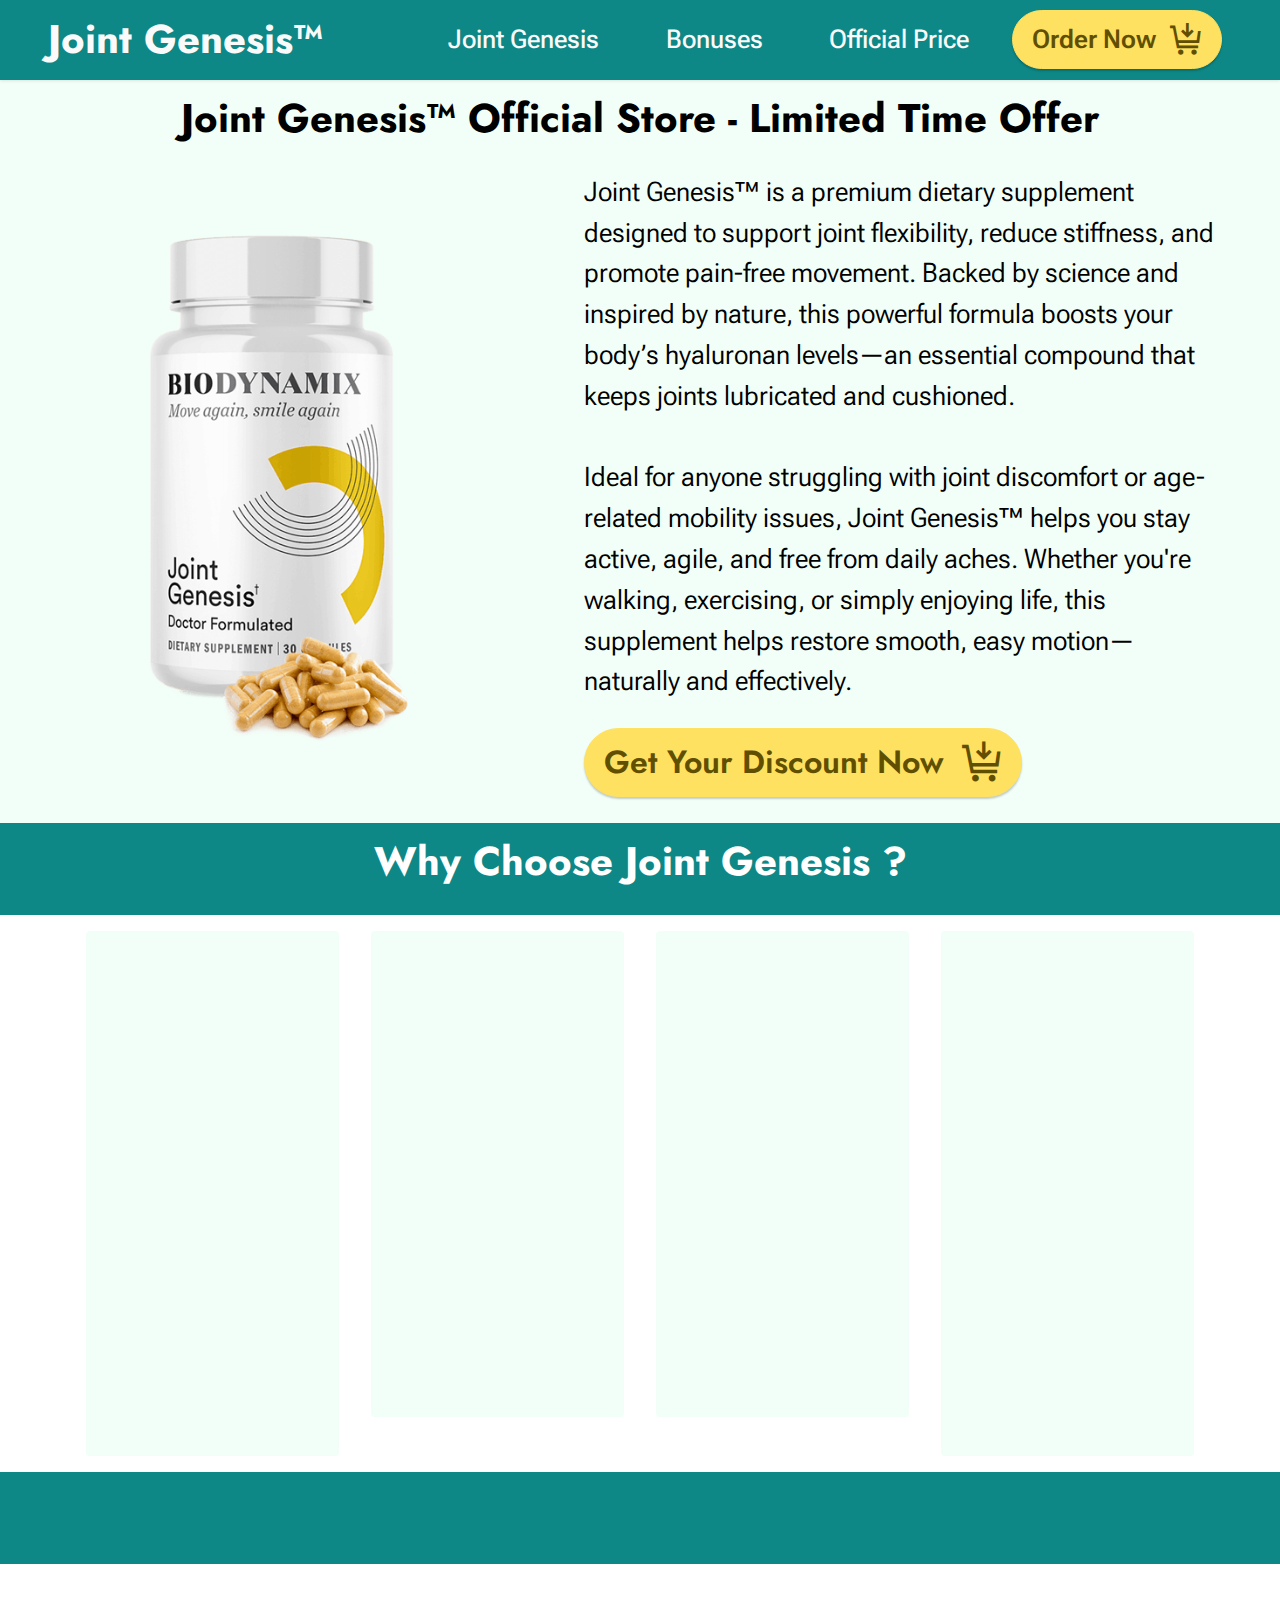
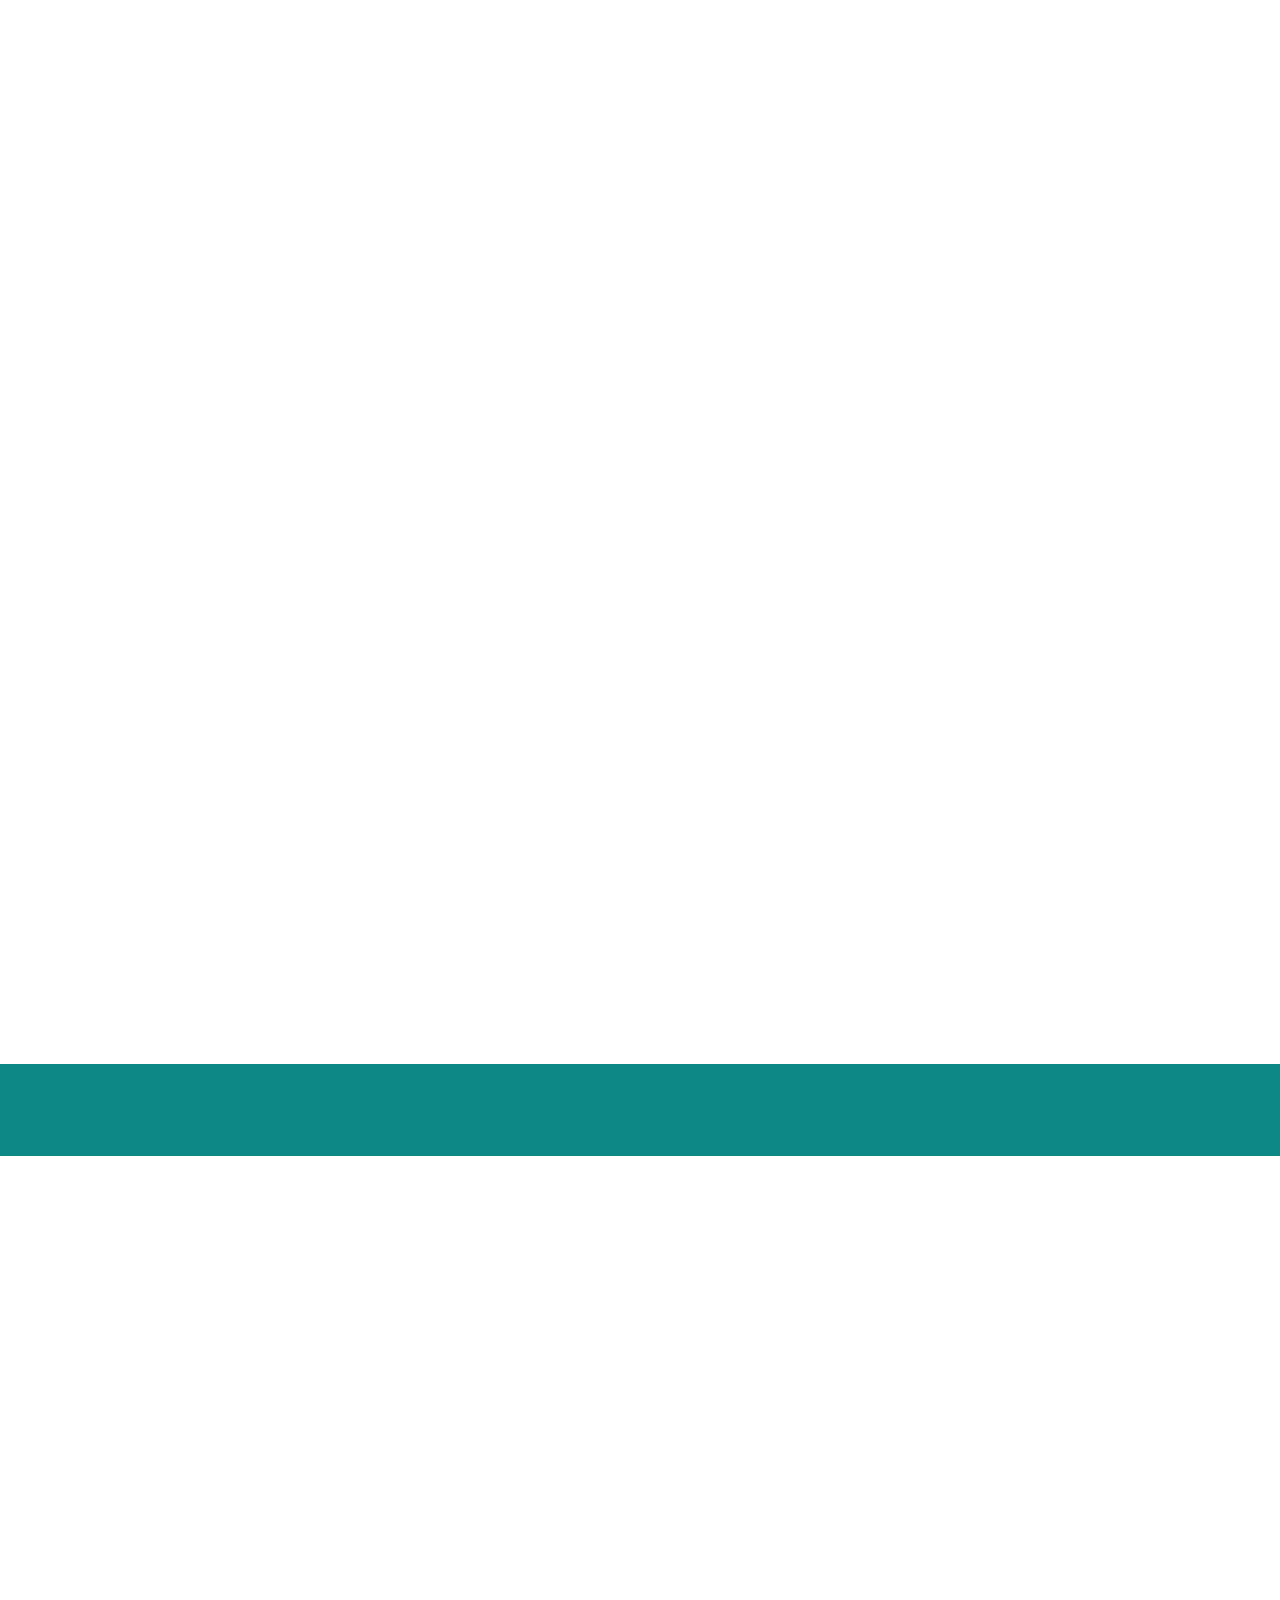
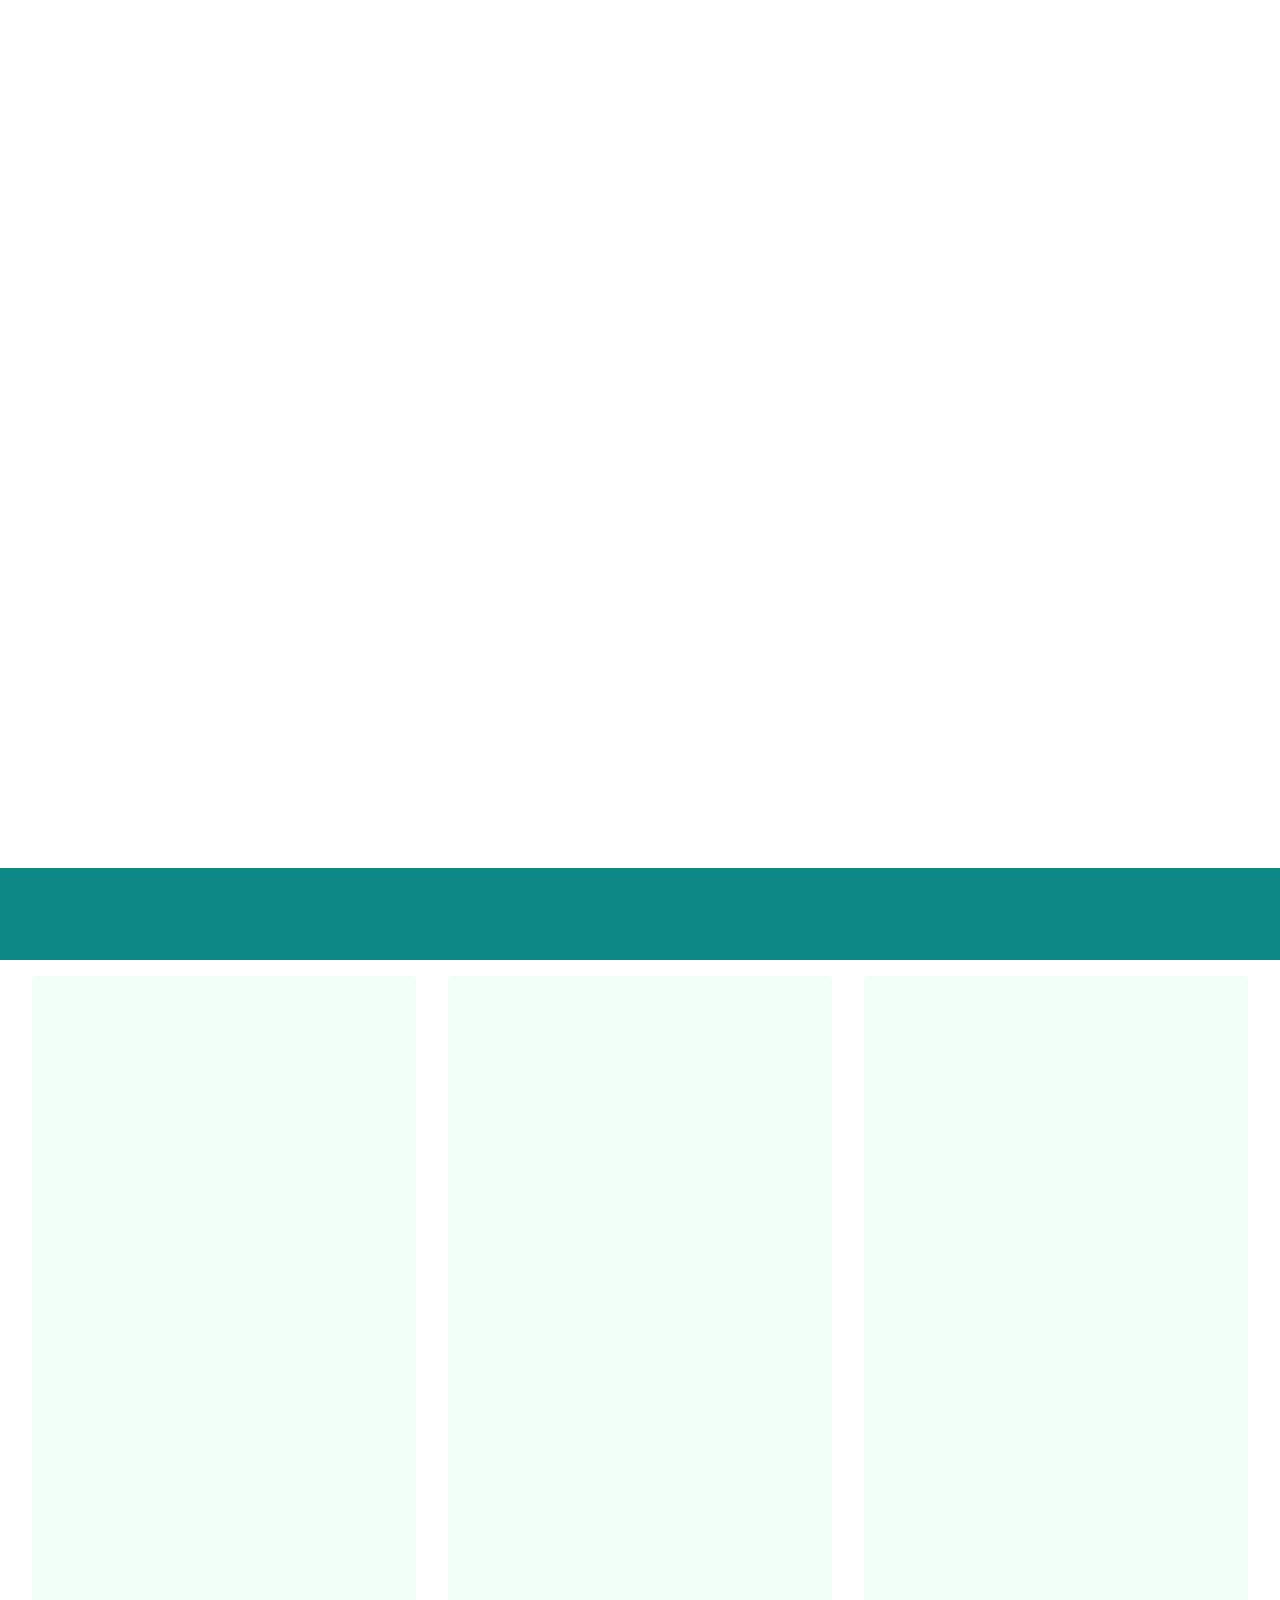
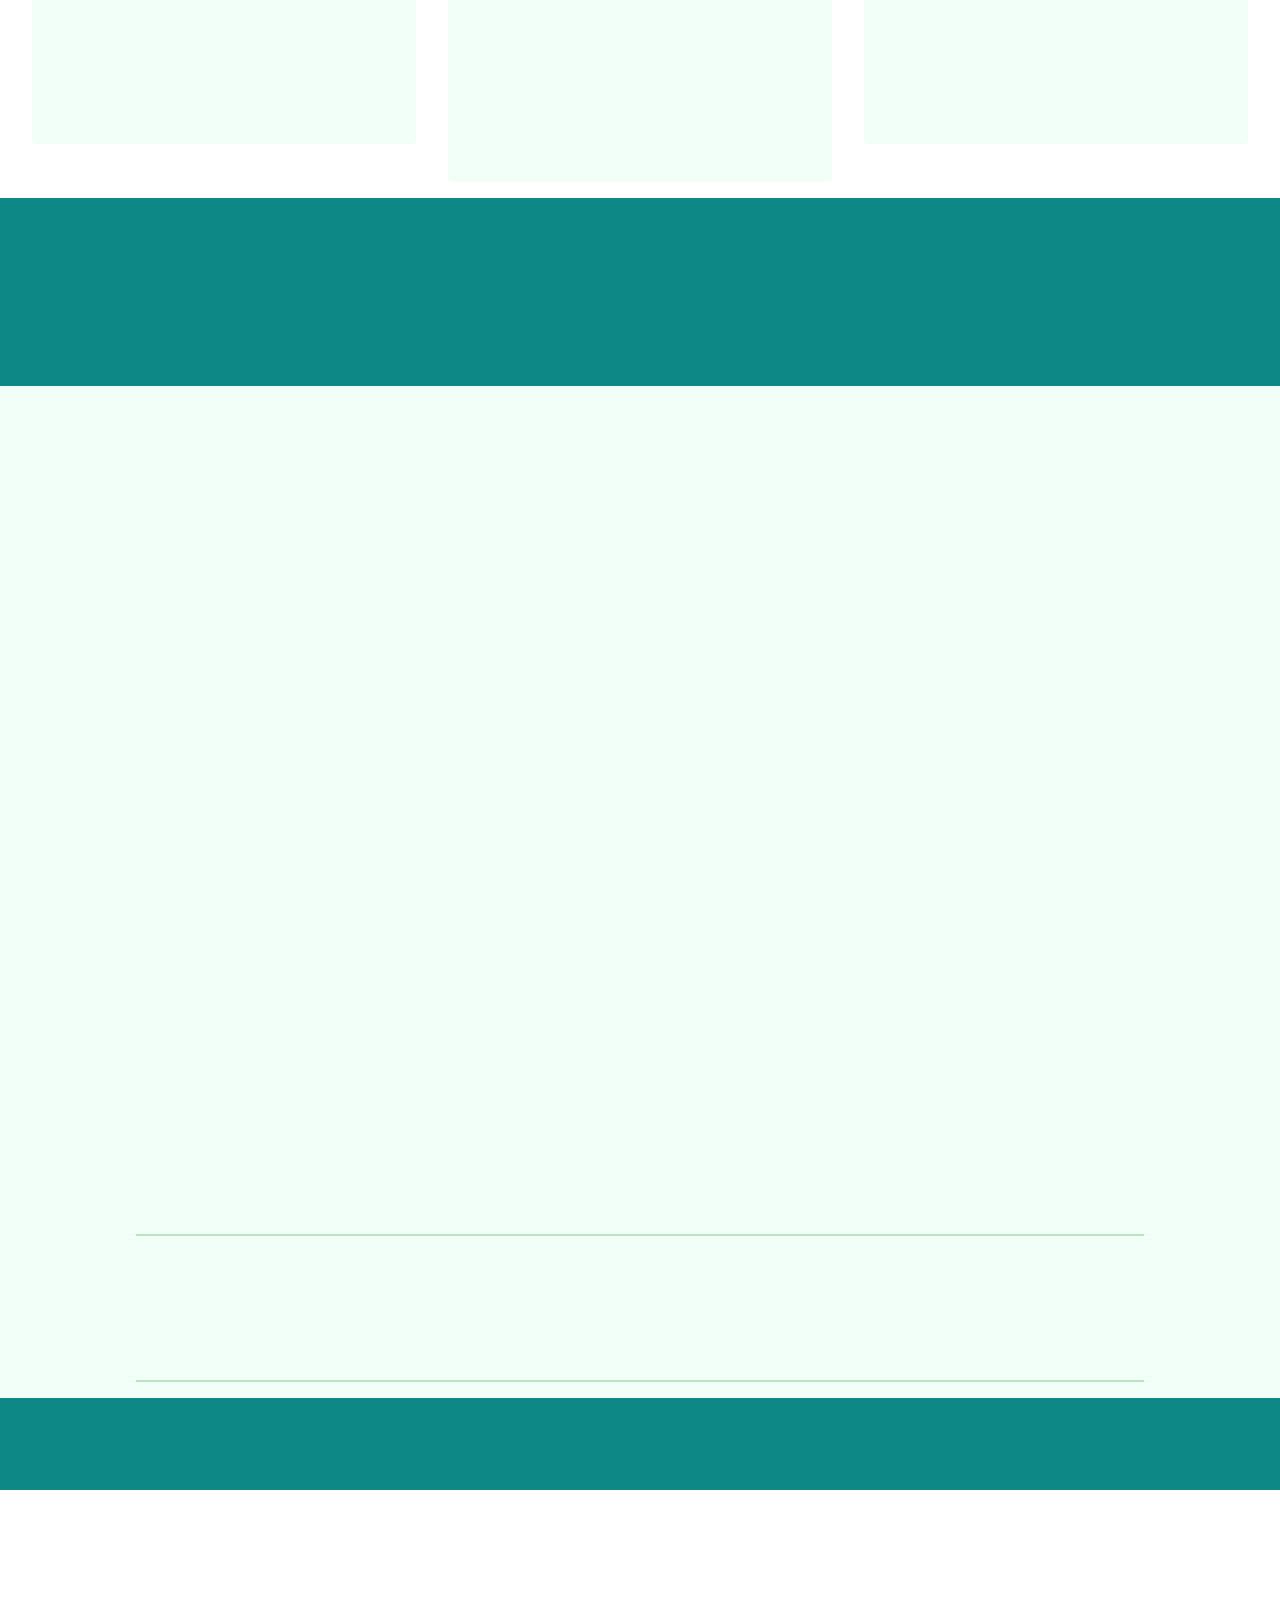
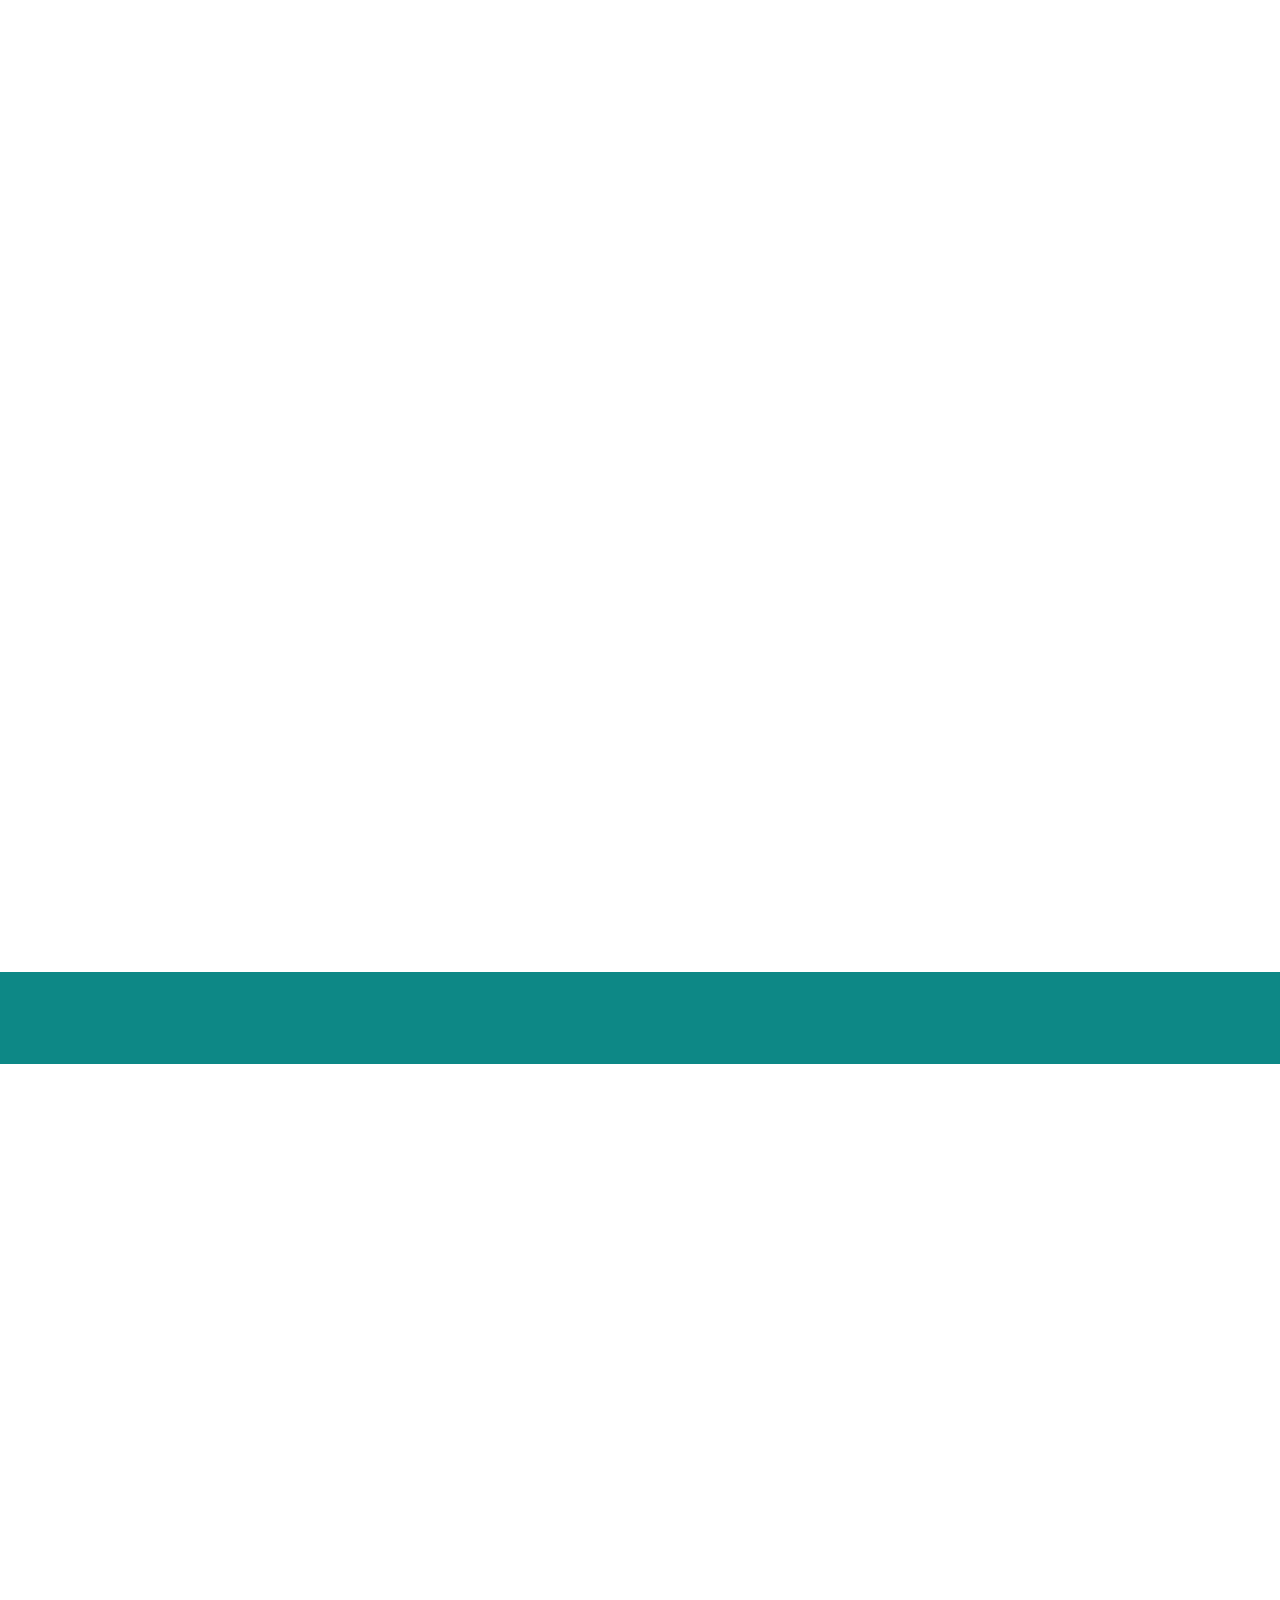
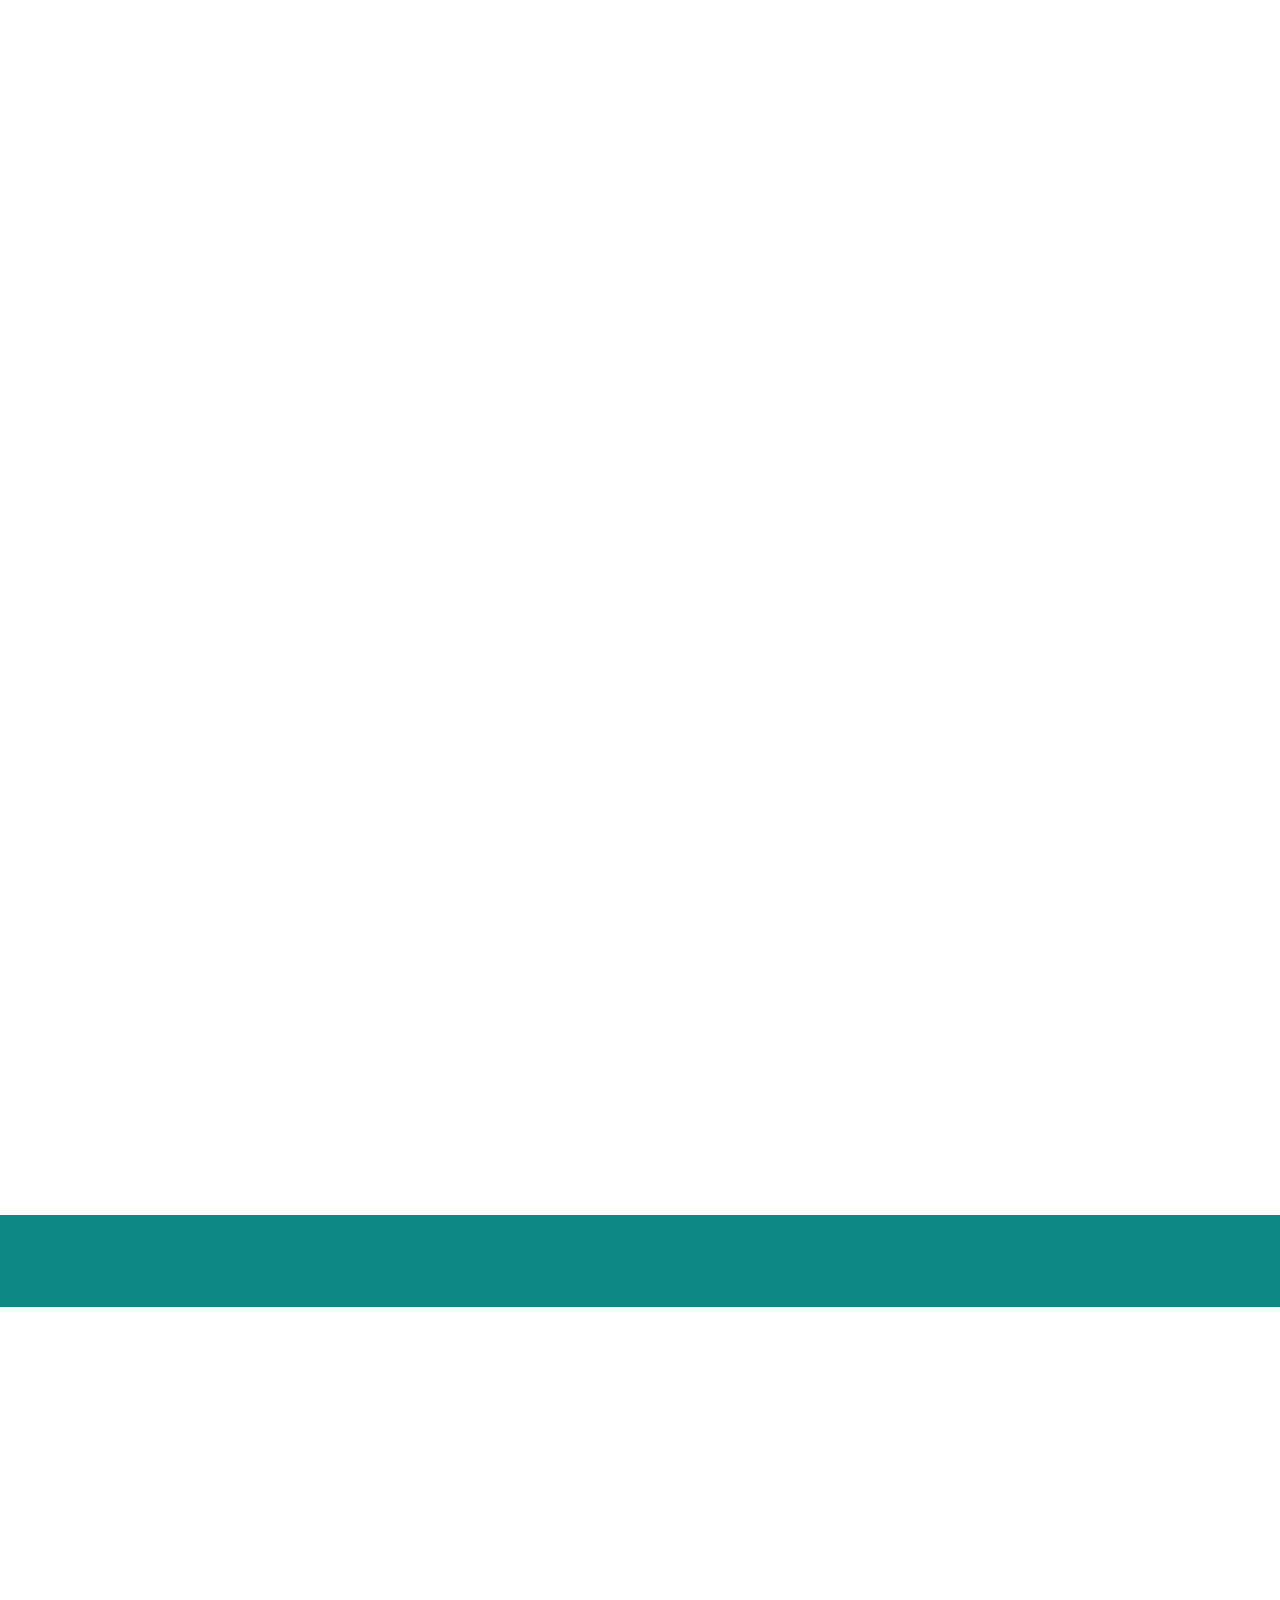
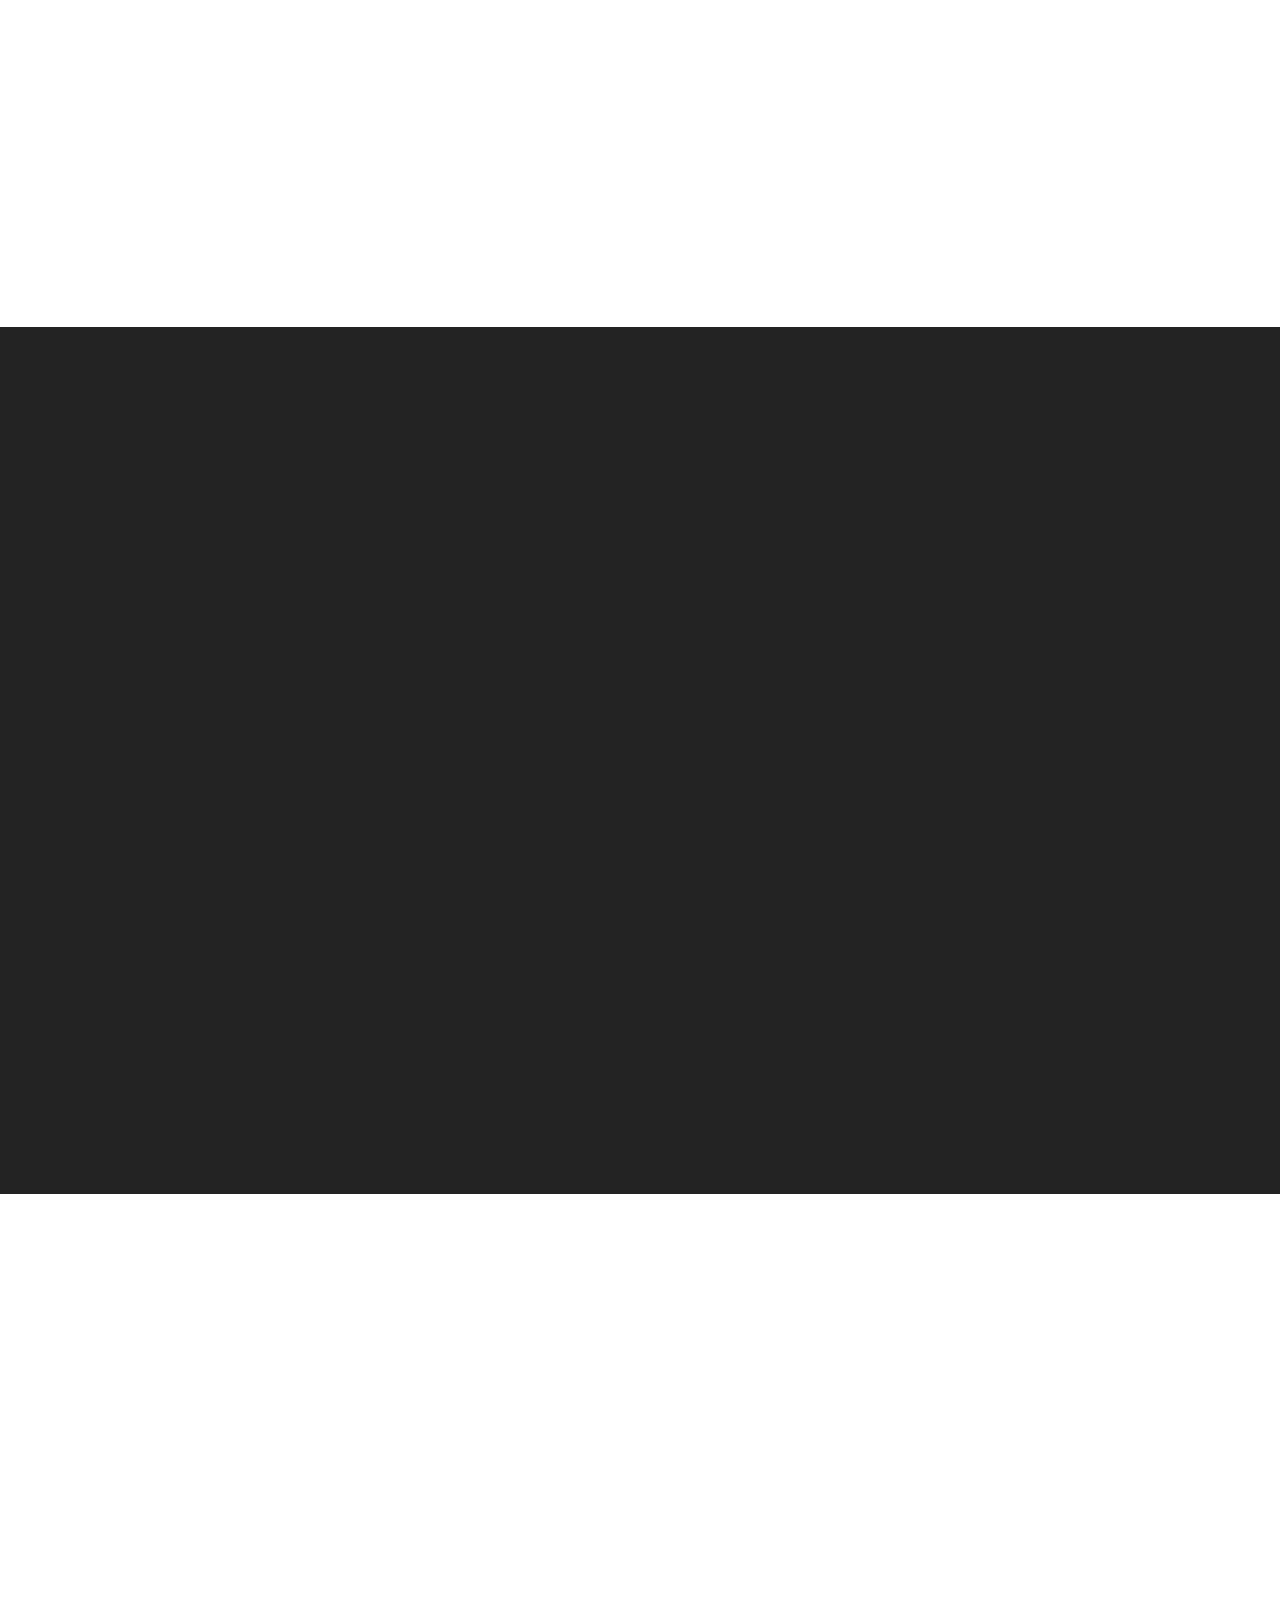
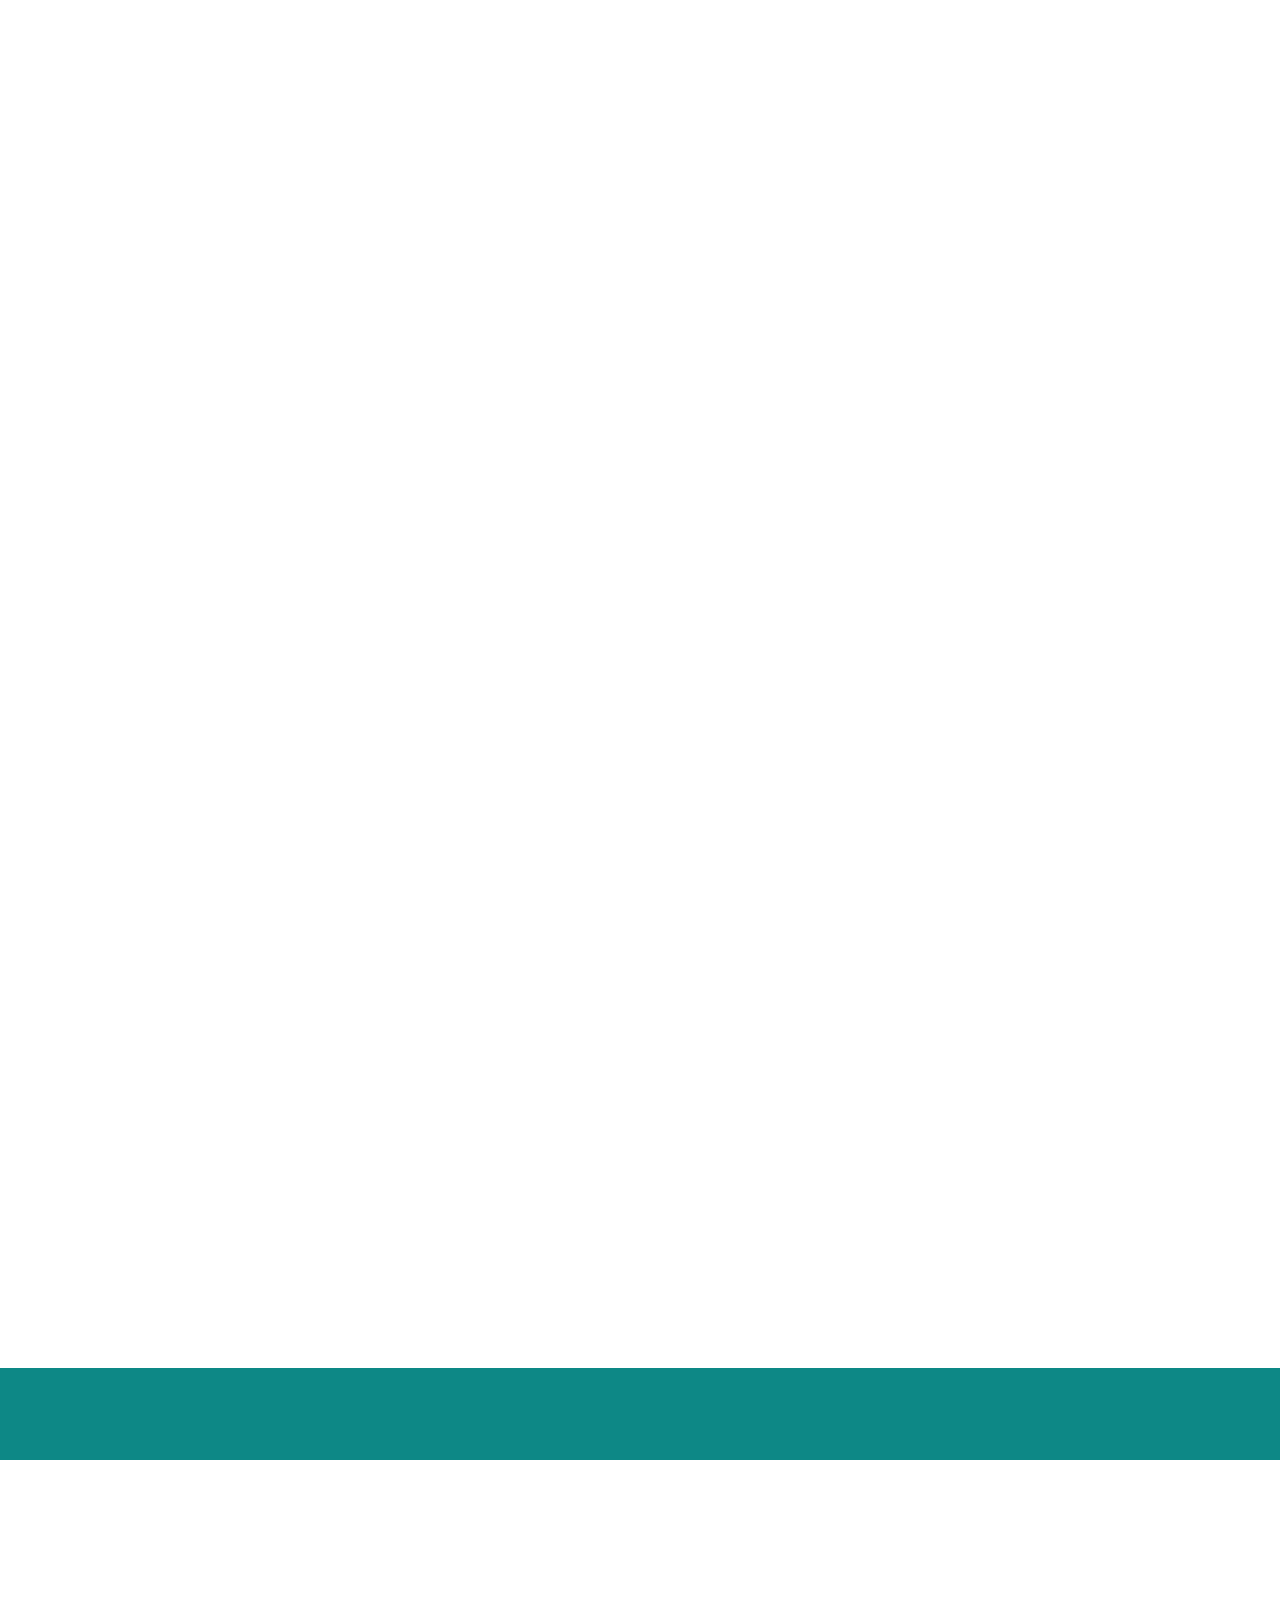
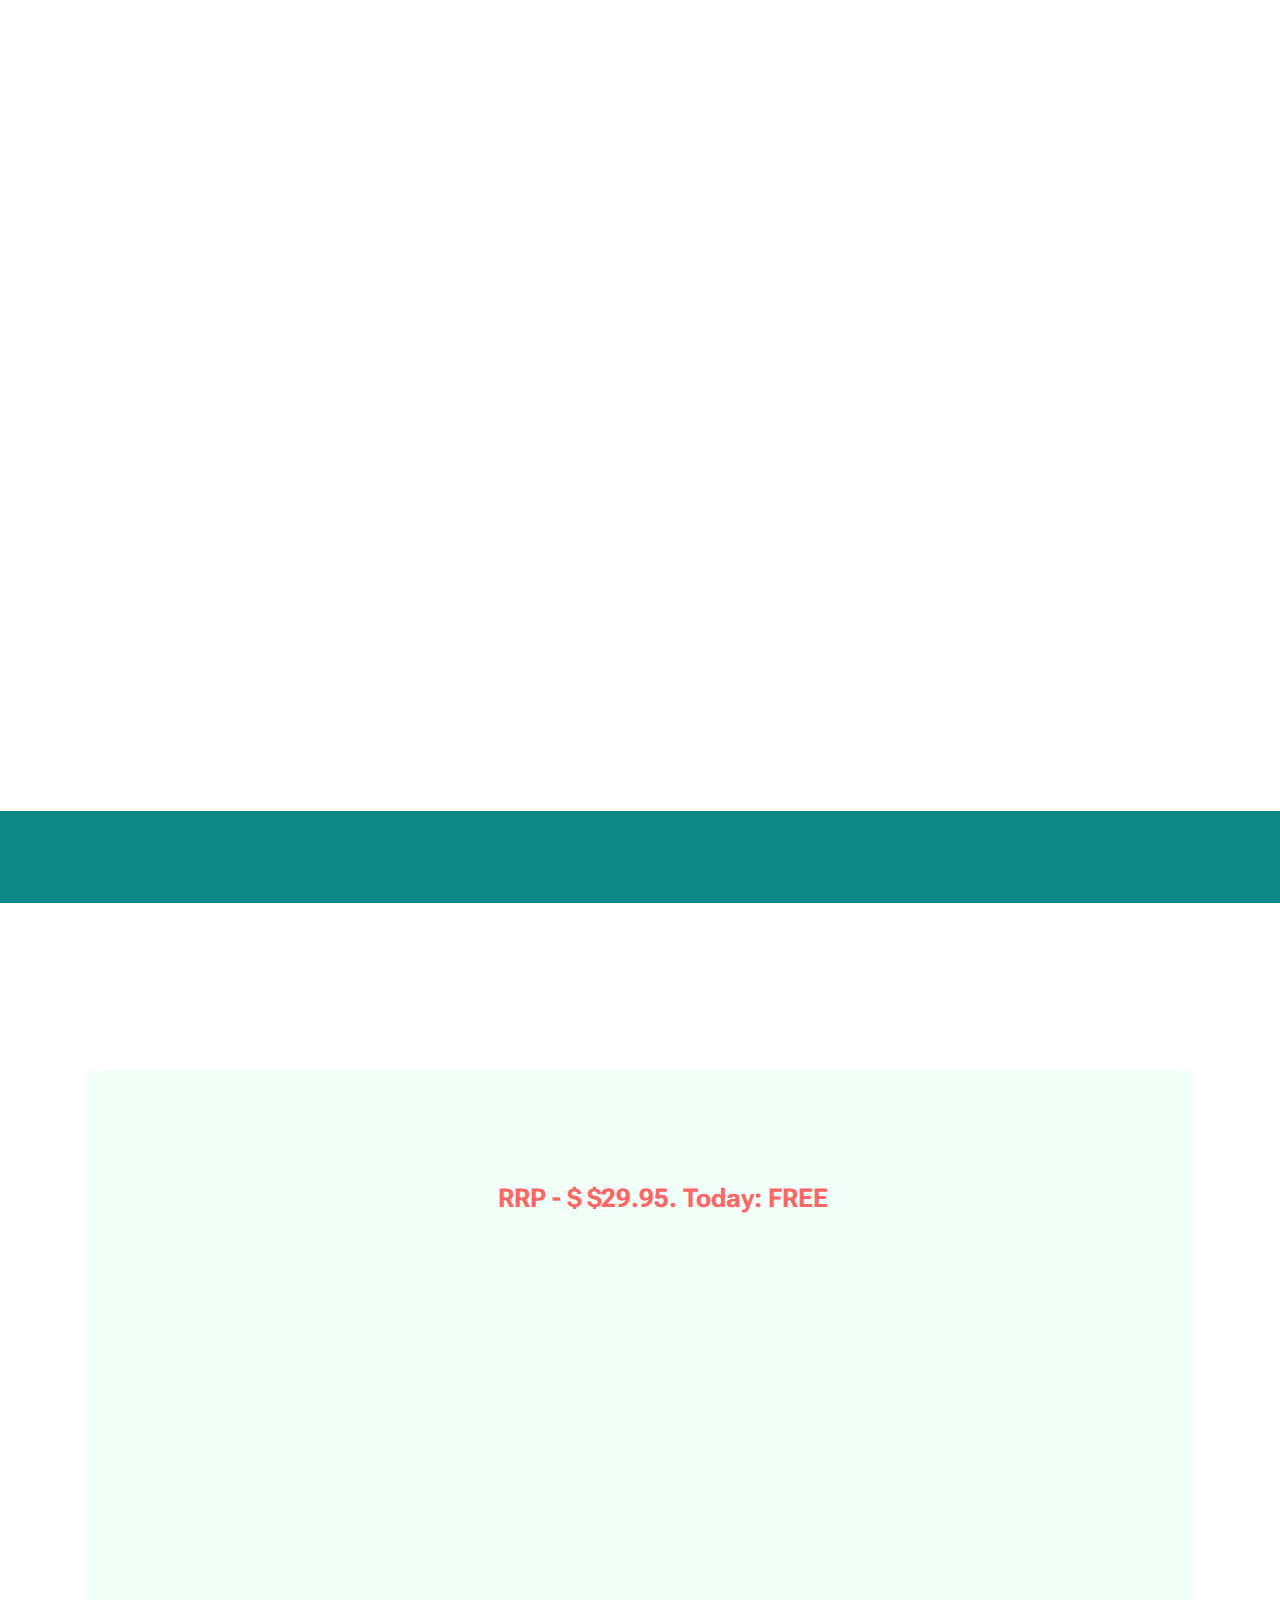
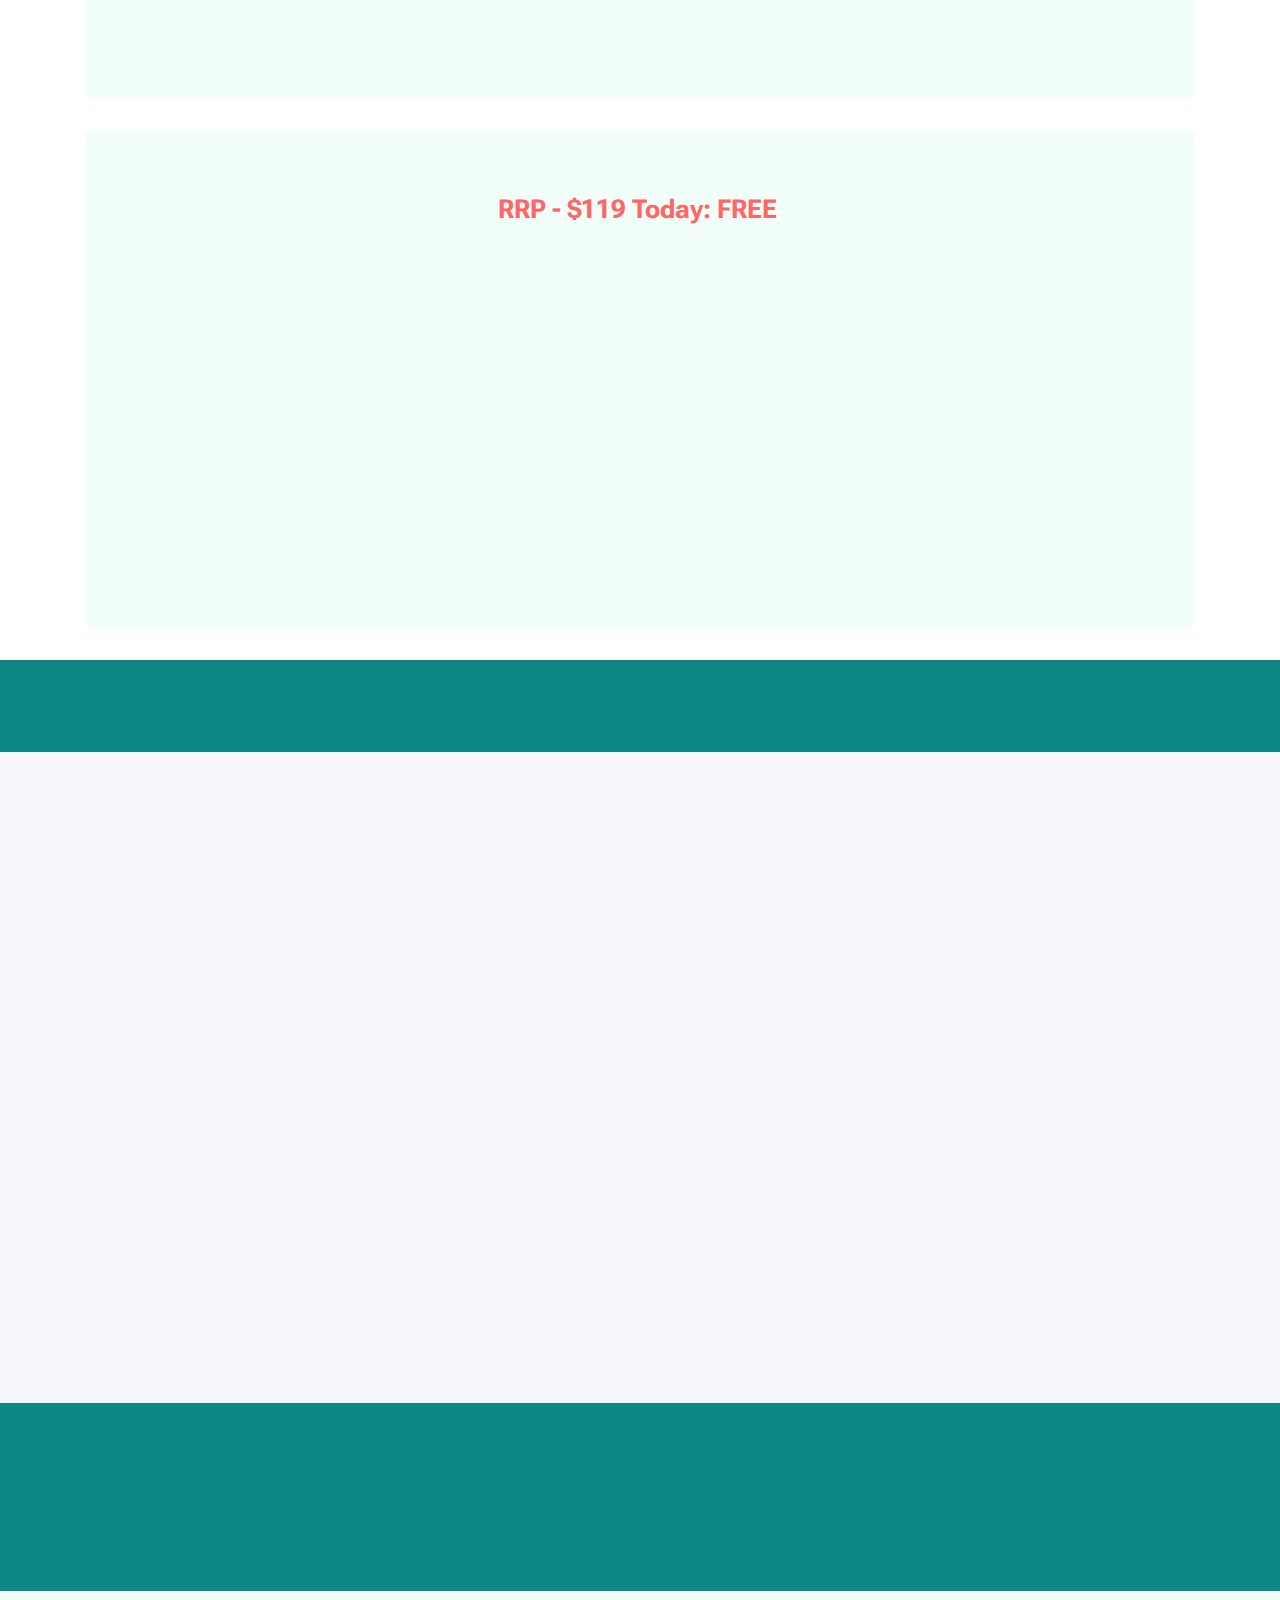
<file: index.html>
<!DOCTYPE html>
<html  >
<head>
    <meta name="p:domain_verify" content="3ace3e4c569cdbcf6811637553f8bb6c"/>
    <!-- Google tag (gtag.js) -->
<script async src="https://www.googletagmanager.com/gtag/js?id=G-WSZM5WKBBT"></script>
<script>
  window.dataLayer = window.dataLayer || [];
  function gtag(){dataLayer.push(arguments);}
  gtag('js', new Date());

  gtag('config', 'G-WSZM5WKBBT');
</script>
  <meta charset="UTF-8">
  <meta http-equiv="X-UA-Compatible" content="IE=edge">
  <meta name="generator" content="Mobirise v6.0.6, mobirise.com">
  <meta name="twitter:card" content="summary_large_image"/>
  <meta name="twitter:image:src" content="assets/images/index-meta.png">
  <meta property="og:image" content="assets/images/index-meta.png">
  <meta name="twitter:title" content="Joint Genesis™ USA OFFICIAL | 100% Natural & Pure">
  <meta name="viewport" content="width=device-width, initial-scale=1, minimum-scale=1">
  <link rel="shortcut icon" href="assets/images/1-pack-128x125.png" type="image/x-icon">
  <meta name='description' content='Joint Genesis™ helps reduce stiffness, improve flexibility, and lubricate joints naturally—backed by a 180-day money-back guarantee. Move freely again!'> 
  
  <meta name="keywords" content="joint genesis, biodynamics,
  joint genesis buy,
  joint genesis buy supplements,
  joint genesis sale,
  joint genesis sale supplements,
  joint genesis supplement,
  joint genesis official supplements,
  joint genesis order supplements, 
  joint genesis supplements,
  joint genesis supplements herbal,
  joint genesis official website,
  joint genesis official website supplements, 
  joint genesis reviews, 
  joint genesis biodynamix">
  
  <link rel="canonical" href="https://jointgenesis-us.shop/">
  <meta http-equiv='content-language' content="en-US">
  
  
  <title>Joint Genesis (2025): Natural Joint Relief with 180-Day Guarantee</title>
  <link rel="stylesheet" href="assets/web/assets/mobirise-icons2/mobirise2.css">
  <link rel="stylesheet" href="assets/web/assets/mobirise-icons/mobirise-icons.css">
  <link rel="stylesheet" href="assets/bootstrap/css/bootstrap.min.css">
  <link rel="stylesheet" href="assets/bootstrap/css/bootstrap-grid.min.css">
  <link rel="stylesheet" href="assets/bootstrap/css/bootstrap-reboot.min.css">
  <link rel="stylesheet" href="assets/animatecss/animate.css">
  <link rel="stylesheet" href="assets/dropdown/css/style.css">
  <link rel="stylesheet" href="assets/socicon/css/styles.css">
  <link rel="stylesheet" href="assets/theme/css/style.css">
  <link rel="preload" href="https://fonts.googleapis.com/css?family=Jost:100,200,300,400,500,600,700,800,900,100i,200i,300i,400i,500i,600i,700i,800i,900i&display=swap" as="style" onload="this.onload=null;this.rel='stylesheet'">
  <noscript><link rel="stylesheet" href="https://fonts.googleapis.com/css?family=Jost:100,200,300,400,500,600,700,800,900,100i,200i,300i,400i,500i,600i,700i,800i,900i&display=swap"></noscript>
  <link rel="preload" href="https://fonts.googleapis.com/css?family=Roboto+Flex:400&display=swap" as="style" onload="this.onload=null;this.rel='stylesheet'">
  <noscript><link rel="stylesheet" href="https://fonts.googleapis.com/css?family=Roboto+Flex:400&display=swap"></noscript>
  <link rel="preload" as="style" href="assets/mobirise/css/mbr-additional.css?v=P80jZj"><link rel="stylesheet" href="assets/mobirise/css/mbr-additional.css?v=P80jZj" type="text/css">

  
  
  
</head>
<body>
  
  <section data-bs-version="5.1" class="menu menu1 cid-tLZhHS3VQE" once="menu" id="menu1-39">
    

    <nav class="navbar navbar-dropdown navbar-expand-lg">
        <div class="container-fluid">
            <div class="navbar-brand">
                
                <span class="navbar-caption-wrap"><a class="navbar-caption text-white display-2" href="https://mobiri.se">Joint Genesis™</a></span>
            </div>
            <button class="navbar-toggler" type="button" data-toggle="collapse" data-bs-toggle="collapse" data-target="#navbarSupportedContent" data-bs-target="#navbarSupportedContent" aria-controls="navbarNavAltMarkup" aria-expanded="false" aria-label="Toggle navigation">
                <div class="hamburger">
                    <span></span>
                    <span></span>
                    <span></span>
                    <span></span>
                </div>
            </button>
            <div class="collapse navbar-collapse" id="navbarSupportedContent">
                <ul class="navbar-nav nav-dropdown" data-app-modern-menu="true"><li class="nav-item"><a class="nav-link link text-white text-primary display-4" href="index.html#header11-1k">
                            Joint Genesis</a></li>
                    <li class="nav-item"><a class="nav-link link text-white text-primary display-4" href="index.html#team2-31">Bonuses</a></li>
                    <li class="nav-item"><a class="nav-link link text-white text-primary display-4" href="index.html#content4-23">Official Price</a>
                    </li></ul>
                
                <div class="navbar-buttons mbr-section-btn"><a class="btn btn-warning display-4" href="https://c43b1u1jq64r9z53q8qot0qk89.hop.clickbank.net/"><span class="mobi-mbri mobi-mbri-cart-add mbr-iconfont mbr-iconfont-btn"></span>Order Now&nbsp;</a></div>
            </div>
        </div>
    </nav>
</section>

<section data-bs-version="5.1" class="content4 cid-uAHSkzdKot" id="content4-40">
    

    
    
    <div class="container-fluid">
        <div class="row justify-content-center">
            <div class="title col-md-12 col-lg-10">
                <h1 class="mbr-section-title mbr-fonts-style align-center mb-4 display-2"><strong>Joint Genesis™ Official Store - Limited Time Offer</strong></h1>
                
                
            </div>
        </div>
    </div>
</section>

<section data-bs-version="5.1" class="header11 cid-tLuPqYs9AI" id="header11-1n">

    

    
    

    <div class="container-fluid">
        <div class="row justify-content-center">
            <div class="col-12 col-md-5 image-wrapper">
                <a href="https://c43b1u1jq64r9z53q8qot0qk89.hop.clickbank.net/"><img class="w-100" src="assets/images/joint-genesis-buy-559x650.png" alt=" biodynamix joint genesis"></a>
            </div>
            <div class="col-12 col-md">
                <div class="text-wrapper text-center">
                    
                    <p class="mbr-text mbr-fonts-style display-7">Joint Genesis™ is a premium dietary supplement designed to support joint flexibility, reduce stiffness, and promote pain-free movement. Backed by science and inspired by nature, this powerful formula boosts your body’s hyaluronan levels—an essential compound that keeps joints lubricated and cushioned.<br><br>Ideal for anyone struggling with joint discomfort or age-related mobility issues, Joint Genesis™ helps you stay active, agile, and free from daily aches. Whether you're walking, exercising, or simply enjoying life, this supplement helps restore smooth, easy motion—naturally and effectively.<br></p>
                    <div class="mbr-section-btn mt-3"><a class="btn btn-warning display-5" href="https://c43b1u1jq64r9z53q8qot0qk89.hop.clickbank.net/"><span class="mobi-mbri mobi-mbri-cart-add mbr-iconfont mbr-iconfont-btn"></span>Get Your Discount Now&nbsp;</a></div>
                </div>
            </div>
        </div>
    </div>
</section>

<section data-bs-version="5.1" class="content4 cid-tLqit2o876" id="content4-1b">
    

    
    
    <div class="container-fluid">
        <div class="row justify-content-center">
            <div class="title col-md-12 col-lg-10">
                <h3 class="mbr-section-title mbr-fonts-style align-center mb-4 display-2"><strong>Why Choose Joint Genesis ?</strong></h3>
                
                
            </div>
        </div>
    </div>
</section>

<section data-bs-version="5.1" class="team1 cid-tLujowtRM5" id="team1-1g">
    

    
    
    <div class="container">
        <div class="row justify-content-center">
            
            <div class="col-sm-6 col-lg-3">
                <div class="card-wrap">
                    <div class="image-wrap">
                        <img src="assets/images/made-in-usa-500x300.png" alt=" biodynamix joint genesis">
                    </div>
                    <div class="content-wrap">
                        <h5 class="mbr-section-title card-title mbr-fonts-style align-center m-0 display-7">
                            <strong>Made In USA</strong></h5>
                        
                        <p class="card-text mbr-fonts-style align-center display-4">Our Joint Genesis dietary supplement is proudly formulated in the United States of America.<br></p>
                        
                        
                    </div>
                </div>
            </div>

            <div class="col-sm-6 col-lg-3">
                <div class="card-wrap">
                    <div class="image-wrap">
                        <img src="assets/images/fda-500x300.png" alt=" biodynamix joint genesis">
                    </div>
                    <div class="content-wrap">
                        <h5 class="mbr-section-title card-title mbr-fonts-style align-center m-0 display-7"><strong>FDA Approved</strong></h5>
                        
                        <p class="card-text mbr-fonts-style align-center display-4">Good Manufacturing Practice certified ensuring pharmaceutical grade quality.<br></p>
                        
                        
                    </div>
                </div>
            </div>

            <div class="col-sm-6 col-lg-3">
                <div class="card-wrap">
                    <div class="image-wrap">
                        <img src="assets/images/gmp-certified-500x300.png" alt=" biodynamix joint genesis">
                    </div>
                    <div class="content-wrap">
                        <h5 class="mbr-section-title card-title mbr-fonts-style align-center m-0 display-7"><strong>GMP Certified</strong></h5>
                        
                        <p class="card-text mbr-fonts-style align-center display-4">Joint Genesis is formulated in a FDA registered facility which adheres to strict FDA regulations.<br></p>
                        
                        
                    </div>
                </div>
            </div>

            <div class="col-sm-6 col-lg-3">
                <div class="card-wrap">
                    <div class="image-wrap">
                        <img src="assets/images/natural-product-500x300.png" alt=" biodynamix joint genesis">
                    </div>
                    <div class="content-wrap">
                        <h5 class="mbr-section-title card-title mbr-fonts-style align-center m-0 display-7"><strong>100% Natural</strong></h5>
                        
                        <p class="card-text mbr-fonts-style align-center display-4">We are proud to say that Joint Genesis is an All Natural, Non-GMO and Gluten-Free supplement.<br></p>
                        
                        
                    </div>
                </div>
            </div>
        </div>
    </div>
</section>

<section data-bs-version="5.1" class="content4 cid-tLulPUuKfr" id="content4-1i">
    

    
    
    <div class="container-fluid">
        <div class="row justify-content-center">
            <div class="title col-md-12 col-lg-10">
                <h3 class="mbr-section-title mbr-fonts-style align-center mb-4 display-2"><strong>What is Joint Genesis™?</strong></h3>
                
                
            </div>
        </div>
    </div>
</section>

<section data-bs-version="5.1" class="header11 cid-tLuBXAJJLM" id="header11-1k">

    

    
    

    <div class="container-fluid">
        <div class="row justify-content-center">
            <div class="col-12 col-md-5 image-wrapper">
                <a href="https://c43b1u1jq64r9z53q8qot0qk89.hop.clickbank.net/"><img class="w-100" src="assets/images/hero-800x800.png" alt="ProDentim-Tonic-happy-users"></a>
            </div>
            <div class="col-12 col-md">
                <div class="text-wrapper text-center">
                    
                    <p class="mbr-text mbr-fonts-style display-7">Joint Genesis is a powerful dietary supplement designed to support your joint health—especially as you get older. As we age, it becomes harder to stay active and pain-free. That’s where Joint Genesis comes in. It helps restore hyaluronan—a key molecule your body needs to keep your joints cushioned, flexible, and comfortable.<br><br>The formula is inspired by the people of Yuzurihara, Japan—a village known for its residents who enjoy smooth, flexible joints even in their 80s and 90s. The secret? A diet rich in natural compounds that keep the joints healthy. Joint Genesis brings that same joint-nourishing power to you in an easy-to-take supplement.<br><br>This unique formula helps keep your synovial fluid thick and healthy, so your joints can move smoothly without stiffness or discomfort. It also supports your cartilage—the tissue that protects your bones where they meet.<br><br>Joint Genesis was developed by Dr. Mark Weis, M.D., the Medical Research Director at BioDynamix®. With decades of medical experience, Dr. Weis created this supplement to deliver real results without harmful side effects. His mission? Help people feel younger, move better, and live pain-free.</p>
                    
                </div>
            </div>
        </div>
    </div>
</section>

<section data-bs-version="5.1" class="content4 cid-tLuTpvXGyO" id="content4-1o">
    

    
    
    <div class="container-fluid">
        <div class="row justify-content-center">
            <div class="title col-md-12 col-lg-10">
                <h3 class="mbr-section-title mbr-fonts-style align-center mb-4 display-2"><strong>How Does Joint Genesis Works?</strong></h3>
                
                
            </div>
        </div>
    </div>
</section>

<section data-bs-version="5.1" class="content5 cid-tLuTTTP8Zb" id="content5-1p">
    
    <div class="container-fluid">
        <div class="row justify-content-center">
            <div class="col-md-12 col-lg-10">
                
                
                <p class="mbr-text mbr-fonts-style display-7">Joint Genesis works by addressing the real root cause of joint discomfort—the loss of hyaluronan in your body as you age. Hyaluronan is a naturally occurring molecule found in your synovial fluid, which is the thick, gel-like substance that cushions and lubricates your joints. <br><br>When you're younger, your joints are rich in hyaluronan, allowing smooth and pain-free movement. But as the years go by, those levels drop, leading to stiff, dry joints that hurt with every step.<br><br>This powerful supplement is designed to restore those declining hyaluronan levels. It contains a unique blend of natural ingredients that are clinically studied to boost your body’s own production of hyaluronan—by as much as 10 times. <br><br>As your synovial fluid becomes thicker and more effective, it cushions your joints better, reduces friction, and improves overall joint function. This means less grinding, less pain, and more freedom to move.<br><br>But Joint Genesis™ doesn’t stop there. It also supports a healthy inflammatory response, which is essential for calming joint swelling and discomfort. Inflammation is one of the main drivers of joint pain, especially in aging adults. By targeting this, the supplement helps your body naturally soothe irritation in your joints.<br><br>Additionally, Joint Genesis™ nourishes your cartilage tissue, the flexible material that protects the ends of your bones. Healthy cartilage is vital for preventing bone-on-bone contact and maintaining long-term joint health. The formula also promotes better blood flow to your joint areas, helping tissues heal and stay strong.<br><br>With regular use, Joint Genesis™ helps you experience smoother motion, improved flexibility, and lasting joint comfort. Whether you're looking to relieve existing joint pain or simply want to stay active as you age, Joint Genesis™ gives your joints the support they need—naturally and effectively.<br></p>
            </div>
        </div>
    </div>
</section>

<section data-bs-version="5.1" class="content4 cid-tLuUV4smJQ" id="content4-1q">
    

    
    
    <div class="container-fluid">
        <div class="row justify-content-center">
            <div class="title col-md-12 col-lg-10">
                <h3 class="mbr-section-title mbr-fonts-style align-center mb-4 display-2"><strong>Real Users Of Joint Genesis</strong></h3>
                
                
            </div>
        </div>
    </div>
</section>

<section data-bs-version="5.1" class="clients2 cid-tLuV7nSCY2" id="clients2-1r">

    

    
    
    <div class="container-fluid">
        <div class="row justify-content-center">
            <div class="card col-12 col-md-6 col-lg-4">
                <div class="card-wrapper">
                    <div class="img-wrapper">
                        <img src="assets/images/david-sherman-150x150.jpg" alt="ProDentim-user-testimonial1">
                    </div>
                    <div class="card-box align-center">
                        
                        
                        <p class="mbr-text mbr-fonts-style mb-4 display-4">"Discover the life-changing benefits of <strong>Joint Genesis</strong> by Biodynamix! This revolutionary supplement has significantly improved my joint pain and balance, allowing me to move with greater strength, ease, and grace. Experience the freedom of pain-free movement today!"
<br>
<br><strong>Sarah W.<em>&nbsp;- Wyoming, USA</em></strong><br></p>
                        
                    </div>
                </div>
            </div>
            <div class="card col-12 col-md-6 col-lg-4">
                <div class="card-wrapper">
                    <div class="img-wrapper">
                        <img src="assets/images/marcos-150x150.png" alt="ProDentim-testimonial2">
                    </div>
                    <div class="card-box align-center">
                        
                        
                        <p class="mbr-text mbr-fonts-style mb-4 display-4">"As an avid golfer, I’ve experienced incredible relief with<strong> Joint Genesis</strong>. It’s eased stiffness in my wrists and shoulders, allowing me to swing freely and play without discomfort. The noticeable improvement in flexibility has made staying active not just easier, but truly enjoyable!"
<br><br><strong><em>Charlie Williams
<br>&nbsp;- New York, USA</em></strong><br></p>
                        
                    </div>
                </div>
            </div>
            <div class="card col-12 col-md-6 col-lg-4">
                <div class="card-wrapper">
                    <div class="img-wrapper">
                        <img src="assets/images/vanessa-150x150.png" alt="ProDentim-user-testimonial3">
                    </div>
                    <div class="card-box align-center">
                        
                        
                        <p class="mbr-text mbr-fonts-style mb-4 display-4">"Say goodbye to post-exercise knee pain with<strong> Joint Genesis</strong>! This game-changing supplement has brought stability and comfort to my knees, making everyday activities a breeze. With its natural ingredients and proven results, it’s a must-try for anyone seeking joint relief!"
<br><strong><br></strong><strong>Emily R.<em>&nbsp;- Chicago, USA</em></strong><br></p>
                        
                    </div>
                </div>
            </div>
            
        </div>
    </div>
</section>

<section data-bs-version="5.1" class="content4 cid-tLv69dbAHK" id="content4-1s">
    

    
    
    <div class="container-fluid">
        <div class="row justify-content-center">
            <div class="title col-md-12 col-lg-11">
                <h3 class="mbr-section-title mbr-fonts-style align-center mb-4 display-2"><strong>Limited Time Special Offer - Act Now!</strong></h3>
                <h4 class="mbr-section-subtitle align-center mbr-fonts-style mb-4 display-5"><strong>Secure Your Reserved Joint Genesis While Stocks Last</strong></h4>
                
            </div>
        </div>
    </div>
</section>

<section data-bs-version="5.1" class="features3 cid-uANNulwNIa" id="features3-48">
    
    
    <div class="container-fluid">
        
        <div class="row mt-4">
            
            
            <div class="item features-image сol-12 col-md-6 col-lg-4 active">
                <div class="item-wrapper">
                    <div class="item-img">
                        <a href="https://c43b1u1jq64r9z53q8qot0qk89.hop.clickbank.net/"><img src="assets/images/screenshot-2025-01-24-182548-428x824.png" alt="Joint Genesis 3 bottle" data-slide-to="0" data-bs-slide-to="0"></a>
                    </div>
                    
                    
                </div>
            </div><div class="item features-image сol-12 col-md-6 col-lg-4 active">
                <div class="item-wrapper">
                    <div class="item-img">
                        <a href="https://c43b1u1jq64r9z53q8qot0qk89.hop.clickbank.net/"><img src="assets/images/screenshot-2025-01-24-182604-432x846.png" alt="Joint Genesis 3 bottle" data-slide-to="1" data-bs-slide-to="1"></a>
                    </div>
                    
                    
                </div>
            </div><div class="item features-image сol-12 col-md-6 col-lg-4 active">
                <div class="item-wrapper">
                    <div class="item-img">
                        <a href="https://c43b1u1jq64r9z53q8qot0qk89.hop.clickbank.net/"><img src="assets/images/screenshot-2025-01-24-182613-429x827.png" alt="Joint Genesis 3 bottle" data-slide-to="2" data-bs-slide-to="2"></a>
                    </div>
                    
                    
                </div>
            </div>
        </div>
    </div>
</section>

<section data-bs-version="5.1" class="content6 cid-tLv8wewWJ6" id="content6-1v">
    
    <div class="container-fluid">
        <div class="row justify-content-center">
            <div class="col-md-12 col-lg-10">
                <hr class="line">
                <p class="mbr-text align-center mbr-fonts-style my-4 display-5">
                    WARNING: Stock levels of <strong>Joint Genesis™</strong> are limited Accept your reserved bottle above NOW before your discount expires.
                </p>
                <hr class="line">
            </div>
        </div>
    </div>
</section>

<section data-bs-version="5.1" class="content4 cid-uRdhtMlYe8" id="content4-4c">
    

    
    
    <div class="container">
        <div class="row justify-content-center">
            <div class="title col-md-12 col-lg-10">
                <h3 class="mbr-section-title mbr-fonts-style align-center mb-4 display-2"><strong>Why Joint Genesis™ Is So Effective?</strong></h3>
                
                
            </div>
        </div>
    </div>
</section>

<section data-bs-version="5.1" class="header11 cid-uyl3RaujnU" id="header11-3v">

    

    
    

    <div class="container-fluid">
        <div class="row justify-content-center">
            <div class="col-12 col-md-5 image-wrapper">
                <a href="https://c43b1u1jq64r9z53q8qot0qk89.hop.clickbank.net/"><img class="w-100" src="assets/images/bottle-ing-presentation-907x1273.png" alt="ProDentim-supplement"></a>
            </div>
            <div class="col-12 col-md">
                <div class="text-wrapper text-center">
                    
                    <p class="mbr-text mbr-fonts-style display-7">Joint Genesis is a powerful joint support supplement that tackles the root causes of joint discomfort—not just the symptoms. Its advanced, research-backed formula helps reduce inflammation, repair cartilage, and improve joint lubrication, offering full-spectrum support for flexibility, mobility, and long-term joint health.<br><br>One reason it’s so effective is the inclusion of glucosamine and chondroitin, key compounds that support cartilage repair and protection. These ingredients help restore the cushioning between joints, easing discomfort and enhancing durability. In addition, MSM and turmeric extract work as natural anti-inflammatories, helping reduce swelling, stiffness, and chronic joint pain.<br></p>
                    
                </div>
            </div>
        </div>
    </div>
</section>

<section data-bs-version="5.1" class="content5 cid-uyl43i4qmE" id="content5-3w">
    
    <div class="container">
        <div class="row justify-content-center">
            <div class="col-md-12 col-lg-10">
                
                
                <p class="mbr-text mbr-fonts-style display-7">Joint Genesis also promotes the production of synovial fluid, your body’s natural joint lubricant, which helps reduce friction for smoother, more comfortable movement. The formula includes antioxidants like vitamin C and herbal extracts to fight oxidative stress and protect joints from premature aging. Whether you're managing age-related joint issues, arthritis, or just need post-workout recovery support, this gluten-free, non-GMO formula delivers real results for pain-free, active living.<br></p>
            </div>
        </div>
    </div>
</section>

<section data-bs-version="5.1" class="content4 cid-tLvbWzAZVq" id="content4-1x">
    

    
    
    <div class="container-fluid">
        <div class="row justify-content-center">
            <div class="title col-md-12 col-lg-10">
                <h3 class="mbr-section-title mbr-fonts-style align-center mb-4 display-2"><strong>Joint Genesis  Ingredients</strong></h3>
                
                
            </div>
        </div>
    </div>
</section>

<section data-bs-version="5.1" class="content5 cid-tLvcY9TmCR" id="content5-1z">
    
    <div class="container">
        <div class="row justify-content-center">
            <div class="col-md-12 col-lg-10">
                
                
                <p class="mbr-text mbr-fonts-style display-7">Joint Genesis™ is formulated with a blend of science-backed ingredients that work together to support joint health, improve flexibility, and reduce stiffness. Each ingredient is carefully selected to target the root causes of joint discomfort, especially as we age. Here's a closer look at the key components:<br></p>
            </div>
        </div>
    </div>
</section>

<section data-bs-version="5.1" class="content8 cid-uRdgeHNLRQ" id="content8-4b">
    
    <div class="container">
        <div class="row justify-content-center">
            <div class="counter-container col-md-12 col-lg-11">
                
                <div class="mbr-text mbr-fonts-style display-7">
                    <ul>
                        <li><span style="font-size: 1.8rem;"><strong>Mobilee® (Hyaluronic Acid Complex) :&nbsp;</strong></span>Mobilee® is a patented form of hyaluronic acid—a vital compound that keeps your joints cushioned and lubricated. As we get older, hyaluronan levels naturally decline, which can lead to stiffness and discomfort. Mobilee® helps restore joint lubrication and hydration, supporting smoother motion and reducing strain on cartilage. It also helps keep joint tissues supple and resilient. While results may vary, consistent use can lead to noticeable improvements in flexibility and joint comfort.</li><li><span style="font-size: 1.8rem;">French Maritime Pine Bark Extract :&nbsp;</span>This powerful botanical extract is rich in antioxidants and supports a healthy inflammatory response. It helps protect joint tissues from oxidative stress—a major contributor to joint degeneration. It may also enhance circulation, ensuring nutrients reach your joints for better mobility and long-term flexibility. Some users may need consistent use over time to experience full benefits.</li><li><span style="font-size: 1.8rem;">Ginger Root Extract :&nbsp;</span>Well-known for its anti-inflammatory properties, Ginger Root Extract may help ease joint stiffness and improve mobility, especially in weight-bearing joints like the knees. It can also support better circulation, which contributes to joint tissue health. Many users find it helpful in reducing morning stiffness and enhancing day-to-day movement. However, individuals on blood-thinning medications should consult a doctor before use.</li><li><span style="font-size: 1.8rem;">Boswellia Serrata Extract :&nbsp;</span>Boswellia Serrata is a traditional herbal extract often used for joint health and inflammation support. It’s believed to help protect cartilage and maintain joint integrity, which is essential for people dealing with joint wear and tear. It may reduce stiffness and promote freer movement over time. Like many herbal ingredients, the effects tend to build with consistent use.</li><li><span style="font-size: 1.8rem;">BioPerine® (Black Pepper Extract) :&nbsp;</span>BioPerine® is included to boost nutrient absorption, helping your body make the most of every ingredient in the formula. Without proper absorption, even the best nutrients can go to waste. BioPerine® enhances bioavailability, making the entire Joint Genesis™ blend more effective. While generally safe, those sensitive to black pepper extracts may experience mild digestive reactions.</li><li><span style="font-size: 1.8rem;">A Thoughtfully Crafted Formula for Real Joint Relief :&nbsp;</span>Joint Genesis™ combines these powerful ingredients to provide comprehensive support for joint lubrication, comfort, and flexibility. While individual results may vary depending on age, lifestyle, and health, this formula is designed to help you move better, feel stronger, and live pain-free—naturally.</li><li><span style="font-size: 1.5rem;">
</span></li><li><span style="font-size: 1.5rem;">
</span></li><li><span style="font-size: 1.5rem;">
</span></li><li><span style="font-size: 1.5rem;">
</span></li><li><span style="font-size: 1.5rem;">
</span></li><li><span style="font-size: 1.5rem;">
</span></li><li><span style="font-size: 1.5rem;">
</span></li><li><span style="font-size: 1.5rem;">
</span></li><li><span style="font-size: 1.5rem;">
</span></li><li><span style="font-size: 1.5rem;">
</span></li><li><span style="font-size: 1.5rem;">
</span></li><li><span style="font-size: 1.5rem;">
</span></li><li><span style="font-size: 1.5rem;">
</span></li><li><span style="font-size: 1.5rem;">
</span></li><li><span style="font-size: 1.5rem;">
</span></li><li><span style="font-size: 1.5rem;">
</span></li><li><span style="font-size: 1.5rem;">
</span></li><li><span style="font-size: 1.5rem;">
</span></li><li><span style="font-size: 1.5rem;">
</span></li><li><span style="font-size: 1.5rem;">
</span></li><li><span style="font-size: 1.5rem;">
</span></li><li><span style="font-size: 1.5rem;">
</span></li><li><span style="font-size: 1.5rem;">
</span></li><li><span style="font-size: 1.5rem;">
</span></li><li><span style="font-size: 1.5rem;">
</span></li><li><span style="font-size: 1.5rem;">
</span></li><li><span style="font-size: 1.5rem;">
</span></li><li><span style="font-size: 1.5rem;">
</span></li><li><strong>
</strong></li><li><strong>
</strong></li><li><strong>
</strong></li>
                    </ul>
                </div>
            </div>
        </div>
    </div>
</section>

<section data-bs-version="5.1" class="content4 cid-uyl2YVFIHJ" id="content4-3u">
    

    
    
    <div class="container">
        <div class="row justify-content-center">
            <div class="title col-md-12 col-lg-10">
                <h3 class="mbr-section-title mbr-fonts-style align-center mb-4 display-2"><strong>The Science Behind Joint Genesis</strong></h3>
                
                
            </div>
        </div>
    </div>
</section>

<section data-bs-version="5.1" class="content5 cid-uANCpJIu5N" id="content5-43">
    
    <div class="container-fluid">
        <div class="row justify-content-center">
            <div class="col-md-12 col-lg-10">
                
                
                <p class="mbr-text mbr-fonts-style display-7">Joint Genesis is designed to tackle the root causes of joint discomfort—especially the age-related decline of hyaluronan, a natural compound that keeps joints lubricated. As hyaluronan levels drop, the synovial fluid in your joints becomes less effective, leading to stiffness, friction, and pain.<br><br>The formula features Mobilee, a patented hyaluronic acid complex that’s claimed to be up to 10 times more effective than standard forms used in clinical studies. By replenishing hyaluronan levels, Joint Genesis helps restore proper joint lubrication, reduce friction, and improve flexibility.<br><br>Beyond lubrication, it also supports cartilage health and a balanced inflammatory response, which are essential for long-term joint comfort. While results may vary, the formula is grounded in scientific research and designed to support smoother movement and better mobility as you age.<br></p>
            </div>
        </div>
    </div>
</section>

<section data-bs-version="5.1" class="header11 cid-tLv9wOUX1T" id="header11-1w">

    

    
    

    <div class="container">
        <div class="row justify-content-center">
            <div class="col-12 col-md-4 image-wrapper">
                <a href="https://d50baneslbwy2w1g0atouzpm3w.hop.clickbank.net"><img class="w-100" src="assets/images/60-days-money-back-guarantee-600x428.png" alt="60-Days-Money-Back-Guarantee-PNG-Pic"></a>
            </div>
            <div class="col-12 col-md">
                <div class="text-wrapper text-center">
                    <h2 class="mbr-section-title mbr-fonts-style mb-3 display-7"><strong>Refund Policy <br>180-Days Money-Back Guarantee</strong></h2>
                    <p class="mbr-text mbr-fonts-style display-4">When you purchase any of the Joint Genesis supplement packages today, you’ll receive the benefit of a 180-day money-back guarantee.
<br>
<br>This gives you the opportunity to try Joint Genesis risk-free. If for any reason you’re not completely satisfied with the results, you can request a full refund within 180 days—no questions asked. It’s a promise of confidence and quality.
<br>
<br>Don’t miss out on the chance to experience the difference for yourself.
<br>
<br>Order your Joint Genesis supplement today and take the first step toward improved joint health.<br></p>
                    <div class="mbr-section-btn mt-3"><a class="btn btn-warning display-5" href="https://c43b1u1jq64r9z53q8qot0qk89.hop.clickbank.net/">Get Your Bottle Now!</a></div>
                </div>
            </div>
        </div>
    </div>
</section>

<section data-bs-version="5.1" class="content4 cid-uANBZomXmI" id="content4-42">
    

    
    
    <div class="container-fluid">
        <div class="row justify-content-center">
            <div class="title col-md-12 col-lg-10">
                <h3 class="mbr-section-title mbr-fonts-style align-center mb-4 display-2"><strong>Joint Genesis Supplement</strong></h3>
                
                
            </div>
        </div>
    </div>
</section>

<section data-bs-version="5.1" class="content5 cid-uRdhy2DlHE" id="content5-4d">
    
    <div class="container-fluid">
        <div class="row justify-content-center">
            <div class="col-md-12 col-lg-10">
                
                
                <p class="mbr-text mbr-fonts-style display-7">Joint Genesis is transforming how we care for aging joints. Backed by cutting-edge research, this advanced supplement tackles one of the main causes of joint discomfort—the natural decline of hyaluronan, a key molecule that cushions and lubricates your joints. As hyaluronan levels drop with age, joint stiffness, discomfort, and limited mobility begin to take hold.<br><br>That’s where Joint Genesis comes in. This powerful formula is specifically designed to replenish hyaluronan levels, helping to rehydrate dry joints, reduce friction, and restore smoother, pain-free movement. It doesn’t just mask symptoms—it addresses the root cause of joint issues.<br><br>In addition to restoring comfort, Joint Genesis also nourishes cartilage tissue and promotes a healthy inflammatory response, offering a well-rounded, science-backed approach to joint care. Whether you're dealing with daily aches or age-related joint decline, this supplement supports your joints from the inside out.<br><br>What makes it truly unique is its focus on long-term joint health. Unlike temporary pain relievers, Joint Genesis delivers lasting results by targeting inflammation, cartilage breakdown, and lubrication—helping you move better every day.<br><br>Perfect for active seniors, adults with stiff joints, or anyone seeking natural relief, Joint Genesis™ empowers you to regain your mobility and quality of life. Its powerful blend of proven ingredients works in harmony to improve flexibility, reduce stiffness, and support overall joint function.<br><br>Say goodbye to joint pain and stiffness, and say hello to freedom, flexibility, and vibrant living.<br><br>Take your first step toward healthier joints with Joint Genesis™—your trusted partner for a pain-free, active lifestyle.<br></p>
            </div>
        </div>
    </div>
</section>

<section data-bs-version="5.1" class="image3 cid-uANDnYVVjV" id="image3-45">
    

    
    

    <div class="container">
        <div class="row justify-content-center">
            <div class="col-12 col-lg-10">
                <div class="image-wrapper">
                    <img src="assets/images/label-jointgenesis-1836x660.jpg" alt=" biodynamix joint genesis">
                    
                </div>
            </div>
        </div>
    </div>
</section>

<section data-bs-version="5.1" class="content4 cid-tLvNdJMoKN" id="content4-28">
    

    
    
    <div class="container-fluid">
        <div class="row justify-content-center">
            <div class="title col-md-12 col-lg-10">
                <h3 class="mbr-section-title mbr-fonts-style align-center mb-4 display-2"><strong>Benefits of  Joint Genesis</strong></h3>
                
                
            </div>
        </div>
    </div>
</section>

<section data-bs-version="5.1" class="content5 cid-tLTSoWBNI7" id="content5-36">
    
    <div class="container-fluid">
        <div class="row justify-content-center">
            <div class="col-md-12 col-lg-10">
                
                
                <p class="mbr-text mbr-fonts-style display-7">Biodynamix Joint Genesis is a cutting-edge supplement formulated to support and improve joint health. With its powerful combination of nutrients, it offers a range of benefits that help reduce discomfort, increase mobility, and enhance flexibility. Here’s a closer look at the key benefits of using Biodynamix Joint Genesis:<br></p>
            </div>
        </div>
    </div>
</section>

<section data-bs-version="5.1" class="content8 cid-uANE4PBAtZ" id="content8-46">
    
    <div class="container">
        <div class="row justify-content-center">
            <div class="counter-container col-md-12 col-lg-11">
                
                <div class="mbr-text mbr-fonts-style display-7">
                    <ul>
                        <li><span style="font-size: 1.8rem;"><strong>Enhances Joint Flexibility &amp; Mobility :&nbsp;</strong></span>Restores proper joint lubrication for smoother, more comfortable movement—helping you stay active with ease.</li><li><span style="font-size: 1.8rem;"><strong>Reduces Inflammation &amp; Joint Pain :</strong>&nbsp;</span>Contains natural anti-inflammatory ingredients like Boswellia Serrata, ginger root, and French maritime pine bark to ease discomfort caused by arthritis, aging, or physical strain.</li><li><span style="font-size: 1.8rem;"><strong>Replenishes Synovial Fluid :</strong>&nbsp;</span>Mobilee® helps boost hyaluronan levels, revitalizing the fluid that lubricates your joints and reduces friction for less stiffness.</li><li><span style="font-size: 1.8rem;"><strong>Supports Cartilage Repair &amp; Protection :</strong>&nbsp;</span>Nourishes joint cartilage to prevent further damage and maintain healthy joint structure and function over time.</li><li><span style="font-size: 1.8rem;"><strong>Promotes Long-Term Joint Health :</strong>&nbsp;</span>Daily use helps prevent joint deterioration, keeping your joints strong, healthy, and mobile as you age.</li><li><span style="font-size: 1.8rem;"><strong>Improves Daily Comfort &amp; Activity :</strong>&nbsp;</span>Supports pain-free movement during everyday activities, workouts, or long walks, so your joints feel better all day long.</li><li><span style="font-size: 1.8rem;"><strong>Made with Safe, Natural Ingredients :</strong>&nbsp;</span>Formulated with non-GMO, gluten-free, and dairy-free ingredients—free from harmful additives or synthetic chemicals.</li><li><span style="font-size: 1.5rem;">
</span></li><li><span style="font-size: 1.5rem;">
</span></li><li><span style="font-size: 1.5rem;">
</span></li><li><span style="font-size: 1.5rem;">
</span></li><li><span style="font-size: 1.5rem;">
</span></li><li><span style="font-size: 1.5rem;">
</span></li><li><span style="font-size: 1.5rem;">
</span></li><li><span style="font-size: 1.5rem;">
</span></li><li><span style="font-size: 1.5rem;">
</span></li><li><span style="font-size: 1.5rem;">
</span></li><li><span style="font-size: 1.5rem;">
</span></li><li><span style="font-size: 1.5rem;">
</span></li><li><span style="font-size: 1.5rem;">
</span></li><li><span style="font-size: 1.5rem;">
</span></li><li><span style="font-size: 1.5rem;">
</span></li><li><span style="font-size: 1.5rem;">
</span></li><li><span style="font-size: 1.5rem;">
</span></li><li><span style="font-size: 1.5rem;">
</span></li><li><span style="font-size: 1.5rem;">
</span></li><li><span style="font-size: 1.5rem;">
</span></li><li><span style="font-size: 1.5rem;">
</span></li><li><span style="font-size: 1.5rem;">
</span></li><li><span style="font-size: 1.5rem;">
</span></li><li><span style="font-size: 1.5rem;">
</span></li><li><span style="font-size: 1.5rem;">
</span></li><li><span style="font-size: 1.5rem;">
</span></li><li><span style="font-size: 1.5rem;">
</span></li><li><span style="font-size: 1.5rem;">
</span></li><li><strong>
</strong></li><li><strong>
</strong></li><li><strong>
</strong></li>
                    </ul>
                </div>
            </div>
        </div>
    </div>
</section>

<section data-bs-version="5.1" class="content4 cid-tLS5LTd4cU" id="content4-30">
    

    
    
    <div class="container-fluid">
        <div class="row justify-content-center">
            <div class="title col-md-12 col-lg-10">
                <h3 class="mbr-section-title mbr-fonts-style align-center mb-4 display-2"><strong>JOINT GENESIS - Bonuses</strong></h3>
                
                
            </div>
        </div>
    </div>
</section>

<section data-bs-version="5.1" class="content4 cid-tLS6XYmx1k" id="content4-32">
    

    
    
    <div class="container">
        <div class="row justify-content-center">
            <div class="title col-md-12 col-lg-10">
                <h3 class="mbr-section-title mbr-fonts-style align-center mb-4 display-2"><strong>Order 6 Bottles or 3 Bottles
</strong><div><strong>and Get 2 FREE Bonuses!</strong></div></h3>
                
                
            </div>
        </div>
    </div>
</section>

<section data-bs-version="5.1" class="team2 cid-tLS6uyyoEJ" xmlns="http://www.w3.org/1999/html" id="team2-31">
    

    
    
    <div class="container">
        <div class="card">
            <div class="card-wrapper">
                <div class="row align-items-center">
                    <div class="col-12 col-md-4">
                        <div class="image-wrapper">
                            <img src="assets/images/ebook-1-450x526.png" alt="bonus1  biodynamix joint genesis">
                        </div>
                    </div>
                    <div class="col-12 col-md">
                        <div class="card-box">
                            <h5 class="card-title mbr-fonts-style m-0 mb-3 display-5"><strong>BONUS #1 - 17 Joint-Supporting Smoothies</strong></h5>
                            <h6 class="card-subtitle mbr-fonts-style mb-3 display-4"><strong>RRP - $ $29.95. Today: FREE</strong></h6>
                            <p class="mbr-text mbr-fonts-style display-7">Start your wellness routine the natural way—with a simple 7-spice and herb detox blend that could already be in your kitchen! This easy home remedy not only supports your health but also helps refresh your breath and eliminate unpleasant odors.<br><br>Packed with natural ingredients known for their cleansing and antibacterial properties, this spice blend gives you a fresh start from the inside out. It’s the perfect companion to your Joint Genesis™ journey, helping you feel cleaner, lighter, and more confident every day.<br></p>
                            
                        </div>
                    </div>
                </div>
            </div>
        </div>
        <div class="card">
            <div class="card-wrapper">
                <div class="row align-items-center">
                    <div class="col-12 col-md-4">
                        <div class="image-wrapper">
                            <img src="assets/images/ebook-2-450x526.png" alt="bonus2  biodynamix joint genesis">
                        </div>
                    </div>
                    <div class="col-12 col-md">
                        <div class="card-box">
                            <h5 class="card-title mbr-fonts-style m-0 mb-3 display-5"><strong>BONUS #2 - Youthful Joints for Life</strong></h5>
                            <h6 class="card-subtitle mbr-fonts-style mb-3 display-4"><strong>RRP - $119 Today: FREE</strong></h6>
                            <p class="mbr-text mbr-fonts-style display-7">Order a 3- or 6-month supply of Joint Genesis™ today and receive a FREE bonus guide: Youthful Joints for Life.<br><br>This easy-to-follow, step-by-step guide reveals simple daily habits and lifestyle tips to help you keep your joints healthy, flexible, and pain-free—at any age. When paired with the powerful formula of Joint Genesis™, it becomes your complete roadmap to smoother movement and lasting joint comfort.<br></p>
                            
                        </div>
                    </div>
                </div>
            </div>
        </div>
        
    </div>
</section>

<section data-bs-version="5.1" class="content4 cid-u5z3xF5wxe" id="content4-3q">
    

    
    
    <div class="container-fluid">
        <div class="row justify-content-center">
            <div class="title col-md-12 col-lg-10">
                <h3 class="mbr-section-title mbr-fonts-style align-center mb-4 display-2"><strong>How to use Joint Genesis?</strong></h3>
                
                
            </div>
        </div>
    </div>
</section>

<section data-bs-version="5.1" class="content5 cid-u5z3E3aojn" id="content5-3r">
    
    <div class="container-fluid">
        <div class="row justify-content-center">
            <div class="col-md-12 col-lg-10">
                
                
                <p class="mbr-text mbr-fonts-style display-7">To get the most out of Joint Genesis, take 2 capsules daily with a meal. Pairing the capsules with water helps improve absorption, ensuring the nutrients are effectively utilized by your body. Consistency is crucial, so make it a part of your daily routine to experience lasting joint health benefits.<br><br>For maximum effectiveness, maintain a healthy lifestyle alongside Joint Genesis. Stay hydrated throughout the day to support joint lubrication and combine the supplement with a balanced diet and regular physical activity. This holistic approach promotes better mobility, flexibility, and long-term joint health.<br><br>If you are pregnant, nursing, or have any pre-existing medical conditions, consult with your healthcare provider before adding Joint Genesis to your regimen. By following these simple guidelines, you’ll be on your way to enjoying improved joint comfort and enhanced quality of life.<br></p>
            </div>
        </div>
    </div>
</section>

<section data-bs-version="5.1" class="content4 cid-tLvt29WgS9" id="content4-23">
    

    
    
    <div class="container-fluid">
        <div class="row justify-content-center">
            <div class="title col-md-12 col-lg-11">
                <h3 class="mbr-section-title mbr-fonts-style align-center mb-4 display-2"><strong>Limited Time Special Offer - Act Now!</strong></h3>
                <h4 class="mbr-section-subtitle align-center mbr-fonts-style mb-4 display-5"><strong>Secure Your Reserved Joint Genesis While Stocks Last</strong></h4>
                
            </div>
        </div>
    </div>
</section>

<section data-bs-version="5.1" class="features3 cid-tYM3416IsS" id="features3-3p">
    
    
    <div class="container-fluid">
        
        <div class="row mt-4">
            
            
            <div class="item features-image сol-12 col-md-6 col-lg-4 active">
                <div class="item-wrapper">
                    <div class="item-img">
                        <a href="https://c43b1u1jq64r9z53q8qot0qk89.hop.clickbank.net/"><img src="assets/images/screenshot-2025-01-24-133005-348x788.png" alt="Joint Genesis 3 bottle" data-slide-to="0" data-bs-slide-to="0"></a>
                    </div>
                    
                    
                </div>
            </div><div class="item features-image сol-12 col-md-6 col-lg-4 active">
                <div class="item-wrapper">
                    <div class="item-img">
                        <a href="https://c43b1u1jq64r9z53q8qot0qk89.hop.clickbank.net/"><img src="assets/images/screenshot-2025-01-24-182200-338x757.png" alt="Joint Genesis 3 bottle" data-slide-to="1" data-bs-slide-to="1"></a>
                    </div>
                    
                    
                </div>
            </div><div class="item features-image сol-12 col-md-6 col-lg-4 active">
                <div class="item-wrapper">
                    <div class="item-img">
                        <a href="https://c43b1u1jq64r9z53q8qot0qk89.hop.clickbank.net/"><img src="assets/images/screenshot-2025-01-24-182228-364x804.png" alt="Joint Genesis 3 bottle" data-slide-to="2" data-bs-slide-to="2"></a>
                    </div>
                    
                    
                </div>
            </div>
        </div>
    </div>
</section>

<section data-bs-version="5.1" class="content6 cid-tLvt56Fsnu" id="content6-25">
    
    <div class="container-fluid">
        <div class="row justify-content-center">
            <div class="col-md-12 col-lg-10">
                <hr class="line">
                <p class="mbr-text align-center mbr-fonts-style my-4 display-5">
                    WARNING: Stock levels of Joint Genesis are limited Accept your reserved bottle above NOW before your discount expires.
                </p>
                <hr class="line">
            </div>
        </div>
    </div>
</section>

<section data-bs-version="5.1" class="content4 cid-tLvNPIihEA" id="content4-29">
    

    
    
    <div class="container-fluid">
        <div class="row justify-content-center">
            <div class="title col-md-12 col-lg-10">
                <h3 class="mbr-section-title mbr-fonts-style align-center mb-4 display-2"><strong>Joint Genesis Frequently Asked Questions</strong></h3>
                
                
            </div>
        </div>
    </div>
</section>

<section data-bs-version="5.1" class="content17 cid-tLvSaK2auY" id="content17-2a">

    

    
    
    
    <div class="container-fluid">
        
            <div class="row justify-content-center">
                <div class="col-12 col-md-10">
                    
                    
                    <div id="bootstrap-toggle" class="toggle-panel accordionStyles tab-content">
                        <div class="card mb-3">
                            <div class="card-header" role="tab" id="headingOne">
                                <a role="button" class="collapsed panel-title text-black" data-toggle="collapse" data-bs-toggle="collapse" data-core="" href="#collapse1_38" aria-expanded="false" aria-controls="collapse1">
                                    <h6 class="panel-title-edit mbr-fonts-style mb-0 display-5"><strong>How do I know Joint Genesis will work for me?</strong></h6>
                                    <span class="sign mbr-iconfont mbri-arrow-down"></span>
                                </a>
                            </div>
                            <div id="collapse1_38" class="panel-collapse noScroll collapse" role="tabpanel" aria-labelledby="headingOne">
                                <div class="panel-body">
                                    <p class="mbr-fonts-style panel-text display-7">Joint Genesis is formulated using clinically studied ingredients that target the root causes of joint discomfort—like inflammation, cartilage damage, and reduced joint lubrication. While individual results may vary based on age, lifestyle, and health conditions, many users report noticeable improvements in flexibility, comfort, and mobility within a few weeks of consistent use.<br></p>
                                </div>
                            </div>
                        </div>
                        <div class="card mb-3">
                            <div class="card-header" role="tab" id="headingTwo">
                                <a role="button" class="collapsed panel-title text-black" data-toggle="collapse" data-bs-toggle="collapse" data-core="" href="#collapse2_38" aria-expanded="false" aria-controls="collapse2">
                                    <h6 class="panel-title-edit mbr-fonts-style mb-0 display-5"><strong>Can I take Joint Genesis if I have food allergies?</strong></h6>
                                    <span class="sign mbr-iconfont mbri-arrow-down"></span>
                                </a>

                            </div>
                            <div id="collapse2_38" class="panel-collapse noScroll collapse" role="tabpanel" aria-labelledby="headingTwo">
                                <div class="panel-body">
                                    <p class="mbr-fonts-style panel-text display-7">Yes, Joint Genesis is made with a clean, natural formula that is non-GMO, gluten-free, and dairy-free. However, if you have specific allergies or sensitivities, we recommend reviewing the full ingredient list and consulting your healthcare provider before starting any new supplement.<br></p>
                                </div>
                            </div>
                        </div>
                        <div class="card mb-3">
                            <div class="card-header" role="tab" id="headingThree">
                                <a role="button" class="collapsed panel-title text-black" data-toggle="collapse" data-bs-toggle="collapse" data-core="" href="#collapse3_38" aria-expanded="false" aria-controls="collapse3">
                                    <h6 class="panel-title-edit mbr-fonts-style mb-0 display-5"><strong>Is there a refund policy for my transaction?</strong></h6>
                                    <span class="sign mbr-iconfont mbri-arrow-down"></span>
                                </a>
                            </div>
                            <div id="collapse3_38" class="panel-collapse noScroll collapse" role="tabpanel" aria-labelledby="headingThree">
                                <div class="panel-body">
                                    <p class="mbr-fonts-style panel-text display-7">Absolutely. Joint Genesis comes with a risk-free money-back guarantee. If you’re not satisfied with your results for any reason, you can contact customer support within the refund window to request a full refund—no questions asked.<br></p>
                                </div>
                            </div>
                        </div>
                        <div class="card mb-3">
                            <div class="card-header" role="tab" id="headingThree">
                                <a role="button" class="collapsed panel-title text-black" data-toggle="collapse" data-bs-toggle="collapse" data-core="" href="#collapse4_38" aria-expanded="false" aria-controls="collapse4">
                                    <h6 class="panel-title-edit mbr-fonts-style mb-0 display-5"><strong>Is this a one-time payment?</strong></h6>
                                    <span class="sign mbr-iconfont mbri-arrow-down"></span>
                                </a>
                            </div>
                            <div id="collapse4_38" class="panel-collapse noScroll collapse" role="tabpanel" aria-labelledby="headingThree">
                                <div class="panel-body">
                                    <p class="mbr-fonts-style panel-text display-7">Yes, purchasing Joint Genesis is a one-time payment. There are no hidden fees, recurring charges, or auto-ship programs unless you choose to subscribe. You’re in full control of your purchase.<br></p>
                                </div>
                            </div>
                        </div>
                        <div class="card mb-3">
                            <div class="card-header" role="tab" id="headingThree">
                                <a role="button" class="collapsed panel-title text-black" data-toggle="collapse" data-bs-toggle="collapse" data-core="" href="#collapse5_38" aria-expanded="false" aria-controls="collapse5">
                                   <h6 class="panel-title-edit mbr-fonts-style mb-0 display-5"><strong>How long would it take to receive the product to my delivery address?</strong></h6>
                                        <span class="mbr-iconfont mobi-mbri-arrow-down mobi-mbri"></span>
                                </a>
                            </div>
                            <div id="collapse5_38" class="panel-collapse noScroll collapse" role="tabpanel" aria-labelledby="headingThree">
                                <div class="panel-body">
                                    <p class="mbr-fonts-style panel-text display-7">Shipping times may vary depending on your location. In most cases, U.S. orders are delivered within 5 to 7 business days. International orders may take slightly longer. You’ll receive a tracking number as soon as your package ships, so you can monitor delivery status in real time.<br></p>
                                </div>
                            </div>
                        </div>
                        
                    </div>
                </div>
            </div>
        </div>
</section>

<section data-bs-version="5.1" class="content4 cid-tLvVnYDcew" id="content4-2c">
    

    
    
    <div class="container">
        <div class="row justify-content-center">
            <div class="title col-md-12 col-lg-10">
                <h3 class="mbr-section-title mbr-fonts-style align-center mb-4 display-2"><strong>“ What Happens After I Click The “Buy Now” Button?”</strong></h3>
                
                
            </div>
        </div>
    </div>
</section>

<section data-bs-version="5.1" class="content5 cid-tLvVGqvRgS" id="content5-2d">
    
    <div class="container">
        <div class="row justify-content-center">
            <div class="col-md-12 col-lg-10">
                
                
                <p class="mbr-text mbr-fonts-style display-7">Once you have clicked the "<strong>Buy Now</strong>" button that is right below this test, you will be taken to the secure checkout page. Just enter your information, and you will then be given instant access to the entire Joint Genesis&nbsp; Supplement&nbsp;<br></p>
            </div>
        </div>
    </div>
</section>

<section data-bs-version="5.1" class="image3 cid-tLvWaPp7yp" id="image3-2e">
    

    
    

    <div class="container">
        <div class="row justify-content-center">
            <div class="col-12 col-lg-9">
                <div class="image-wrapper">
                    <a href="https://c43b1u1jq64r9z53q8qot0qk89.hop.clickbank.net/"><img src="assets/images/screenshot-2025-01-24-185554-519x833.png" alt="ProDentim-Secure-Checkout"></a>
                    
                </div>
            </div>
        </div>
    </div>
</section>

<section data-bs-version="5.1" class="content5 cid-tLvXicWTyu" id="content5-2f">
    
    <div class="container-fluid">
        <div class="row justify-content-center">
            <div class="col-md-12 col-lg-10">
                
                <h4 class="mbr-section-subtitle mbr-fonts-style mb-4 display-5"><strong>How Safe Is My Credit Card Information on Your Website?</strong></h4>
                <p class="mbr-text mbr-fonts-style display-7">Your online privacy is one thing you can be sure we so much prioritize here and thus do not worry about losing any sensitive credentials while making your purchase Joint Genesis™  from us. Besides, you can bank on ClickBank’s excellent reputation and vast experience in online transactions to help you in safe guarding your purchase.&nbsp;<br></p>
            </div>
        </div>
    </div>
</section>

<section data-bs-version="5.1" class="content5 cid-tLvYMR7QPH" id="content5-2g">
    
    <div class="container-fluid">
        <div class="row justify-content-center">
            <div class="col-md-12 col-lg-10">
                
                <h4 class="mbr-section-subtitle mbr-fonts-style mb-4 display-5"><strong>Remarks:</strong></h4>
                <p class="mbr-text mbr-fonts-style display-7">Joint Genesis™  180-Day Money Back Guarantee.<br></p>
            </div>
        </div>
    </div>
</section>

<section data-bs-version="5.1" class="content5 cid-tLvZ1oY2hR" id="content5-2h">
    
    <div class="container-fluid">
        <div class="row justify-content-center">
            <div class="col-md-12 col-lg-10">
                
                <h4 class="mbr-section-subtitle mbr-fonts-style mb-4 display-5"><strong>Joint Genesis™&nbsp; Refund Policy:</strong></h4>
                <p class="mbr-text mbr-fonts-style display-7">If within the first 180 days of receipt you are not satisfied with Joint Genesis , you can request a refund by sending an email to the address given inside the product and we will immediately refund your entire purchase price, with no questions asked.&nbsp;<br></p>
            </div>
        </div>
    </div>
</section>

<section data-bs-version="5.1" class="content4 cid-tLw34lctBm" id="content4-2j">
    

    
    
    <div class="container-fluid">
        <div class="row justify-content-center">
            <div class="title col-md-12 col-lg-10">
                <h3 class="mbr-section-title mbr-fonts-style align-center mb-4 display-2"><strong>Don't Wait Any Longer! Order Your Discounted Bottle Now!</strong></h3>
                
                
            </div>
        </div>
    </div>
</section>

<section data-bs-version="5.1" class="image3 cid-tLw3eVqFiP" id="image3-2k">
    

    
    

    <div class="container">
        <div class="row justify-content-center">
            <div class="col-12 col-lg-6">
                <div class="image-wrapper">
                    <a href="https://c43b1u1jq64r9z53q8qot0qk89.hop.clickbank.net/"><img src="assets/images/6-pack-560x545.png" alt="ProDentim Tonic-6-bottle"></a>
                    <p class="mbr-description mbr-fonts-style mt-2 align-center display-5">Regular Price: $297/per Bottle</p>
                </div>
            </div>
        </div>
    </div>
</section>

<section data-bs-version="5.1" class="header18 cid-tLw77WeYpz" id="header18-2q">

    

    
    

    <div class="align-center container-fluid">
        <div class="row justify-content-center">
            <div class="col-12 col-lg-10">
                
                
                <p class="mbr-text mbr-fonts-style mbr-white display-2"><strong>Only for: $39/per Bottle</strong><br></p>
                <div class="mbr-section-btn mt-3"><a class="btn btn-warning display-5" href="https://c43b1u1jq64r9z53q8qot0qk89.hop.clickbank.net/"><span class="mobi-mbri mobi-mbri-cart-add mbr-iconfont mbr-iconfont-btn"></span>GET YOUR 50% DISCOUNT NOW&nbsp;</a></div>
            </div>
        </div>
    </div>
</section>

<section data-bs-version="5.1" class="content5 cid-tLwbO91c7M" id="content5-2r">
    
    <div class="container-fluid">
        <div class="row justify-content-center">
            <div class="col-md-12 col-lg-12">
                
                
                <p class="mbr-text mbr-fonts-style display-7">Please note that the information we provide is not intended to replace consultation with a qualified medical professional. We encourage you to inform your physician of changes you make to your lifestyle and discuss these with him or her. For questions or concerns about any medical conditions you may have, please contact your doctor.
<br>
<br>Statements on this website have not been evaluated by the Food and Drug Administration. Products are not intended to diagnose, treat, cure or prevent any disease. If you are pregnant, nursing, taking medication, or have a medical condition, consult your physician before using our products.
<br>
<br>The website's content and the product for sale is based upon the author's opinion and is provided solely on an "AS IS" and "AS AVAILABLE" basis. You should do your own research and confirm the information with other sources when searching for information regarding health issues and always review the information carefully with your professional health care provider before using any of the protocols presented on this website and/or the product sold here.
<br>
<br>ClickBank is the retailer of products on this site. CLICKBANK® is a registered trademark of Click Sales, Inc., a Delaware corporation located at 1444 South Entertainment Ave, Suite 410, Boise, Idaho, 83709, USA and used by permission. ClickBank's role as retailer does not constitute an endorsement, approval or review of these products or any claim, statement or opinion used in promotion of these products.
<br>
<br>*For international shipping (outside of the United States), shipping fees will apply.</p>
            </div>
        </div>
    </div>
</section>

<section data-bs-version="5.1" class="footer3 cid-tLwQuQyLCE" once="footers" id="footer3-2y">

    

    

    <div class="container">
        <div class="media-container-row align-center mbr-white">
            <div class="row row-links">
                <ul class="foot-menu">
                    
                    
                    
                    
                    
                <li class="foot-menu-item mbr-fonts-style display-7"><a href="privacy-policy.html" class="text-white text-primary">Privacy Policy</a></li><li class="foot-menu-item mbr-fonts-style display-7"><a href="disclaimer.html" class="text-white text-primary">Disclaimer</a></li><li class="foot-menu-item mbr-fonts-style display-7"><a href="terms-and-conditions.html" class="text-white text-primary">Terms</a></li></ul>
            </div>
            
            <div class="row row-copirayt">
                <p class="mbr-text mb-0 mbr-fonts-style mbr-white align-center display-7">
                    © Copyright 2025&nbsp;<a href="https://com-emperorsvigortonic.com" class="text-white text-primary">Joint Genesis™</a>.&nbsp;All Rights Reserved.
                </p>
            </div>
        </div>
    </div>
</section><script src="assets/bootstrap/js/bootstrap.bundle.min.js"></script>  <script src="assets/smoothscroll/smooth-scroll.js"></script>  <script src="assets/ytplayer/index.js"></script>  <script src="assets/dropdown/js/navbar-dropdown.js"></script>  <script src="assets/mbr-switch-arrow/mbr-switch-arrow.js"></script>  <script src="assets/theme/js/script.js"></script>  
  
  
 <div id="scrollToTop" class="scrollToTop mbr-arrow-up"><a style="text-align: center;"><i class="mbr-arrow-up-icon mbr-arrow-up-icon-cm cm-icon cm-icon-smallarrow-up"></i></a></div>
    <input name="animation" type="hidden">
  </body>
</html>
</file>
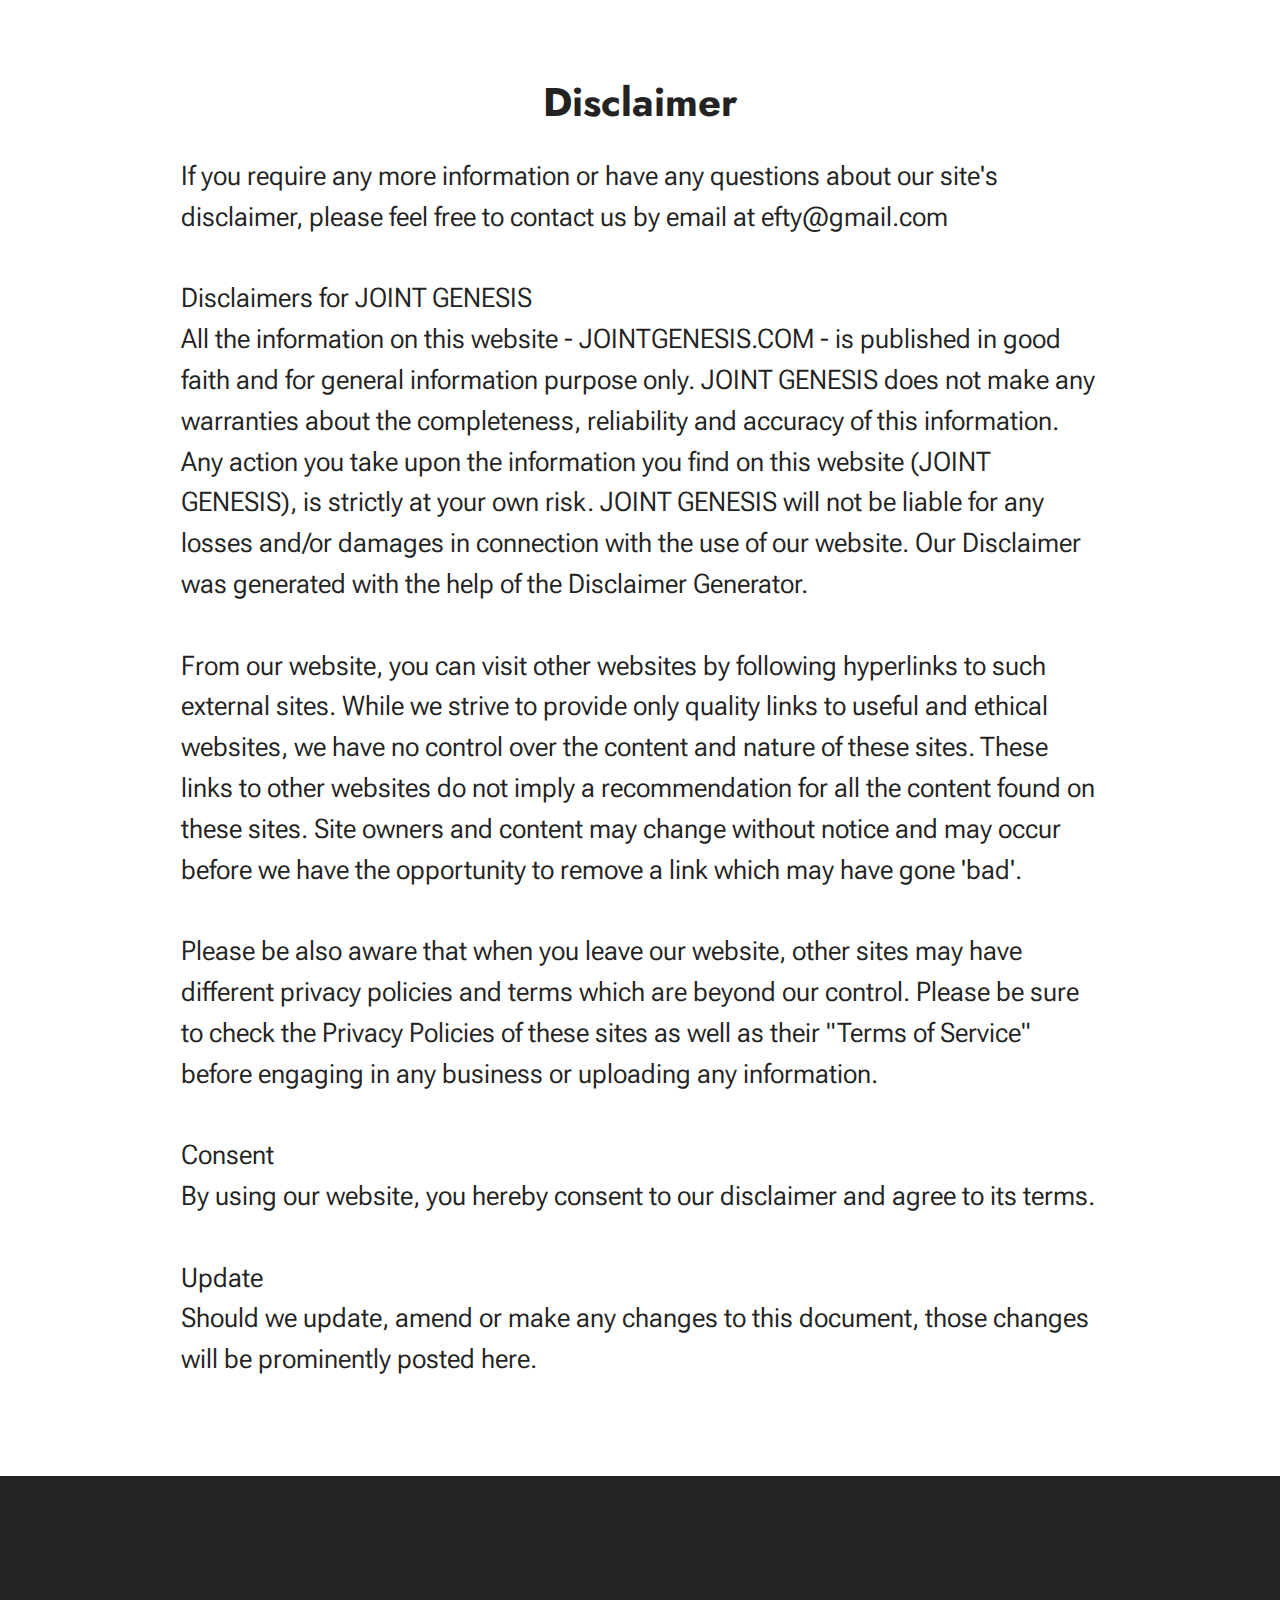
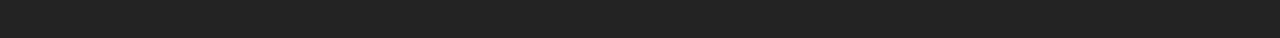
<file: disclaimer.html>
<!DOCTYPE html>
<html  >
<head>
  <!-- Site made with Mobirise Website Builder v6.0.6, https://mobirise.com -->
  <meta charset="UTF-8">
  <meta http-equiv="X-UA-Compatible" content="IE=edge">
  <meta name="generator" content="Mobirise v6.0.6, mobirise.com">
  <meta name="viewport" content="width=device-width, initial-scale=1, minimum-scale=1">
  <link rel="shortcut icon" href="assets/images/1-pack-128x125.png" type="image/x-icon">
  <meta name="description" content="Disclaimer for Joint Genesis">
  
  
  <title>Disclaimer</title>
  <link rel="stylesheet" href="assets/bootstrap/css/bootstrap.min.css">
  <link rel="stylesheet" href="assets/bootstrap/css/bootstrap-grid.min.css">
  <link rel="stylesheet" href="assets/bootstrap/css/bootstrap-reboot.min.css">
  <link rel="stylesheet" href="assets/animatecss/animate.css">
  <link rel="stylesheet" href="assets/socicon/css/styles.css">
  <link rel="stylesheet" href="assets/theme/css/style.css">
  <link rel="preload" href="https://fonts.googleapis.com/css?family=Jost:100,200,300,400,500,600,700,800,900,100i,200i,300i,400i,500i,600i,700i,800i,900i&display=swap" as="style" onload="this.onload=null;this.rel='stylesheet'">
  <noscript><link rel="stylesheet" href="https://fonts.googleapis.com/css?family=Jost:100,200,300,400,500,600,700,800,900,100i,200i,300i,400i,500i,600i,700i,800i,900i&display=swap"></noscript>
  <link rel="preload" href="https://fonts.googleapis.com/css?family=Roboto+Flex:400&display=swap" as="style" onload="this.onload=null;this.rel='stylesheet'">
  <noscript><link rel="stylesheet" href="https://fonts.googleapis.com/css?family=Roboto+Flex:400&display=swap"></noscript>
  <link rel="preload" as="style" href="assets/mobirise/css/mbr-additional.css?v=Z96ZVa"><link rel="stylesheet" href="assets/mobirise/css/mbr-additional.css?v=Z96ZVa" type="text/css">

  
  
  
</head>
<body>
  
  <section data-bs-version="5.1" class="content5 cid-tLwOqR04Lz" id="content5-2x">
    
    <div class="container">
        <div class="row justify-content-center">
            <div class="col-md-12 col-lg-10">
                
                <h1 class="mbr-section-subtitle mbr-fonts-style mb-4 display-2"><strong>
                    Disclaimer</strong></h1>
                <p class="mbr-text mbr-fonts-style display-7">If you require any more information or have any questions about our site's disclaimer, please feel free to contact us by email at efty@gmail.com
<br>
<br>Disclaimers for JOINT GENESIS
<br>All the information on this website - JOINTGENESIS.COM - is published in good faith and for general information purpose only. JOINT GENESIS does not make any warranties about the completeness, reliability and accuracy of this information. Any action you take upon the information you find on this website (JOINT GENESIS), is strictly at your own risk. JOINT GENESIS will not be liable for any losses and/or damages in connection with the use of our website. Our Disclaimer was generated with the help of the Disclaimer Generator.
<br>
<br>From our website, you can visit other websites by following hyperlinks to such external sites. While we strive to provide only quality links to useful and ethical websites, we have no control over the content and nature of these sites. These links to other websites do not imply a recommendation for all the content found on these sites. Site owners and content may change without notice and may occur before we have the opportunity to remove a link which may have gone 'bad'.
<br>
<br>Please be also aware that when you leave our website, other sites may have different privacy policies and terms which are beyond our control. Please be sure to check the Privacy Policies of these sites as well as their "Terms of Service" before engaging in any business or uploading any information.
<br>
<br>Consent
<br>By using our website, you hereby consent to our disclaimer and agree to its terms.
<br>
<br>Update
<br>Should we update, amend or make any changes to this document, those changes will be prominently posted here.<br></p>
            </div>
        </div>
    </div>
</section>

<section data-bs-version="5.1" class="footer3 cid-tLwQuQyLCE" once="footers" id="footer3-2y">

    

    

    <div class="container">
        <div class="media-container-row align-center mbr-white">
            <div class="row row-links">
                <ul class="foot-menu">
                    
                    
                    
                    
                    
                <li class="foot-menu-item mbr-fonts-style display-7"><a href="privacy-policy.html" class="text-white text-primary">Privacy Policy</a></li><li class="foot-menu-item mbr-fonts-style display-7"><a href="disclaimer.html" class="text-white text-primary">Disclaimer</a></li><li class="foot-menu-item mbr-fonts-style display-7"><a href="terms-and-conditions.html" class="text-white text-primary">Terms</a></li></ul>
            </div>
            
            <div class="row row-copirayt">
                <p class="mbr-text mb-0 mbr-fonts-style mbr-white align-center display-7">
                    © Copyright 2025&nbsp;<a href="https://com-emperorsvigortonic.com" class="text-white text-primary">Joint Genesis™</a>.&nbsp;All Rights Reserved.
                </p>
            </div>
        </div>
    </div>
</section><script src="assets/bootstrap/js/bootstrap.bundle.min.js"></script>  <script src="assets/smoothscroll/smooth-scroll.js"></script>  <script src="assets/ytplayer/index.js"></script>  <script src="assets/theme/js/script.js"></script>  
  
  
 <div id="scrollToTop" class="scrollToTop mbr-arrow-up"><a style="text-align: center;"><i class="mbr-arrow-up-icon mbr-arrow-up-icon-cm cm-icon cm-icon-smallarrow-up"></i></a></div>
    <input name="animation" type="hidden">
  </body>
</html>
</file>
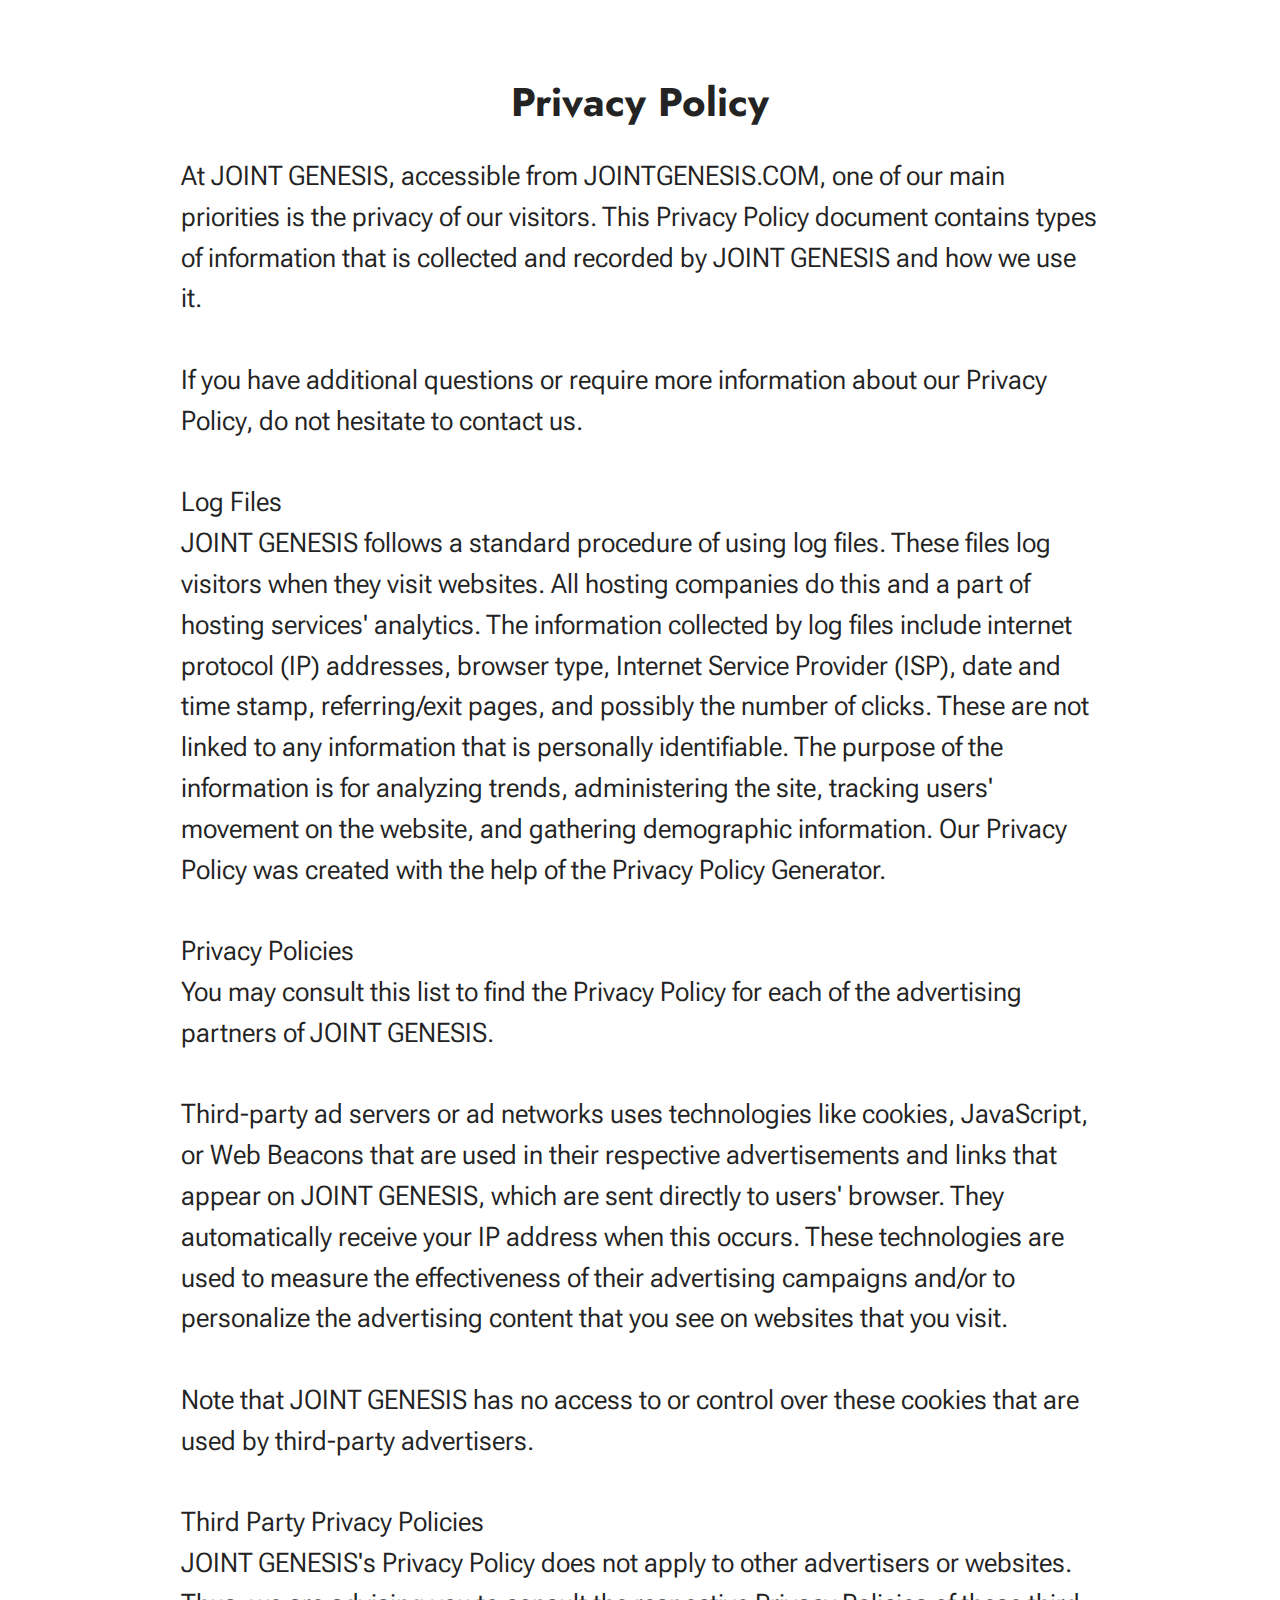
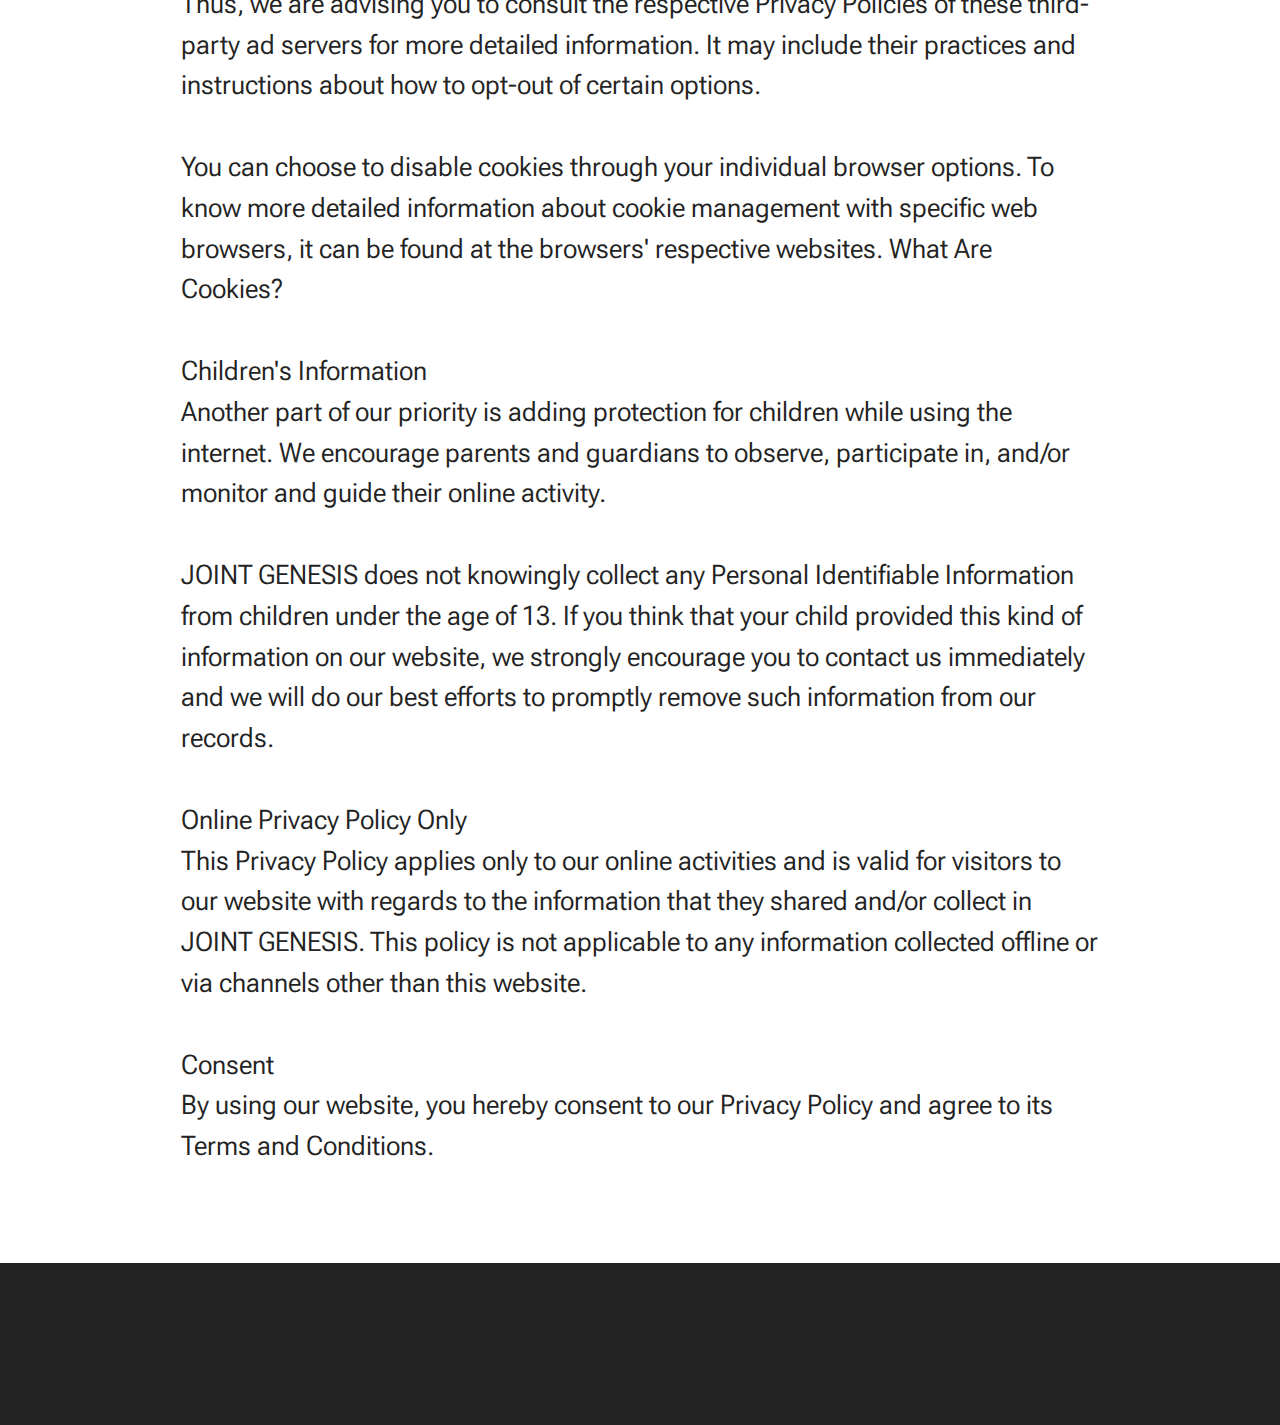
<file: privacy-policy.html>
<!DOCTYPE html>
<html  >
<head>
  <!-- Site made with Mobirise Website Builder v6.0.6, https://mobirise.com -->
  <meta charset="UTF-8">
  <meta http-equiv="X-UA-Compatible" content="IE=edge">
  <meta name="generator" content="Mobirise v6.0.6, mobirise.com">
  <meta name="viewport" content="width=device-width, initial-scale=1, minimum-scale=1">
  <link rel="shortcut icon" href="assets/images/1-pack-128x125.png" type="image/x-icon">
  <meta name="description" content="Privacy Policy for Joint Genesis">
  
  
  <title>Privacy Policy</title>
  <link rel="stylesheet" href="assets/bootstrap/css/bootstrap.min.css">
  <link rel="stylesheet" href="assets/bootstrap/css/bootstrap-grid.min.css">
  <link rel="stylesheet" href="assets/bootstrap/css/bootstrap-reboot.min.css">
  <link rel="stylesheet" href="assets/animatecss/animate.css">
  <link rel="stylesheet" href="assets/socicon/css/styles.css">
  <link rel="stylesheet" href="assets/theme/css/style.css">
  <link rel="preload" href="https://fonts.googleapis.com/css?family=Jost:100,200,300,400,500,600,700,800,900,100i,200i,300i,400i,500i,600i,700i,800i,900i&display=swap" as="style" onload="this.onload=null;this.rel='stylesheet'">
  <noscript><link rel="stylesheet" href="https://fonts.googleapis.com/css?family=Jost:100,200,300,400,500,600,700,800,900,100i,200i,300i,400i,500i,600i,700i,800i,900i&display=swap"></noscript>
  <link rel="preload" href="https://fonts.googleapis.com/css?family=Roboto+Flex:400&display=swap" as="style" onload="this.onload=null;this.rel='stylesheet'">
  <noscript><link rel="stylesheet" href="https://fonts.googleapis.com/css?family=Roboto+Flex:400&display=swap"></noscript>
  <link rel="preload" as="style" href="assets/mobirise/css/mbr-additional.css?v=yNLmQR"><link rel="stylesheet" href="assets/mobirise/css/mbr-additional.css?v=yNLmQR" type="text/css">

  
  
  
</head>
<body>
  
  <section data-bs-version="5.1" class="content5 cid-tLwJ2tPhAO" id="content5-2v">
    
    <div class="container">
        <div class="row justify-content-center">
            <div class="col-md-12 col-lg-10">
                
                <h1 class="mbr-section-subtitle mbr-fonts-style mb-4 display-2"><strong>
                    Privacy Policy</strong></h1>
                <p class="mbr-text mbr-fonts-style display-7">At JOINT GENESIS, accessible from JOINTGENESIS.COM, one of our main priorities is the privacy of our visitors. This Privacy Policy document contains types of information that is collected and recorded by JOINT GENESIS and how we use it.
<br>
<br>If you have additional questions or require more information about our Privacy Policy, do not hesitate to contact us.
<br>
<br>Log Files
<br>JOINT GENESIS follows a standard procedure of using log files. These files log visitors when they visit websites. All hosting companies do this and a part of hosting services' analytics. The information collected by log files include internet protocol (IP) addresses, browser type, Internet Service Provider (ISP), date and time stamp, referring/exit pages, and possibly the number of clicks. These are not linked to any information that is personally identifiable. The purpose of the information is for analyzing trends, administering the site, tracking users' movement on the website, and gathering demographic information. Our Privacy Policy was created with the help of the Privacy Policy Generator.
<br>
<br>Privacy Policies
<br>You may consult this list to find the Privacy Policy for each of the advertising partners of JOINT GENESIS.
<br>
<br>Third-party ad servers or ad networks uses technologies like cookies, JavaScript, or Web Beacons that are used in their respective advertisements and links that appear on JOINT GENESIS, which are sent directly to users' browser. They automatically receive your IP address when this occurs. These technologies are used to measure the effectiveness of their advertising campaigns and/or to personalize the advertising content that you see on websites that you visit.
<br>
<br>Note that JOINT GENESIS has no access to or control over these cookies that are used by third-party advertisers.
<br>
<br>Third Party Privacy Policies
<br>JOINT GENESIS's Privacy Policy does not apply to other advertisers or websites. Thus, we are advising you to consult the respective Privacy Policies of these third-party ad servers for more detailed information. It may include their practices and instructions about how to opt-out of certain options.
<br>
<br>You can choose to disable cookies through your individual browser options. To know more detailed information about cookie management with specific web browsers, it can be found at the browsers' respective websites. What Are Cookies?
<br>
<br>Children's Information
<br>Another part of our priority is adding protection for children while using the internet. We encourage parents and guardians to observe, participate in, and/or monitor and guide their online activity.
<br>
<br>JOINT GENESIS does not knowingly collect any Personal Identifiable Information from children under the age of 13. If you think that your child provided this kind of information on our website, we strongly encourage you to contact us immediately and we will do our best efforts to promptly remove such information from our records.
<br>
<br>Online Privacy Policy Only
<br>This Privacy Policy applies only to our online activities and is valid for visitors to our website with regards to the information that they shared and/or collect in JOINT GENESIS. This policy is not applicable to any information collected offline or via channels other than this website.
<br>
<br>Consent
<br>By using our website, you hereby consent to our Privacy Policy and agree to its Terms and Conditions.<br></p>
            </div>
        </div>
    </div>
</section>

<section data-bs-version="5.1" class="footer3 cid-tLwQuQyLCE" once="footers" id="footer3-2y">

    

    

    <div class="container">
        <div class="media-container-row align-center mbr-white">
            <div class="row row-links">
                <ul class="foot-menu">
                    
                    
                    
                    
                    
                <li class="foot-menu-item mbr-fonts-style display-7"><a href="privacy-policy.html" class="text-white text-primary">Privacy Policy</a></li><li class="foot-menu-item mbr-fonts-style display-7"><a href="disclaimer.html" class="text-white text-primary">Disclaimer</a></li><li class="foot-menu-item mbr-fonts-style display-7"><a href="terms-and-conditions.html" class="text-white text-primary">Terms</a></li></ul>
            </div>
            
            <div class="row row-copirayt">
                <p class="mbr-text mb-0 mbr-fonts-style mbr-white align-center display-7">
                    © Copyright 2025&nbsp;<a href="https://com-emperorsvigortonic.com" class="text-white text-primary">Joint Genesis™</a>.&nbsp;All Rights Reserved.
                </p>
            </div>
        </div>
    </div>
</section><script src="assets/bootstrap/js/bootstrap.bundle.min.js"></script>  <script src="assets/smoothscroll/smooth-scroll.js"></script>  <script src="assets/ytplayer/index.js"></script>  <script src="assets/theme/js/script.js"></script>  
  
  
 <div id="scrollToTop" class="scrollToTop mbr-arrow-up"><a style="text-align: center;"><i class="mbr-arrow-up-icon mbr-arrow-up-icon-cm cm-icon cm-icon-smallarrow-up"></i></a></div>
    <input name="animation" type="hidden">
  </body>
</html>
</file>
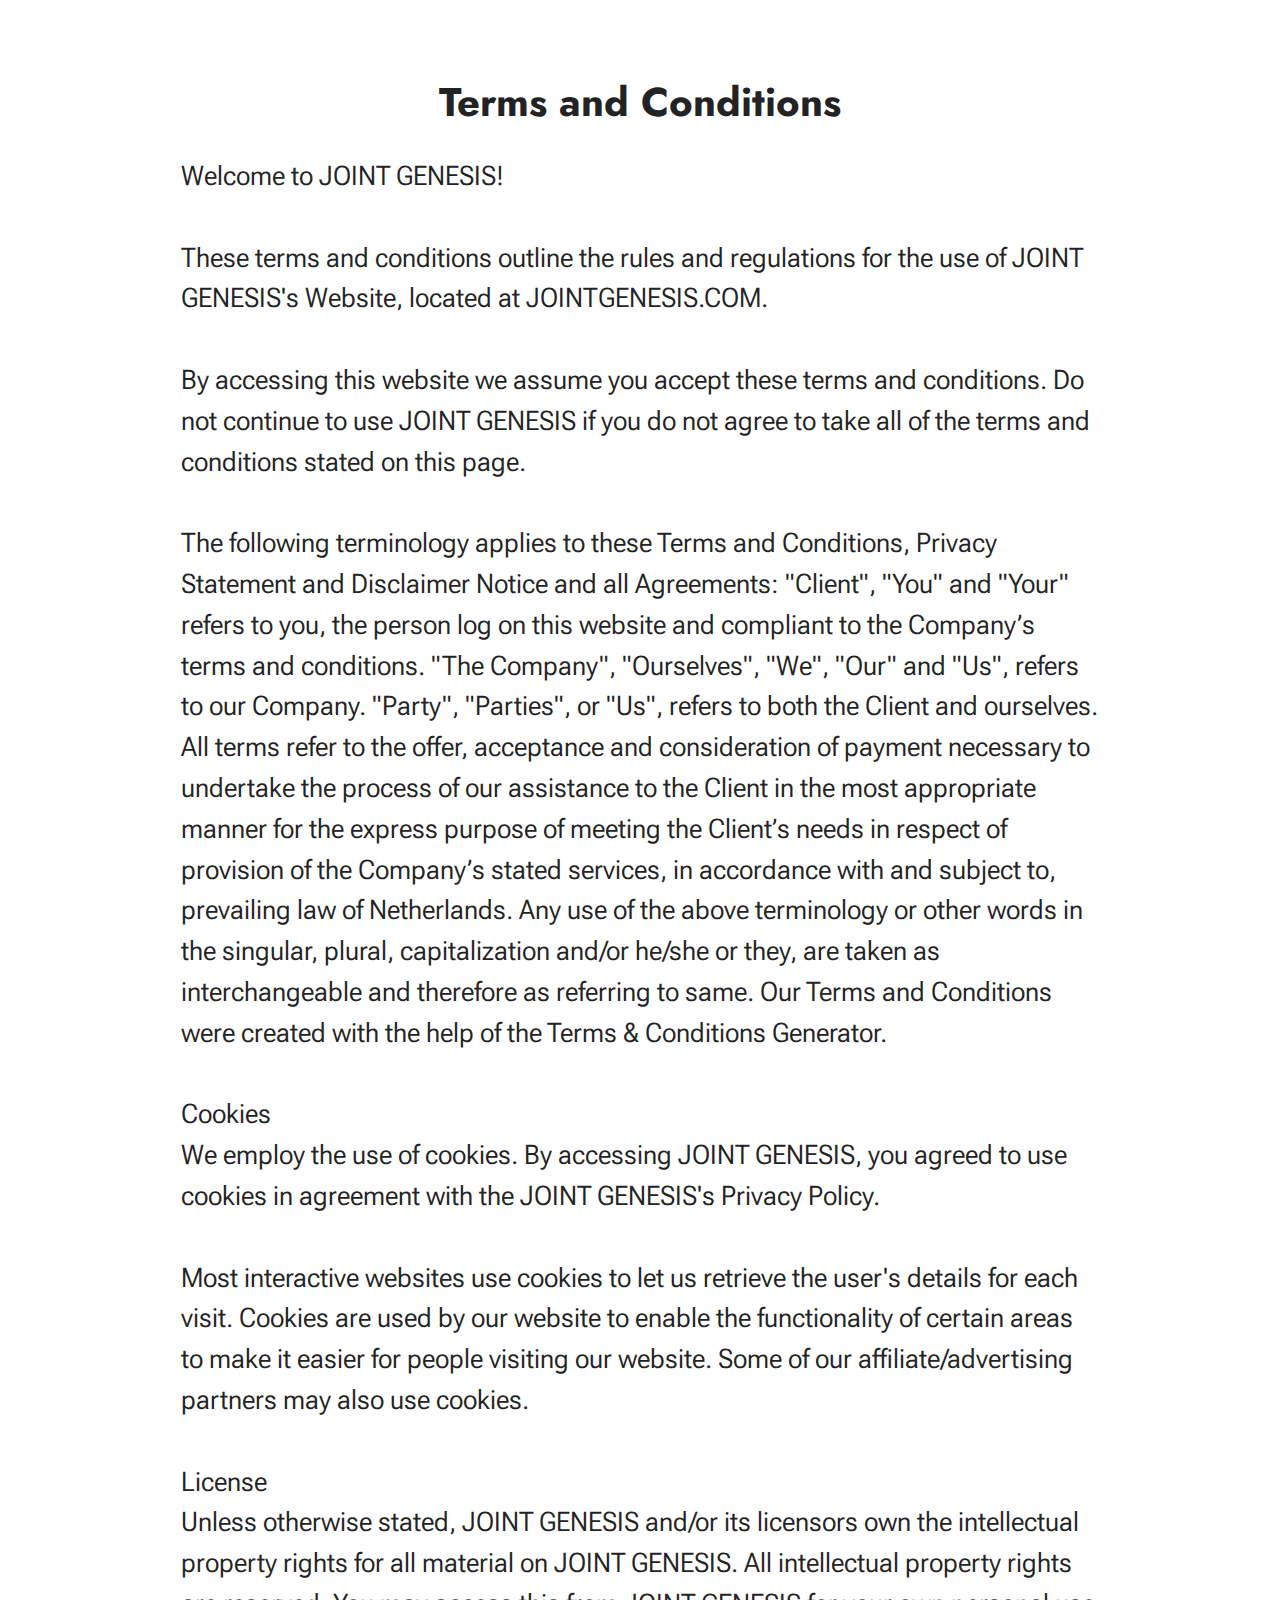
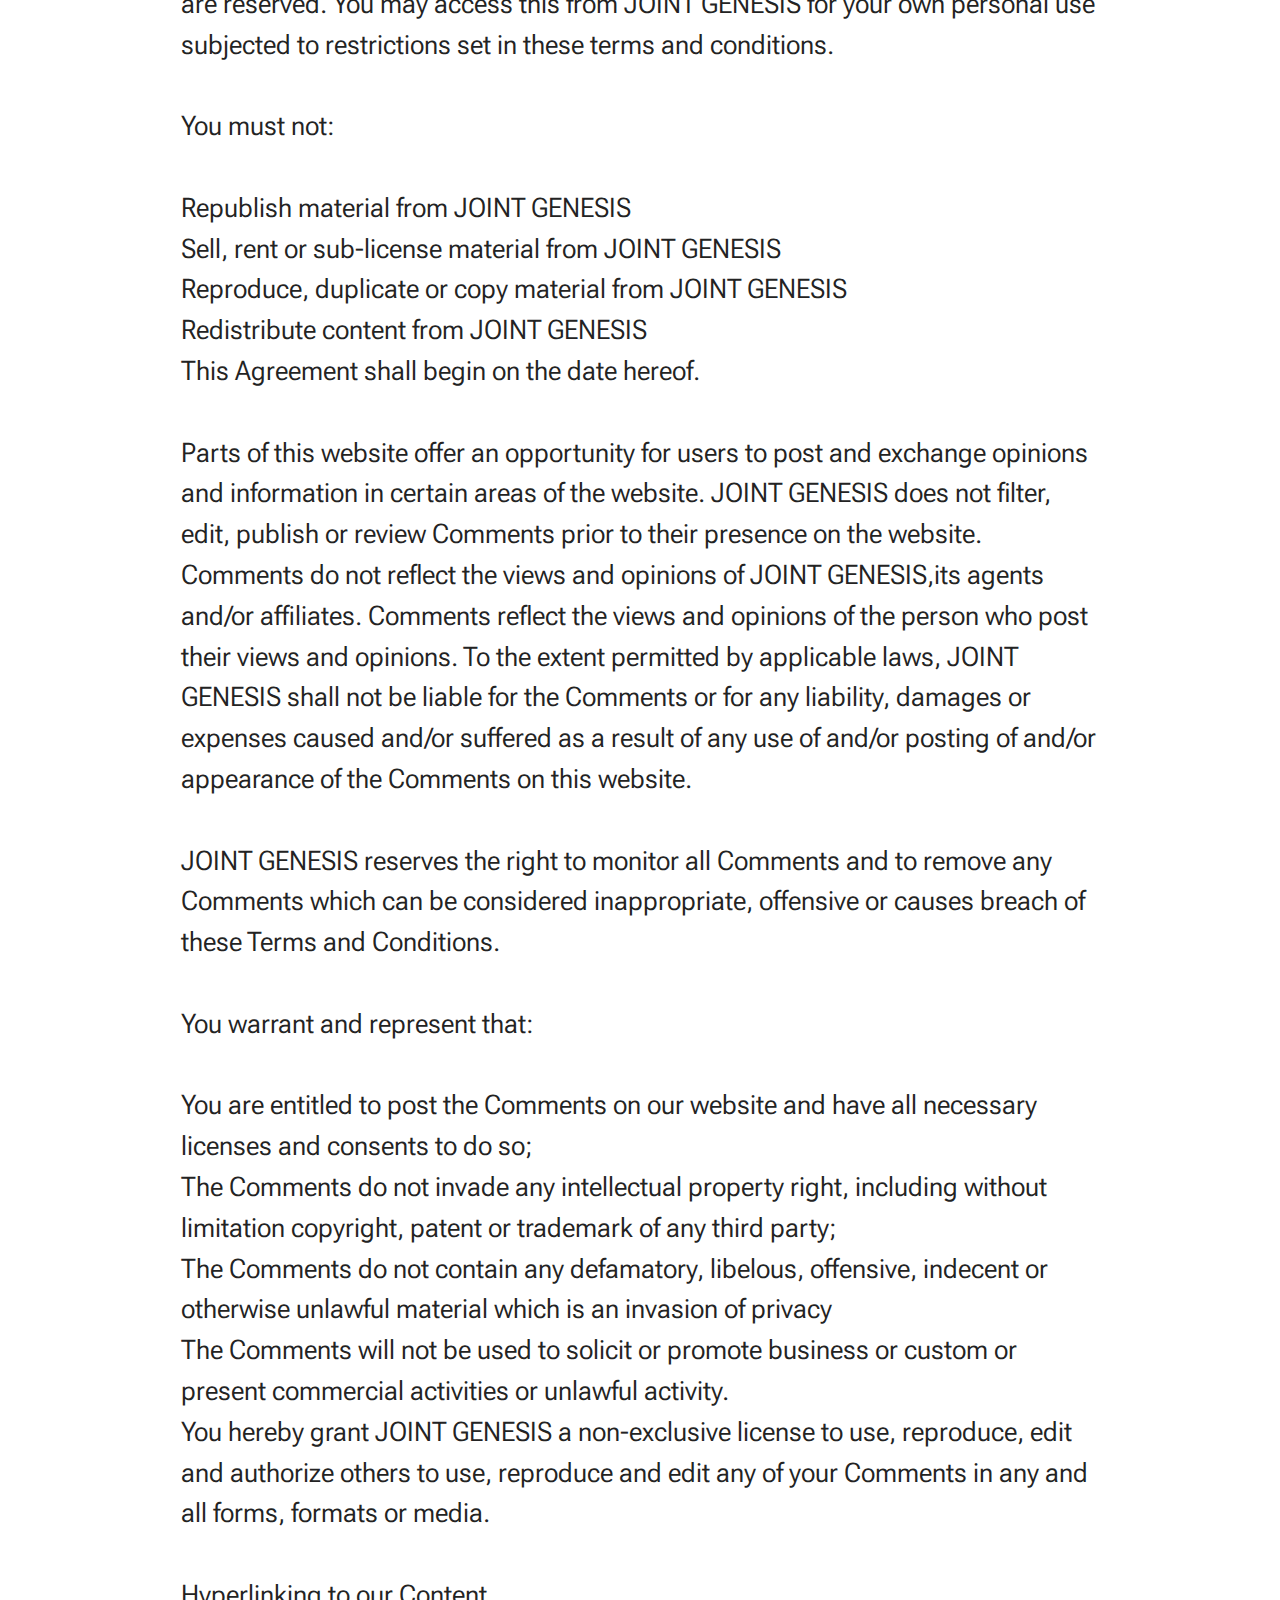
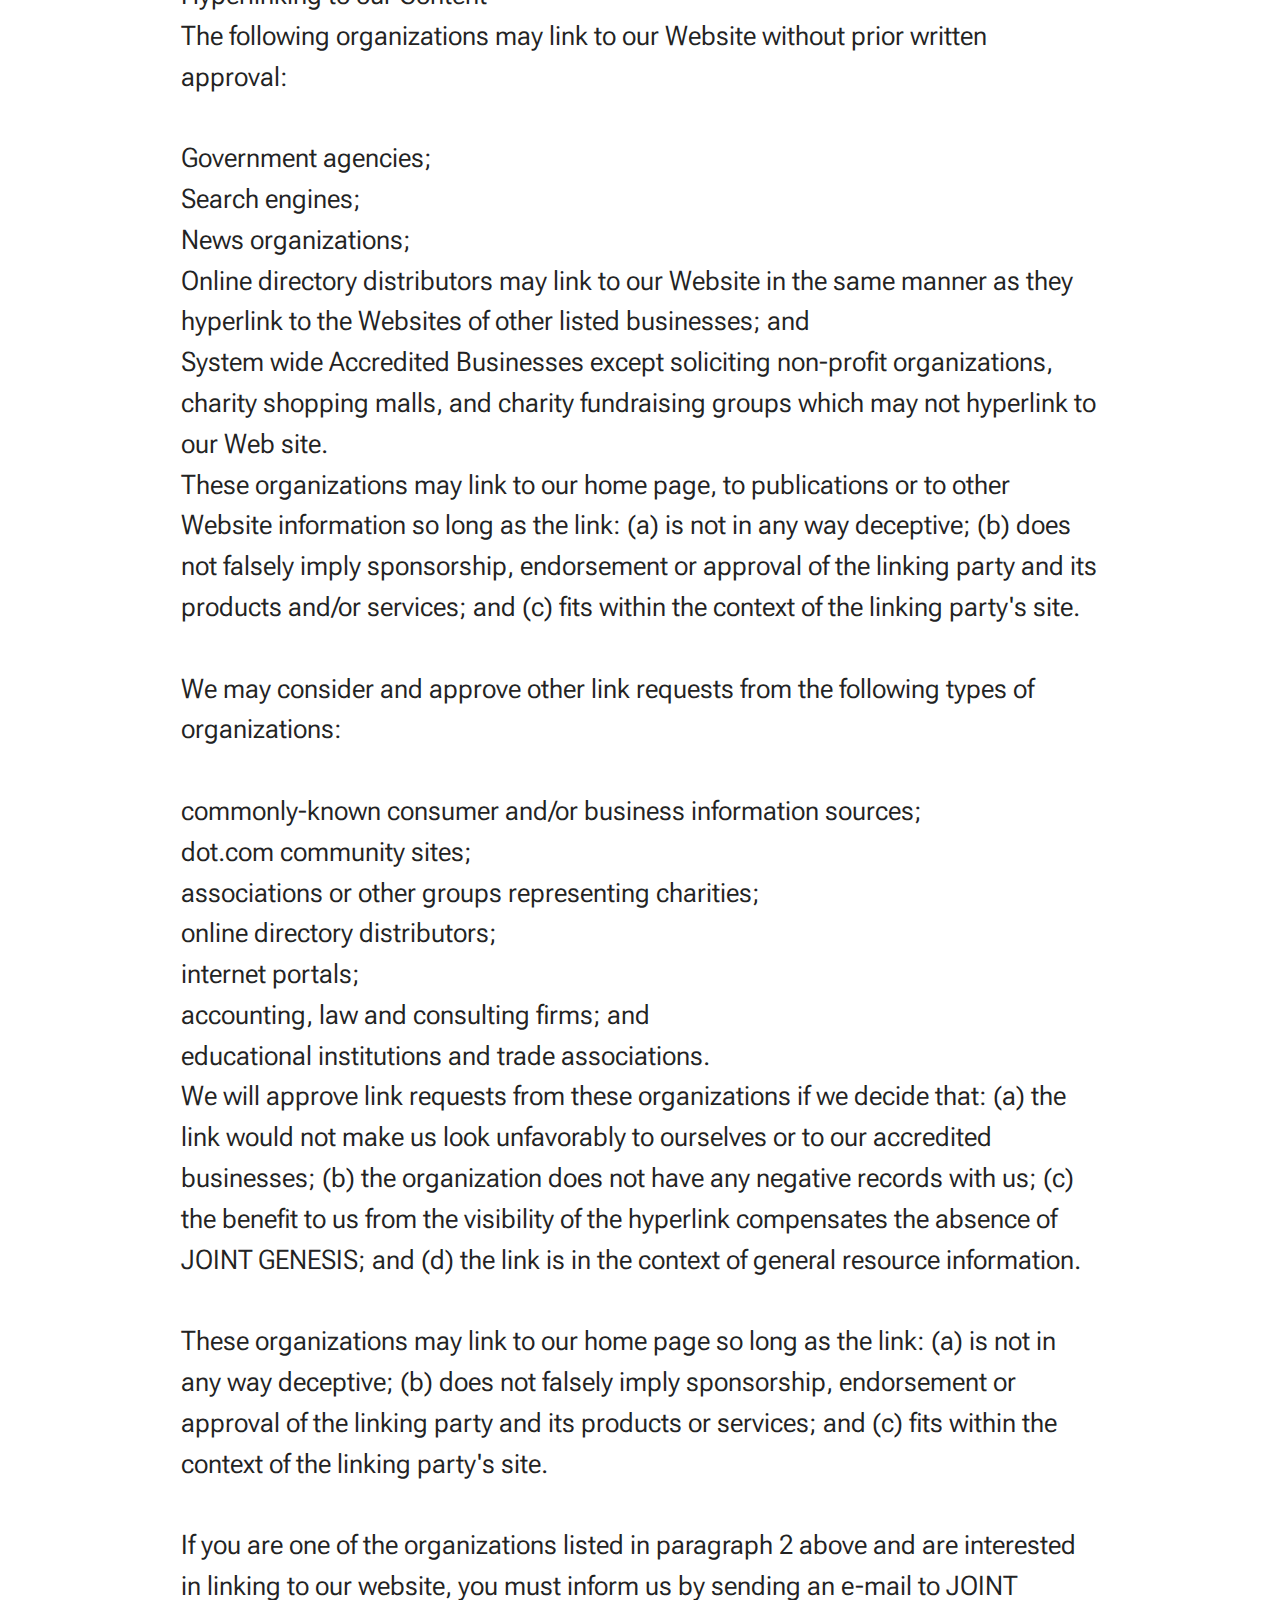
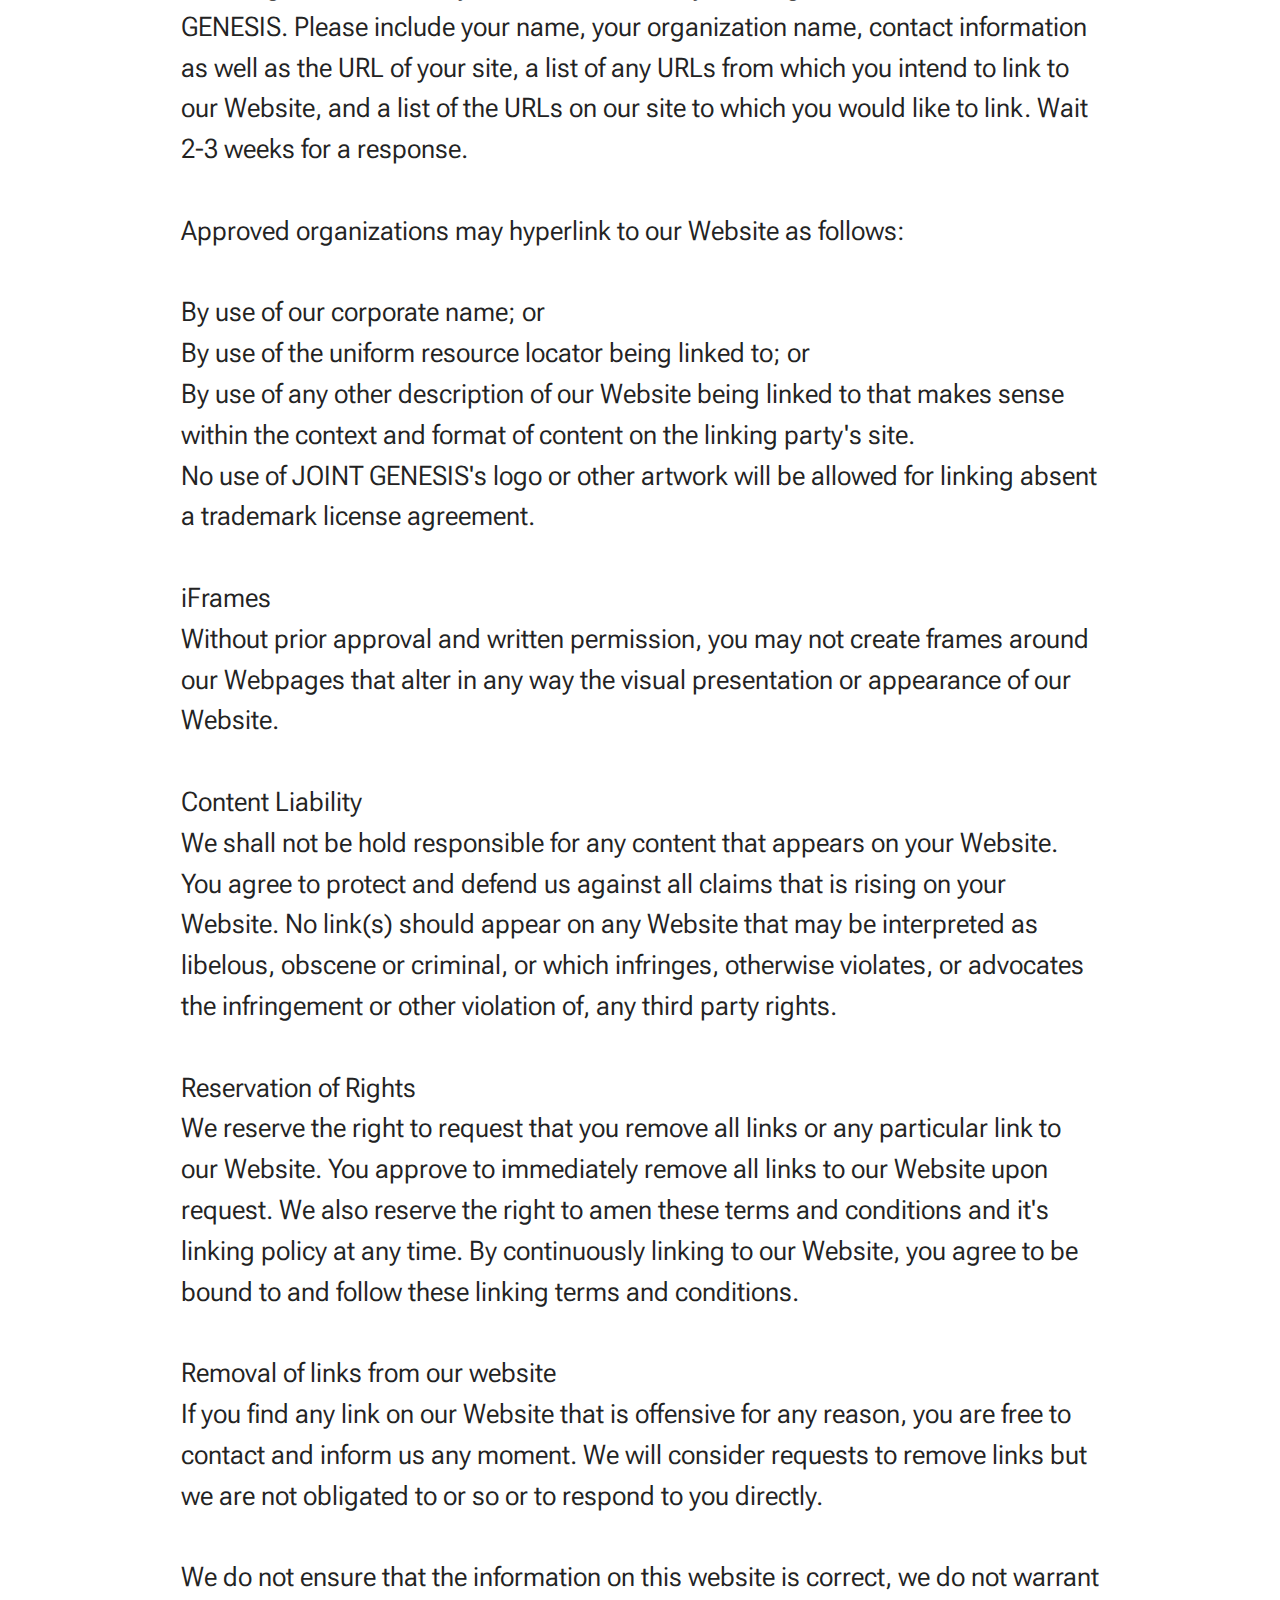
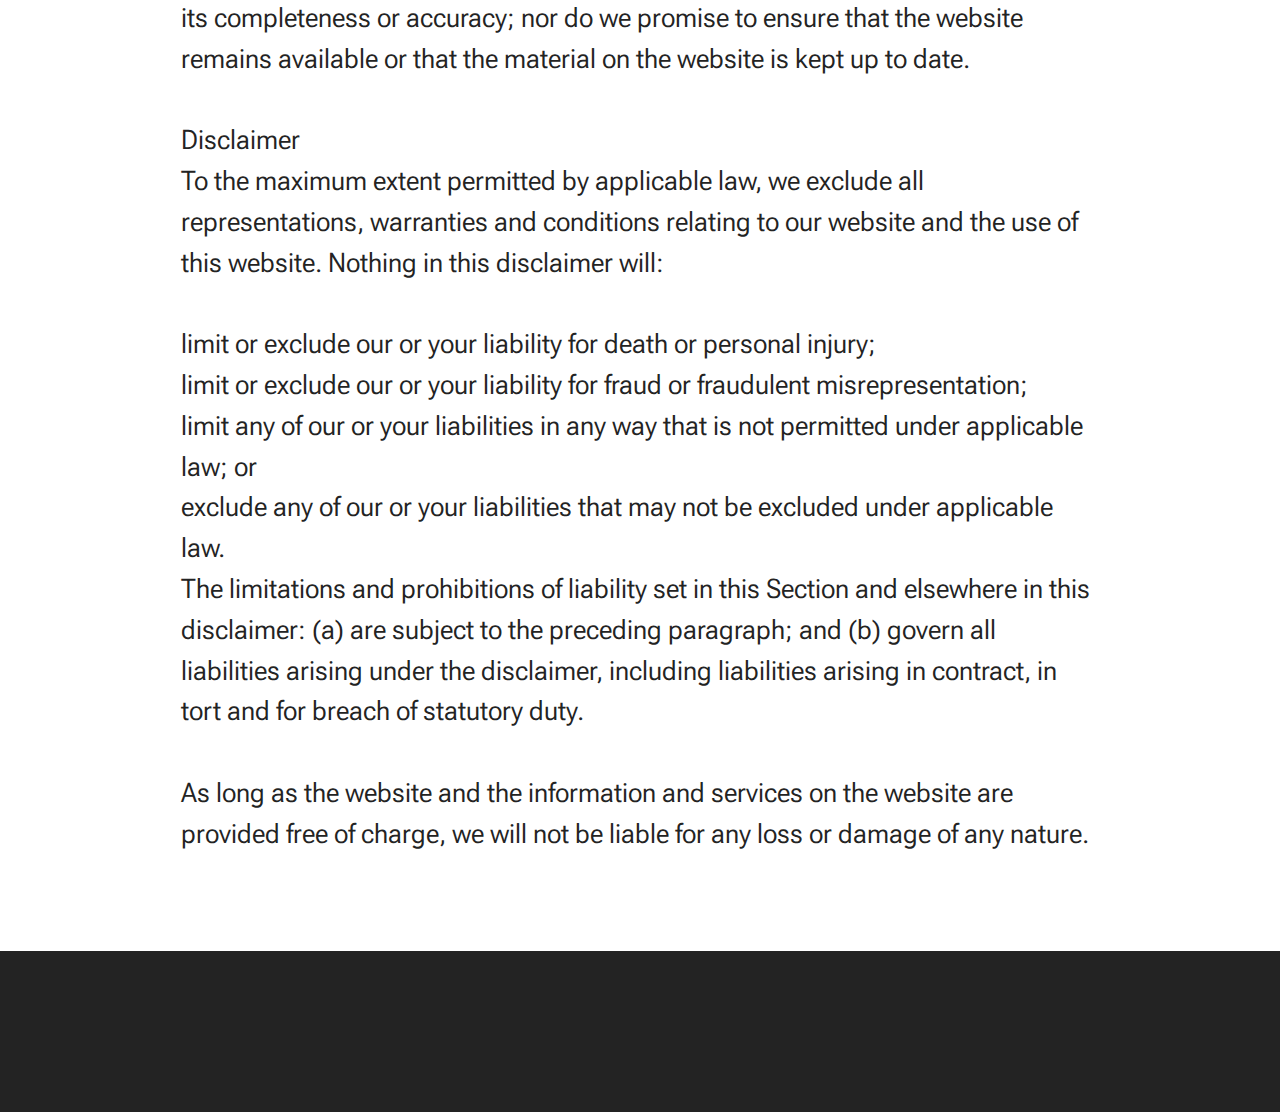
<file: terms-and-conditions.html>
<!DOCTYPE html>
<html  >
<head>
  <!-- Site made with Mobirise Website Builder v6.0.6, https://mobirise.com -->
  <meta charset="UTF-8">
  <meta http-equiv="X-UA-Compatible" content="IE=edge">
  <meta name="generator" content="Mobirise v6.0.6, mobirise.com">
  <meta name="viewport" content="width=device-width, initial-scale=1, minimum-scale=1">
  <link rel="shortcut icon" href="assets/images/1-pack-128x125.png" type="image/x-icon">
  <meta name="description" content="Terms and Conditions for Joint Genesis">
  
  
  <title>Terms and Conditions</title>
  <link rel="stylesheet" href="assets/bootstrap/css/bootstrap.min.css">
  <link rel="stylesheet" href="assets/bootstrap/css/bootstrap-grid.min.css">
  <link rel="stylesheet" href="assets/bootstrap/css/bootstrap-reboot.min.css">
  <link rel="stylesheet" href="assets/animatecss/animate.css">
  <link rel="stylesheet" href="assets/socicon/css/styles.css">
  <link rel="stylesheet" href="assets/theme/css/style.css">
  <link rel="preload" href="https://fonts.googleapis.com/css?family=Jost:100,200,300,400,500,600,700,800,900,100i,200i,300i,400i,500i,600i,700i,800i,900i&display=swap" as="style" onload="this.onload=null;this.rel='stylesheet'">
  <noscript><link rel="stylesheet" href="https://fonts.googleapis.com/css?family=Jost:100,200,300,400,500,600,700,800,900,100i,200i,300i,400i,500i,600i,700i,800i,900i&display=swap"></noscript>
  <link rel="preload" href="https://fonts.googleapis.com/css?family=Roboto+Flex:400&display=swap" as="style" onload="this.onload=null;this.rel='stylesheet'">
  <noscript><link rel="stylesheet" href="https://fonts.googleapis.com/css?family=Roboto+Flex:400&display=swap"></noscript>
  <link rel="preload" as="style" href="assets/mobirise/css/mbr-additional.css?v=EZPrtI"><link rel="stylesheet" href="assets/mobirise/css/mbr-additional.css?v=EZPrtI" type="text/css">

  
  
  
</head>
<body>
  
  <section data-bs-version="5.1" class="content5 cid-tLwMDsiyG7" id="content5-2w">
    
    <div class="container">
        <div class="row justify-content-center">
            <div class="col-md-12 col-lg-10">
                
                <h1 class="mbr-section-subtitle mbr-fonts-style mb-4 display-2"><strong>
                    Terms and Conditions</strong></h1>
                <p class="mbr-text mbr-fonts-style display-7">Welcome to JOINT GENESIS!
<br>
<br>These terms and conditions outline the rules and regulations for the use of JOINT GENESIS's Website, located at JOINTGENESIS.COM.
<br>
<br>By accessing this website we assume you accept these terms and conditions. Do not continue to use JOINT GENESIS if you do not agree to take all of the terms and conditions stated on this page.
<br>
<br>The following terminology applies to these Terms and Conditions, Privacy Statement and Disclaimer Notice and all Agreements: "Client", "You" and "Your" refers to you, the person log on this website and compliant to the Company’s terms and conditions. "The Company", "Ourselves", "We", "Our" and "Us", refers to our Company. "Party", "Parties", or "Us", refers to both the Client and ourselves. All terms refer to the offer, acceptance and consideration of payment necessary to undertake the process of our assistance to the Client in the most appropriate manner for the express purpose of meeting the Client’s needs in respect of provision of the Company’s stated services, in accordance with and subject to, prevailing law of Netherlands. Any use of the above terminology or other words in the singular, plural, capitalization and/or he/she or they, are taken as interchangeable and therefore as referring to same. Our Terms and Conditions were created with the help of the Terms &amp; Conditions Generator.
<br>
<br>Cookies
<br>We employ the use of cookies. By accessing JOINT GENESIS, you agreed to use cookies in agreement with the JOINT GENESIS's Privacy Policy.
<br>
<br>Most interactive websites use cookies to let us retrieve the user's details for each visit. Cookies are used by our website to enable the functionality of certain areas to make it easier for people visiting our website. Some of our affiliate/advertising partners may also use cookies.
<br>
<br>License
<br>Unless otherwise stated, JOINT GENESIS and/or its licensors own the intellectual property rights for all material on JOINT GENESIS. All intellectual property rights are reserved. You may access this from JOINT GENESIS for your own personal use subjected to restrictions set in these terms and conditions.
<br>
<br>You must not:
<br>
<br>Republish material from JOINT GENESIS
<br>Sell, rent or sub-license material from JOINT GENESIS
<br>Reproduce, duplicate or copy material from JOINT GENESIS
<br>Redistribute content from JOINT GENESIS
<br>This Agreement shall begin on the date hereof.
<br>
<br>Parts of this website offer an opportunity for users to post and exchange opinions and information in certain areas of the website. JOINT GENESIS does not filter, edit, publish or review Comments prior to their presence on the website. Comments do not reflect the views and opinions of JOINT GENESIS,its agents and/or affiliates. Comments reflect the views and opinions of the person who post their views and opinions. To the extent permitted by applicable laws, JOINT GENESIS shall not be liable for the Comments or for any liability, damages or expenses caused and/or suffered as a result of any use of and/or posting of and/or appearance of the Comments on this website.
<br>
<br>JOINT GENESIS reserves the right to monitor all Comments and to remove any Comments which can be considered inappropriate, offensive or causes breach of these Terms and Conditions.
<br>
<br>You warrant and represent that:
<br>
<br>You are entitled to post the Comments on our website and have all necessary licenses and consents to do so;
<br>The Comments do not invade any intellectual property right, including without limitation copyright, patent or trademark of any third party;
<br>The Comments do not contain any defamatory, libelous, offensive, indecent or otherwise unlawful material which is an invasion of privacy
<br>The Comments will not be used to solicit or promote business or custom or present commercial activities or unlawful activity.
<br>You hereby grant JOINT GENESIS a non-exclusive license to use, reproduce, edit and authorize others to use, reproduce and edit any of your Comments in any and all forms, formats or media.
<br>
<br>Hyperlinking to our Content
<br>The following organizations may link to our Website without prior written approval:
<br>
<br>Government agencies;
<br>Search engines;
<br>News organizations;
<br>Online directory distributors may link to our Website in the same manner as they hyperlink to the Websites of other listed businesses; and
<br>System wide Accredited Businesses except soliciting non-profit organizations, charity shopping malls, and charity fundraising groups which may not hyperlink to our Web site.
<br>These organizations may link to our home page, to publications or to other Website information so long as the link: (a) is not in any way deceptive; (b) does not falsely imply sponsorship, endorsement or approval of the linking party and its products and/or services; and (c) fits within the context of the linking party's site.
<br>
<br>We may consider and approve other link requests from the following types of organizations:
<br>
<br>commonly-known consumer and/or business information sources;
<br>dot.com community sites;
<br>associations or other groups representing charities;
<br>online directory distributors;
<br>internet portals;
<br>accounting, law and consulting firms; and
<br>educational institutions and trade associations.
<br>We will approve link requests from these organizations if we decide that: (a) the link would not make us look unfavorably to ourselves or to our accredited businesses; (b) the organization does not have any negative records with us; (c) the benefit to us from the visibility of the hyperlink compensates the absence of JOINT GENESIS; and (d) the link is in the context of general resource information.
<br>
<br>These organizations may link to our home page so long as the link: (a) is not in any way deceptive; (b) does not falsely imply sponsorship, endorsement or approval of the linking party and its products or services; and (c) fits within the context of the linking party's site.
<br>
<br>If you are one of the organizations listed in paragraph 2 above and are interested in linking to our website, you must inform us by sending an e-mail to JOINT GENESIS. Please include your name, your organization name, contact information as well as the URL of your site, a list of any URLs from which you intend to link to our Website, and a list of the URLs on our site to which you would like to link. Wait 2-3 weeks for a response.
<br>
<br>Approved organizations may hyperlink to our Website as follows:
<br>
<br>By use of our corporate name; or
<br>By use of the uniform resource locator being linked to; or
<br>By use of any other description of our Website being linked to that makes sense within the context and format of content on the linking party's site.
<br>No use of JOINT GENESIS's logo or other artwork will be allowed for linking absent a trademark license agreement.
<br>
<br>iFrames
<br>Without prior approval and written permission, you may not create frames around our Webpages that alter in any way the visual presentation or appearance of our Website.
<br>
<br>Content Liability
<br>We shall not be hold responsible for any content that appears on your Website. You agree to protect and defend us against all claims that is rising on your Website. No link(s) should appear on any Website that may be interpreted as libelous, obscene or criminal, or which infringes, otherwise violates, or advocates the infringement or other violation of, any third party rights.
<br>
<br>Reservation of Rights
<br>We reserve the right to request that you remove all links or any particular link to our Website. You approve to immediately remove all links to our Website upon request. We also reserve the right to amen these terms and conditions and it's linking policy at any time. By continuously linking to our Website, you agree to be bound to and follow these linking terms and conditions.
<br>
<br>Removal of links from our website
<br>If you find any link on our Website that is offensive for any reason, you are free to contact and inform us any moment. We will consider requests to remove links but we are not obligated to or so or to respond to you directly.
<br>
<br>We do not ensure that the information on this website is correct, we do not warrant its completeness or accuracy; nor do we promise to ensure that the website remains available or that the material on the website is kept up to date.
<br>
<br>Disclaimer
<br>To the maximum extent permitted by applicable law, we exclude all representations, warranties and conditions relating to our website and the use of this website. Nothing in this disclaimer will:
<br>
<br>limit or exclude our or your liability for death or personal injury;
<br>limit or exclude our or your liability for fraud or fraudulent misrepresentation;
<br>limit any of our or your liabilities in any way that is not permitted under applicable law; or
<br>exclude any of our or your liabilities that may not be excluded under applicable law.
<br>The limitations and prohibitions of liability set in this Section and elsewhere in this disclaimer: (a) are subject to the preceding paragraph; and (b) govern all liabilities arising under the disclaimer, including liabilities arising in contract, in tort and for breach of statutory duty.
<br>
<br>As long as the website and the information and services on the website are provided free of charge, we will not be liable for any loss or damage of any nature.<br></p>
            </div>
        </div>
    </div>
</section>

<section data-bs-version="5.1" class="footer3 cid-tLwQuQyLCE" once="footers" id="footer3-2y">

    

    

    <div class="container">
        <div class="media-container-row align-center mbr-white">
            <div class="row row-links">
                <ul class="foot-menu">
                    
                    
                    
                    
                    
                <li class="foot-menu-item mbr-fonts-style display-7"><a href="privacy-policy.html" class="text-white text-primary">Privacy Policy</a></li><li class="foot-menu-item mbr-fonts-style display-7"><a href="disclaimer.html" class="text-white text-primary">Disclaimer</a></li><li class="foot-menu-item mbr-fonts-style display-7"><a href="terms-and-conditions.html" class="text-white text-primary">Terms</a></li></ul>
            </div>
            
            <div class="row row-copirayt">
                <p class="mbr-text mb-0 mbr-fonts-style mbr-white align-center display-7">
                    © Copyright 2025&nbsp;<a href="https://com-emperorsvigortonic.com" class="text-white text-primary">Joint Genesis™</a>.&nbsp;All Rights Reserved.
                </p>
            </div>
        </div>
    </div>
</section><script src="assets/bootstrap/js/bootstrap.bundle.min.js"></script>  <script src="assets/smoothscroll/smooth-scroll.js"></script>  <script src="assets/ytplayer/index.js"></script>  <script src="assets/theme/js/script.js"></script>  
  
  
 <div id="scrollToTop" class="scrollToTop mbr-arrow-up"><a style="text-align: center;"><i class="mbr-arrow-up-icon mbr-arrow-up-icon-cm cm-icon cm-icon-smallarrow-up"></i></a></div>
    <input name="animation" type="hidden">
  </body>
</html>
</file>
<file: assets/web/assets/mobirise-icons2/mobirise2.css>
@font-face {
  font-family: 'Moririse2';
  font-display: swap;
  src:  url('mobirise2.eot?f2bix4');
  src:  url('mobirise2.eot?f2bix4#iefix') format('embedded-opentype'),
    url('mobirise2.ttf?f2bix4') format('truetype'),
    url('mobirise2.woff?f2bix4') format('woff'),
    url('mobirise2.svg?f2bix4#mobirise2') format('svg');
  font-weight: normal;
  font-style: normal;
}

[class^="mobi-"], [class*=" mobi-"] {
  /* use !important to prevent issues with browser extensions that change fonts */
  font-family: 'Moririse2' !important;
  speak: none;
  font-style: normal;
  font-weight: normal;
  font-variant: normal;
  text-transform: none;
  line-height: 1;

  /* Better Font Rendering =========== */
  -webkit-font-smoothing: antialiased;
  -moz-osx-font-smoothing: grayscale;
}

.mobi-mbri-add-submenu:before {
  content: "\e900";
}
.mobi-mbri-alert:before {
  content: "\e901";
}
.mobi-mbri-align-center:before {
  content: "\e902";
}
.mobi-mbri-align-justify:before {
  content: "\e903";
}
.mobi-mbri-align-left:before {
  content: "\e904";
}
.mobi-mbri-align-right:before {
  content: "\e905";
}
.mobi-mbri-android:before {
  content: "\e906";
}
.mobi-mbri-apple:before {
  content: "\e907";
}
.mobi-mbri-arrow-down:before {
  content: "\e908";
}
.mobi-mbri-arrow-next:before {
  content: "\e909";
}
.mobi-mbri-arrow-prev:before {
  content: "\e90a";
}
.mobi-mbri-arrow-up:before {
  content: "\e90b";
}
.mobi-mbri-bold:before {
  content: "\e90c";
}
.mobi-mbri-bookmark:before {
  content: "\e90d";
}
.mobi-mbri-bootstrap:before {
  content: "\e90e";
}
.mobi-mbri-briefcase:before {
  content: "\e90f";
}
.mobi-mbri-browse:before {
  content: "\e910";
}
.mobi-mbri-bulleted-list:before {
  content: "\e911";
}
.mobi-mbri-calendar:before {
  content: "\e912";
}
.mobi-mbri-camera:before {
  content: "\e913";
}
.mobi-mbri-cart-add:before {
  content: "\e914";
}
.mobi-mbri-cart-full:before {
  content: "\e915";
}
.mobi-mbri-cash:before {
  content: "\e916";
}
.mobi-mbri-change-style:before {
  content: "\e917";
}
.mobi-mbri-chat:before {
  content: "\e918";
}
.mobi-mbri-clock:before {
  content: "\e919";
}
.mobi-mbri-close:before {
  content: "\e91a";
}
.mobi-mbri-cloud:before {
  content: "\e91b";
}
.mobi-mbri-code:before {
  content: "\e91c";
}
.mobi-mbri-contact-form:before {
  content: "\e91d";
}
.mobi-mbri-credit-card:before {
  content: "\e91e";
}
.mobi-mbri-cursor-click:before {
  content: "\e91f";
}
.mobi-mbri-cust-feedback:before {
  content: "\e920";
}
.mobi-mbri-database:before {
  content: "\e921";
}
.mobi-mbri-delivery:before {
  content: "\e922";
}
.mobi-mbri-desktop:before {
  content: "\e923";
}
.mobi-mbri-devices:before {
  content: "\e924";
}
.mobi-mbri-down:before {
  content: "\e925";
}
.mobi-mbri-download-2:before {
  content: "\e926";
}
.mobi-mbri-download:before {
  content: "\e927";
}
.mobi-mbri-drag-n-drop-2:before {
  content: "\e928";
}
.mobi-mbri-drag-n-drop:before {
  content: "\e929";
}
.mobi-mbri-edit-2:before {
  content: "\e92a";
}
.mobi-mbri-edit:before {
  content: "\e92b";
}
.mobi-mbri-error:before {
  content: "\e92c";
}
.mobi-mbri-extension:before {
  content: "\e92d";
}
.mobi-mbri-features:before {
  content: "\e92e";
}
.mobi-mbri-file:before {
  content: "\e92f";
}
.mobi-mbri-flag:before {
  content: "\e930";
}
.mobi-mbri-folder:before {
  content: "\e931";
}
.mobi-mbri-gift:before {
  content: "\e932";
}
.mobi-mbri-github:before {
  content: "\e933";
}
.mobi-mbri-globe-2:before {
  content: "\e934";
}
.mobi-mbri-globe:before {
  content: "\e935";
}
.mobi-mbri-growing-chart:before {
  content: "\e936";
}
.mobi-mbri-hearth:before {
  content: "\e937";
}
.mobi-mbri-help:before {
  content: "\e938";
}
.mobi-mbri-home:before {
  content: "\e939";
}
.mobi-mbri-hot-cup:before {
  content: "\e93a";
}
.mobi-mbri-idea:before {
  content: "\e93b";
}
.mobi-mbri-image-gallery:before {
  content: "\e93c";
}
.mobi-mbri-image-slider:before {
  content: "\e93d";
}
.mobi-mbri-info:before {
  content: "\e93e";
}
.mobi-mbri-italic:before {
  content: "\e93f";
}
.mobi-mbri-key:before {
  content: "\e940";
}
.mobi-mbri-laptop:before {
  content: "\e941";
}
.mobi-mbri-layers:before {
  content: "\e942";
}
.mobi-mbri-left-right:before {
  content: "\e943";
}
.mobi-mbri-left:before {
  content: "\e944";
}
.mobi-mbri-letter:before {
  content: "\e945";
}
.mobi-mbri-like:before {
  content: "\e946";
}
.mobi-mbri-link:before {
  content: "\e947";
}
.mobi-mbri-lock:before {
  content: "\e948";
}
.mobi-mbri-login:before {
  content: "\e949";
}
.mobi-mbri-logout:before {
  content: "\e94a";
}
.mobi-mbri-magic-stick:before {
  content: "\e94b";
}
.mobi-mbri-map-pin:before {
  content: "\e94c";
}
.mobi-mbri-menu:before {
  content: "\e94d";
}
.mobi-mbri-mobile-2:before {
  content: "\e94e";
}
.mobi-mbri-mobile-horizontal:before {
  content: "\e94f";
}
.mobi-mbri-mobile:before {
  content: "\e950";
}
.mobi-mbri-mobirise:before {
  content: "\e951";
}
.mobi-mbri-more-horizontal:before {
  content: "\e952";
}
.mobi-mbri-more-vertical:before {
  content: "\e953";
}
.mobi-mbri-music:before {
  content: "\e954";
}
.mobi-mbri-new-file:before {
  content: "\e955";
}
.mobi-mbri-numbered-list:before {
  content: "\e956";
}
.mobi-mbri-opened-folder:before {
  content: "\e957";
}
.mobi-mbri-pages:before {
  content: "\e958";
}
.mobi-mbri-paper-plane:before {
  content: "\e959";
}
.mobi-mbri-paperclip:before {
  content: "\e95a";
}
.mobi-mbri-phone:before {
  content: "\e95b";
}
.mobi-mbri-photo:before {
  content: "\e95c";
}
.mobi-mbri-photos:before {
  content: "\e95d";
}
.mobi-mbri-pin:before {
  content: "\e95e";
}
.mobi-mbri-play:before {
  content: "\e95f";
}
.mobi-mbri-plus:before {
  content: "\e960";
}
.mobi-mbri-preview:before {
  content: "\e961";
}
.mobi-mbri-print:before {
  content: "\e962";
}
.mobi-mbri-protect:before {
  content: "\e963";
}
.mobi-mbri-question:before {
  content: "\e964";
}
.mobi-mbri-quote-left:before {
  content: "\e965";
}
.mobi-mbri-quote-right:before {
  content: "\e966";
}
.mobi-mbri-redo:before {
  content: "\e967";
}
.mobi-mbri-refresh:before {
  content: "\e968";
}
.mobi-mbri-responsive-2:before {
  content: "\e969";
}
.mobi-mbri-responsive:before {
  content: "\e96a";
}
.mobi-mbri-right:before {
  content: "\e96b";
}
.mobi-mbri-rocket:before {
  content: "\e96c";
}
.mobi-mbri-sad-face:before {
  content: "\e96d";
}
.mobi-mbri-sale:before {
  content: "\e96e";
}
.mobi-mbri-save:before {
  content: "\e96f";
}
.mobi-mbri-search:before {
  content: "\e970";
}
.mobi-mbri-setting-2:before {
  content: "\e971";
}
.mobi-mbri-setting-3:before {
  content: "\e972";
}
.mobi-mbri-setting:before {
  content: "\e973";
}
.mobi-mbri-share:before {
  content: "\e974";
}
.mobi-mbri-shopping-bag:before {
  content: "\e975";
}
.mobi-mbri-shopping-basket:before {
  content: "\e976";
}
.mobi-mbri-shopping-cart:before {
  content: "\e977";
}
.mobi-mbri-sites:before {
  content: "\e978";
}
.mobi-mbri-smile-face:before {
  content: "\e979";
}
.mobi-mbri-speed:before {
  content: "\e97a";
}
.mobi-mbri-star:before {
  content: "\e97b";
}
.mobi-mbri-success:before {
  content: "\e97c";
}
.mobi-mbri-sun:before {
  content: "\e97d";
}
.mobi-mbri-sun2:before {
  content: "\e97e";
}
.mobi-mbri-tablet-vertical:before {
  content: "\e97f";
}
.mobi-mbri-tablet:before {
  content: "\e980";
}
.mobi-mbri-target:before {
  content: "\e981";
}
.mobi-mbri-timer:before {
  content: "\e982";
}
.mobi-mbri-to-ftp:before {
  content: "\e983";
}
.mobi-mbri-to-local-drive:before {
  content: "\e984";
}
.mobi-mbri-touch-swipe:before {
  content: "\e985";
}
.mobi-mbri-touch:before {
  content: "\e986";
}
.mobi-mbri-trash:before {
  content: "\e987";
}
.mobi-mbri-underline:before {
  content: "\e988";
}
.mobi-mbri-undo:before {
  content: "\e989";
}
.mobi-mbri-unlink:before {
  content: "\e98a";
}
.mobi-mbri-unlock:before {
  content: "\e98b";
}
.mobi-mbri-up-down:before {
  content: "\e98c";
}
.mobi-mbri-up:before {
  content: "\e98d";
}
.mobi-mbri-update:before {
  content: "\e98e";
}
.mobi-mbri-upload-2:before {
  content: "\e98f";
}
.mobi-mbri-upload:before {
  content: "\e990";
}
.mobi-mbri-user-2:before {
  content: "\e991";
}
.mobi-mbri-user:before {
  content: "\e992";
}
.mobi-mbri-users:before {
  content: "\e993";
}
.mobi-mbri-video-play:before {
  content: "\e994";
}
.mobi-mbri-video:before {
  content: "\e995";
}
.mobi-mbri-watch:before {
  content: "\e996";
}
.mobi-mbri-website-theme-2:before {
  content: "\e997";
}
.mobi-mbri-website-theme:before {
  content: "\e998";
}
.mobi-mbri-wifi:before {
  content: "\e999";
}
.mobi-mbri-windows:before {
  content: "\e99a";
}
.mobi-mbri-zoom-in:before {
  content: "\e99b";
}
.mobi-mbri-zoom-out:before {
  content: "\e99c";
}
</file>
<file: assets/web/assets/mobirise-icons/mobirise-icons.css>
@font-face {
  font-family: 'MobiriseIcons';
  src:  url('mobirise-icons.eot?spat4u');
  src:  url('mobirise-icons.eot?spat4u#iefix') format('embedded-opentype'),
    url('mobirise-icons.ttf?spat4u') format('truetype'),
    url('mobirise-icons.woff?spat4u') format('woff'),
    url('mobirise-icons.svg?spat4u#MobiriseIcons') format('svg');
  font-weight: normal;
  font-style: normal;
  font-display: swap;
}

[class^="mbri-"], [class*=" mbri-"] {
  /* use !important to prevent issues with browser extensions that change fonts */
  font-family: MobiriseIcons !important;
  speak: none;
  font-style: normal;
  font-weight: normal;
  font-variant: normal;
  text-transform: none;
  line-height: 1;

  /* Better Font Rendering =========== */
  -webkit-font-smoothing: antialiased;
  -moz-osx-font-smoothing: grayscale;
}

.mbri-add-submenu:before {
  content: "\e900";
}
.mbri-alert:before {
  content: "\e901";
}
.mbri-align-center:before {
  content: "\e902";
}
.mbri-align-justify:before {
  content: "\e903";
}
.mbri-align-left:before {
  content: "\e904";
}
.mbri-align-right:before {
  content: "\e905";
}
.mbri-android:before {
  content: "\e906";
}
.mbri-apple:before {
  content: "\e907";
}
.mbri-arrow-down:before {
  content: "\e908";
}
.mbri-arrow-next:before {
  content: "\e909";
}
.mbri-arrow-prev:before {
  content: "\e90a";
}
.mbri-arrow-up:before {
  content: "\e90b";
}
.mbri-bold:before {
  content: "\e90c";
}
.mbri-bookmark:before {
  content: "\e90d";
}
.mbri-bootstrap:before {
  content: "\e90e";
}
.mbri-briefcase:before {
  content: "\e90f";
}
.mbri-browse:before {
  content: "\e910";
}
.mbri-bulleted-list:before {
  content: "\e911";
}
.mbri-calendar:before {
  content: "\e912";
}
.mbri-camera:before {
  content: "\e913";
}
.mbri-cart-add:before {
  content: "\e914";
}
.mbri-cart-full:before {
  content: "\e915";
}
.mbri-cash:before {
  content: "\e916";
}
.mbri-change-style:before {
  content: "\e917";
}
.mbri-chat:before {
  content: "\e918";
}
.mbri-clock:before {
  content: "\e919";
}
.mbri-close:before {
  content: "\e91a";
}
.mbri-cloud:before {
  content: "\e91b";
}
.mbri-code:before {
  content: "\e91c";
}
.mbri-contact-form:before {
  content: "\e91d";
}
.mbri-credit-card:before {
  content: "\e91e";
}
.mbri-cursor-click:before {
  content: "\e91f";
}
.mbri-cust-feedback:before {
  content: "\e920";
}
.mbri-database:before {
  content: "\e921";
}
.mbri-delivery:before {
  content: "\e922";
}
.mbri-desktop:before {
  content: "\e923";
}
.mbri-devices:before {
  content: "\e924";
}
.mbri-down:before {
  content: "\e925";
}
.mbri-download:before {
  content: "\e989";
}
.mbri-drag-n-drop:before {
  content: "\e927";
}
.mbri-drag-n-drop2:before {
  content: "\e928";
}
.mbri-edit:before {
  content: "\e929";
}
.mbri-edit2:before {
  content: "\e92a";
}
.mbri-error:before {
  content: "\e92b";
}
.mbri-extension:before {
  content: "\e92c";
}
.mbri-features:before {
  content: "\e92d";
}
.mbri-file:before {
  content: "\e92e";
}
.mbri-flag:before {
  content: "\e92f";
}
.mbri-folder:before {
  content: "\e930";
}
.mbri-gift:before {
  content: "\e931";
}
.mbri-github:before {
  content: "\e932";
}
.mbri-globe:before {
  content: "\e933";
}
.mbri-globe-2:before {
  content: "\e934";
}
.mbri-growing-chart:before {
  content: "\e935";
}
.mbri-hearth:before {
  content: "\e936";
}
.mbri-help:before {
  content: "\e937";
}
.mbri-home:before {
  content: "\e938";
}
.mbri-hot-cup:before {
  content: "\e939";
}
.mbri-idea:before {
  content: "\e93a";
}
.mbri-image-gallery:before {
  content: "\e93b";
}
.mbri-image-slider:before {
  content: "\e93c";
}
.mbri-info:before {
  content: "\e93d";
}
.mbri-italic:before {
  content: "\e93e";
}
.mbri-key:before {
  content: "\e93f";
}
.mbri-laptop:before {
  content: "\e940";
}
.mbri-layers:before {
  content: "\e941";
}
.mbri-left-right:before {
  content: "\e942";
}
.mbri-left:before {
  content: "\e943";
}
.mbri-letter:before {
  content: "\e944";
}
.mbri-like:before {
  content: "\e945";
}
.mbri-link:before {
  content: "\e946";
}
.mbri-lock:before {
  content: "\e947";
}
.mbri-login:before {
  content: "\e948";
}
.mbri-logout:before {
  content: "\e949";
}
.mbri-magic-stick:before {
  content: "\e94a";
}
.mbri-map-pin:before {
  content: "\e94b";
}
.mbri-menu:before {
  content: "\e94c";
}
.mbri-mobile:before {
  content: "\e94d";
}
.mbri-mobile2:before {
  content: "\e94e";
}
.mbri-mobirise:before {
  content: "\e94f";
}
.mbri-more-horizontal:before {
  content: "\e950";
}
.mbri-more-vertical:before {
  content: "\e951";
}
.mbri-music:before {
  content: "\e952";
}
.mbri-new-file:before {
  content: "\e953";
}
.mbri-numbered-list:before {
  content: "\e954";
}
.mbri-opened-folder:before {
  content: "\e955";
}
.mbri-pages:before {
  content: "\e956";
}
.mbri-paper-plane:before {
  content: "\e957";
}
.mbri-paperclip:before {
  content: "\e958";
}
.mbri-photo:before {
  content: "\e959";
}
.mbri-photos:before {
  content: "\e95a";
}
.mbri-pin:before {
  content: "\e95b";
}
.mbri-play:before {
  content: "\e95c";
}
.mbri-plus:before {
  content: "\e95d";
}
.mbri-preview:before {
  content: "\e95e";
}
.mbri-print:before {
  content: "\e95f";
}
.mbri-protect:before {
  content: "\e960";
}
.mbri-question:before {
  content: "\e961";
}
.mbri-quote-left:before {
  content: "\e962";
}
.mbri-quote-right:before {
  content: "\e963";
}
.mbri-refresh:before {
  content: "\e964";
}
.mbri-responsive:before {
  content: "\e965";
}
.mbri-right:before {
  content: "\e966";
}
.mbri-rocket:before {
  content: "\e967";
}
.mbri-sad-face:before {
  content: "\e968";
}
.mbri-sale:before {
  content: "\e969";
}
.mbri-save:before {
  content: "\e96a";
}
.mbri-search:before {
  content: "\e96b";
}
.mbri-setting:before {
  content: "\e96c";
}
.mbri-setting2:before {
  content: "\e96d";
}
.mbri-setting3:before {
  content: "\e96e";
}
.mbri-share:before {
  content: "\e96f";
}
.mbri-shopping-bag:before {
  content: "\e970";
}
.mbri-shopping-basket:before {
  content: "\e971";
}
.mbri-shopping-cart:before {
  content: "\e972";
}
.mbri-sites:before {
  content: "\e973";
}
.mbri-smile-face:before {
  content: "\e974";
}
.mbri-speed:before {
  content: "\e975";
}
.mbri-star:before {
  content: "\e976";
}
.mbri-success:before {
  content: "\e977";
}
.mbri-sun:before {
  content: "\e978";
}
.mbri-sun2:before {
  content: "\e979";
}
.mbri-tablet:before {
  content: "\e97a";
}
.mbri-tablet-vertical:before {
  content: "\e97b";
}
.mbri-target:before {
  content: "\e97c";
}
.mbri-timer:before {
  content: "\e97d";
}
.mbri-to-ftp:before {
  content: "\e97e";
}
.mbri-to-local-drive:before {
  content: "\e97f";
}
.mbri-touch-swipe:before {
  content: "\e980";
}
.mbri-touch:before {
  content: "\e981";
}
.mbri-trash:before {
  content: "\e982";
}
.mbri-underline:before {
  content: "\e983";
}
.mbri-unlink:before {
  content: "\e984";
}
.mbri-unlock:before {
  content: "\e985";
}
.mbri-up-down:before {
  content: "\e986";
}
.mbri-up:before {
  content: "\e987";
}
.mbri-update:before {
  content: "\e988";
}
.mbri-upload:before {
 content: "\e926"; 
}
.mbri-user:before {
  content: "\e98a";
}
.mbri-user2:before {
  content: "\e98b";
}
.mbri-users:before {
  content: "\e98c";
}
.mbri-video:before {
  content: "\e98d";
}
.mbri-video-play:before {
  content: "\e98e";
}
.mbri-watch:before {
  content: "\e98f";
}
.mbri-website-theme:before {
  content: "\e990";
}
.mbri-wifi:before {
  content: "\e991";
}
.mbri-windows:before {
  content: "\e992";
}
.mbri-zoom-out:before {
  content: "\e993";
}
.mbri-redo:before {
  content: "\e994";
}
.mbri-undo:before {
  content: "\e995";
}
</file>
<file: assets/dropdown/css/style.css>
.navbar-dropdown {
  left: 0;
  padding: 0;
  position: absolute;
  right: 0;
  top: 0;
  transition: all 0.45s ease;
  z-index: 1030;
  background: #282828; }
  .navbar-dropdown .navbar-logo {
    margin-right: 0.8rem;
    transition: margin 0.3s ease-in-out;
    vertical-align: middle; }
    .navbar-dropdown .navbar-logo img {
      height: 3.125rem;
      transition: all 0.3s ease-in-out; }
    .navbar-dropdown .navbar-logo.mbr-iconfont {
      font-size: 3.125rem;
      line-height: 3.125rem; }
  .navbar-dropdown .navbar-caption {
    font-weight: 700;
    white-space: normal;
    vertical-align: -4px;
    line-height: 3.125rem !important; }
    .navbar-dropdown .navbar-caption, .navbar-dropdown .navbar-caption:hover {
      color: inherit;
      text-decoration: none; }
  .navbar-dropdown .mbr-iconfont + .navbar-caption {
    vertical-align: -1px; }
  .navbar-dropdown.navbar-fixed-top {
    position: fixed; }
  .navbar-dropdown .navbar-brand span {
    vertical-align: -4px; }
  .navbar-dropdown.bg-color.transparent {
    background: none; }
  .navbar-dropdown.navbar-short .navbar-brand {
    padding: 0.625rem 0; }
    .navbar-dropdown.navbar-short .navbar-brand span {
      vertical-align: -1px; }
  .navbar-dropdown.navbar-short .navbar-caption {
    line-height: 2.375rem !important;
    vertical-align: -2px; }
  .navbar-dropdown.navbar-short .navbar-logo {
    margin-right: 0.5rem; }
    .navbar-dropdown.navbar-short .navbar-logo img {
      height: 2.375rem; }
    .navbar-dropdown.navbar-short .navbar-logo.mbr-iconfont {
      font-size: 2.375rem;
      line-height: 2.375rem; }
  .navbar-dropdown.navbar-short .mbr-table-cell {
    height: 3.625rem; }
  .navbar-dropdown .navbar-close {
    left: 0.6875rem;
    position: fixed;
    top: 0.75rem;
    z-index: 1000; }
  .navbar-dropdown .hamburger-icon {
    content: "";
    display: inline-block;
    vertical-align: middle;
    width: 16px;
    -webkit-box-shadow: 0 -6px 0 1px #282828,0 0 0 1px #282828,0 6px 0 1px #282828;
    -moz-box-shadow: 0 -6px 0 1px #282828,0 0 0 1px #282828,0 6px 0 1px #282828;
    box-shadow: 0 -6px 0 1px #282828,0 0 0 1px #282828,0 6px 0 1px #282828; }

.dropdown-menu .dropdown-toggle[data-toggle="dropdown-submenu"]::after {
  border-bottom: 0.35em solid transparent;
  border-left: 0.35em solid;
  border-right: 0;
  border-top: 0.35em solid transparent;
  margin-left: 0.3rem; }

.dropdown-menu .dropdown-item:focus {
  outline: 0; }

.nav-dropdown {
  font-size: 0.75rem;
  font-weight: 500;
  height: auto !important; }
  .nav-dropdown .nav-btn {
    padding-left: 1rem; }
  .nav-dropdown .link {
    margin: .667em 1.667em;
    font-weight: 500;
    padding: 0;
    transition: color .2s ease-in-out; }
    .nav-dropdown .link.dropdown-toggle {
      margin-right: 2.583em; }
      .nav-dropdown .link.dropdown-toggle::after {
        margin-left: .25rem;
        border-top: 0.35em solid;
        border-right: 0.35em solid transparent;
        border-left: 0.35em solid transparent;
        border-bottom: 0; }
      .nav-dropdown .link.dropdown-toggle[aria-expanded="true"] {
        margin: 0;
        padding: 0.667em 3.263em  0.667em 1.667em; }
  .nav-dropdown .link::after,
  .nav-dropdown .dropdown-item::after {
    color: inherit; }
  .nav-dropdown .btn {
    font-size: 0.75rem;
    font-weight: 700;
    letter-spacing: 0;
    margin-bottom: 0;
    padding-left: 1.25rem;
    padding-right: 1.25rem; }
  .nav-dropdown .dropdown-menu {
    border-radius: 0;
    border: 0;
    left: 0;
    margin: 0;
    padding-bottom: 1.25rem;
    padding-top: 1.25rem;
    position: relative; }
  .nav-dropdown .dropdown-submenu {
    margin-left: 0.125rem;
    top: 0; }
  .nav-dropdown .dropdown-item {
    font-weight: 500;
    line-height: 2;
    padding: 0.3846em 4.615em 0.3846em 1.5385em;
    position: relative;
    transition: color .2s ease-in-out, background-color .2s ease-in-out; }
    .nav-dropdown .dropdown-item::after {
      margin-top: -0.3077em;
      position: absolute;
      right: 1.1538em;
      top: 50%; }
    .nav-dropdown .dropdown-item:focus, .nav-dropdown .dropdown-item:hover {
      background: none; }

@media (max-width: 767px) {
  .nav-dropdown.navbar-toggleable-sm {
    bottom: 0;
    display: none;
    left: 0;
    overflow-x: hidden;
    position: fixed;
    top: 0;
    transform: translateX(-100%);
    -ms-transform: translateX(-100%);
    -webkit-transform: translateX(-100%);
    width: 18.75rem;
    z-index: 999; } }
.nav-dropdown.navbar-toggleable-xl {
  bottom: 0;
  display: none;
  left: 0;
  overflow-x: hidden;
  position: fixed;
  top: 0;
  transform: translateX(-100%);
  -ms-transform: translateX(-100%);
  -webkit-transform: translateX(-100%);
  width: 18.75rem;
  z-index: 999; }

.nav-dropdown-sm {
  display: block !important;
  overflow-x: hidden;
  overflow: auto;
  padding-top: 3.875rem; }
  .nav-dropdown-sm::after {
    content: "";
    display: block;
    height: 3rem;
    width: 100%; }
  .nav-dropdown-sm.collapse.in ~ .navbar-close {
    display: block !important; }
  .nav-dropdown-sm.collapsing, .nav-dropdown-sm.collapse.in {
    transform: translateX(0);
    -ms-transform: translateX(0);
    -webkit-transform: translateX(0);
    transition: all 0.25s ease-out;
    -webkit-transition: all 0.25s ease-out;
    background: #282828; }
  .nav-dropdown-sm.collapsing[aria-expanded="false"] {
    transform: translateX(-100%);
    -ms-transform: translateX(-100%);
    -webkit-transform: translateX(-100%); }
  .nav-dropdown-sm .nav-item {
    display: block;
    margin-left: 0 !important;
    padding-left: 0; }
  .nav-dropdown-sm .link,
  .nav-dropdown-sm .dropdown-item {
    border-top: 1px dotted rgba(255, 255, 255, 0.1);
    font-size: 0.8125rem;
    line-height: 1.6;
    margin: 0 !important;
    padding: 0.875rem 2.4rem 0.875rem 1.5625rem !important;
    position: relative;
    white-space: normal; }
    .nav-dropdown-sm .link:focus, .nav-dropdown-sm .link:hover,
    .nav-dropdown-sm .dropdown-item:focus,
    .nav-dropdown-sm .dropdown-item:hover {
      background: rgba(0, 0, 0, 0.2) !important;
      color: #c0a375; }
  .nav-dropdown-sm .nav-btn {
    position: relative;
    padding: 1.5625rem 1.5625rem 0 1.5625rem; }
    .nav-dropdown-sm .nav-btn::before {
      border-top: 1px dotted rgba(255, 255, 255, 0.1);
      content: "";
      left: 0;
      position: absolute;
      top: 0;
      width: 100%; }
    .nav-dropdown-sm .nav-btn + .nav-btn {
      padding-top: 0.625rem; }
      .nav-dropdown-sm .nav-btn + .nav-btn::before {
        display: none; }
  .nav-dropdown-sm .btn {
    padding: 0.625rem 0; }
  .nav-dropdown-sm .dropdown-toggle[data-toggle="dropdown-submenu"]::after {
    margin-left: .25rem;
    border-top: 0.35em solid;
    border-right: 0.35em solid transparent;
    border-left: 0.35em solid transparent;
    border-bottom: 0; }
  .nav-dropdown-sm .dropdown-toggle[data-toggle="dropdown-submenu"][aria-expanded="true"]::after {
    border-top: 0;
    border-right: 0.35em solid transparent;
    border-left: 0.35em solid transparent;
    border-bottom: 0.35em solid; }
  .nav-dropdown-sm .dropdown-menu {
    margin: 0;
    padding: 0;
    position: relative;
    top: 0;
    left: 0;
    width: 100%;
    border: 0;
    float: none;
    border-radius: 0;
    background: none; }
  .nav-dropdown-sm .dropdown-submenu {
    left: 100%;
    margin-left: 0.125rem;
    margin-top: -1.25rem;
    top: 0; }

.navbar-toggleable-sm .nav-dropdown .dropdown-menu {
  position: absolute; }

.navbar-toggleable-sm .nav-dropdown .dropdown-submenu {
  left: 100%;
  margin-left: 0.125rem;
  margin-top: -1.25rem;
  top: 0; }

.navbar-toggleable-sm.opened .nav-dropdown .dropdown-menu {
  position: relative; }

.navbar-toggleable-sm.opened .nav-dropdown .dropdown-submenu {
  left: 0;
  margin-left: 00rem;
  margin-top: 0rem;
  top: 0; }

.is-builder .nav-dropdown.collapsing {
  transition: none !important; }
</file>
<file: assets/socicon/css/styles.css>
@charset "UTF-8";

@font-face {
  font-family: 'Socicon';
  src:  url('../fonts/socicon.eot');
  src:  url('../fonts/socicon.eot?#iefix') format('embedded-opentype'),
    url('../fonts/socicon.woff2') format('woff2'),
    url('../fonts/socicon.ttf') format('truetype'),
    url('../fonts/socicon.woff') format('woff'),
    url('../fonts/socicon.svg#socicon') format('svg');
  font-weight: normal;
  font-style: normal;
  font-display: swap;
}

[data-icon]:before {
  font-family: "socicon" !important;
  content: attr(data-icon);
  font-style: normal !important;
  font-weight: normal !important;
  font-variant: normal !important;
  text-transform: none !important;
  speak: none;
  line-height: 1;
  -webkit-font-smoothing: antialiased;
  -moz-osx-font-smoothing: grayscale;
}

[class^="socicon-"], [class*=" socicon-"] {
  /* use !important to prevent issues with browser extensions that change fonts */
  font-family: 'Socicon' !important;
  speak: none;
  font-style: normal;
  font-weight: normal;
  font-variant: normal;
  text-transform: none;
  line-height: 1;

  /* Better Font Rendering =========== */
  -webkit-font-smoothing: antialiased;
  -moz-osx-font-smoothing: grayscale;
}

.socicon-500px:before {
  content: "\e000";
}
.socicon-8tracks:before {
  content: "\e001";
}
.socicon-airbnb:before {
  content: "\e002";
}
.socicon-alliance:before {
  content: "\e003";
}
.socicon-amazon:before {
  content: "\e004";
}
.socicon-amplement:before {
  content: "\e005";
}
.socicon-android:before {
  content: "\e006";
}
.socicon-angellist:before {
  content: "\e007";
}
.socicon-apple:before {
  content: "\e008";
}
.socicon-appnet:before {
  content: "\e009";
}
.socicon-baidu:before {
  content: "\e00a";
}
.socicon-bandcamp:before {
  content: "\e00b";
}
.socicon-battlenet:before {
  content: "\e00c";
}
.socicon-mixer:before {
  content: "\e00d";
}
.socicon-bebee:before {
  content: "\e00e";
}
.socicon-bebo:before {
  content: "\e00f";
}
.socicon-behance:before {
  content: "\e010";
}
.socicon-blizzard:before {
  content: "\e011";
}
.socicon-blogger:before {
  content: "\e012";
}
.socicon-buffer:before {
  content: "\e013";
}
.socicon-chrome:before {
  content: "\e014";
}
.socicon-coderwall:before {
  content: "\e015";
}
.socicon-curse:before {
  content: "\e016";
}
.socicon-dailymotion:before {
  content: "\e017";
}
.socicon-deezer:before {
  content: "\e018";
}
.socicon-delicious:before {
  content: "\e019";
}
.socicon-deviantart:before {
  content: "\e01a";
}
.socicon-diablo:before {
  content: "\e01b";
}
.socicon-digg:before {
  content: "\e01c";
}
.socicon-discord:before {
  content: "\e01d";
}
.socicon-disqus:before {
  content: "\e01e";
}
.socicon-douban:before {
  content: "\e01f";
}
.socicon-draugiem:before {
  content: "\e020";
}
.socicon-dribbble:before {
  content: "\e021";
}
.socicon-drupal:before {
  content: "\e022";
}
.socicon-ebay:before {
  content: "\e023";
}
.socicon-ello:before {
  content: "\e024";
}
.socicon-endomodo:before {
  content: "\e025";
}
.socicon-envato:before {
  content: "\e026";
}
.socicon-etsy:before {
  content: "\e027";
}
.socicon-facebook:before {
  content: "\e028";
}
.socicon-feedburner:before {
  content: "\e029";
}
.socicon-filmweb:before {
  content: "\e02a";
}
.socicon-firefox:before {
  content: "\e02b";
}
.socicon-flattr:before {
  content: "\e02c";
}
.socicon-flickr:before {
  content: "\e02d";
}
.socicon-formulr:before {
  content: "\e02e";
}
.socicon-forrst:before {
  content: "\e02f";
}
.socicon-foursquare:before {
  content: "\e030";
}
.socicon-friendfeed:before {
  content: "\e031";
}
.socicon-github:before {
  content: "\e032";
}
.socicon-goodreads:before {
  content: "\e033";
}
.socicon-google:before {
  content: "\e034";
}
.socicon-googlescholar:before {
  content: "\e035";
}
.socicon-googlegroups:before {
  content: "\e036";
}
.socicon-googlephotos:before {
  content: "\e037";
}
.socicon-googleplus:before {
  content: "\e038";
}
.socicon-grooveshark:before {
  content: "\e039";
}
.socicon-hackerrank:before {
  content: "\e03a";
}
.socicon-hearthstone:before {
  content: "\e03b";
}
.socicon-hellocoton:before {
  content: "\e03c";
}
.socicon-heroes:before {
  content: "\e03d";
}
.socicon-smashcast:before {
  content: "\e03e";
}
.socicon-horde:before {
  content: "\e03f";
}
.socicon-houzz:before {
  content: "\e040";
}
.socicon-icq:before {
  content: "\e041";
}
.socicon-identica:before {
  content: "\e042";
}
.socicon-imdb:before {
  content: "\e043";
}
.socicon-instagram:before {
  content: "\e044";
}
.socicon-issuu:before {
  content: "\e045";
}
.socicon-istock:before {
  content: "\e046";
}
.socicon-itunes:before {
  content: "\e047";
}
.socicon-keybase:before {
  content: "\e048";
}
.socicon-lanyrd:before {
  content: "\e049";
}
.socicon-lastfm:before {
  content: "\e04a";
}
.socicon-line:before {
  content: "\e04b";
}
.socicon-linkedin:before {
  content: "\e04c";
}
.socicon-livejournal:before {
  content: "\e04d";
}
.socicon-lyft:before {
  content: "\e04e";
}
.socicon-macos:before {
  content: "\e04f";
}
.socicon-mail:before {
  content: "\e050";
}
.socicon-medium:before {
  content: "\e051";
}
.socicon-meetup:before {
  content: "\e052";
}
.socicon-mixcloud:before {
  content: "\e053";
}
.socicon-modelmayhem:before {
  content: "\e054";
}
.socicon-mumble:before {
  content: "\e055";
}
.socicon-myspace:before {
  content: "\e056";
}
.socicon-newsvine:before {
  content: "\e057";
}
.socicon-nintendo:before {
  content: "\e058";
}
.socicon-npm:before {
  content: "\e059";
}
.socicon-odnoklassniki:before {
  content: "\e05a";
}
.socicon-openid:before {
  content: "\e05b";
}
.socicon-opera:before {
  content: "\e05c";
}
.socicon-outlook:before {
  content: "\e05d";
}
.socicon-overwatch:before {
  content: "\e05e";
}
.socicon-patreon:before {
  content: "\e05f";
}
.socicon-paypal:before {
  content: "\e060";
}
.socicon-periscope:before {
  content: "\e061";
}
.socicon-persona:before {
  content: "\e062";
}
.socicon-pinterest:before {
  content: "\e063";
}
.socicon-play:before {
  content: "\e064";
}
.socicon-player:before {
  content: "\e065";
}
.socicon-playstation:before {
  content: "\e066";
}
.socicon-pocket:before {
  content: "\e067";
}
.socicon-qq:before {
  content: "\e068";
}
.socicon-quora:before {
  content: "\e069";
}
.socicon-raidcall:before {
  content: "\e06a";
}
.socicon-ravelry:before {
  content: "\e06b";
}
.socicon-reddit:before {
  content: "\e06c";
}
.socicon-renren:before {
  content: "\e06d";
}
.socicon-researchgate:before {
  content: "\e06e";
}
.socicon-residentadvisor:before {
  content: "\e06f";
}
.socicon-reverbnation:before {
  content: "\e070";
}
.socicon-rss:before {
  content: "\e071";
}
.socicon-sharethis:before {
  content: "\e072";
}
.socicon-skype:before {
  content: "\e073";
}
.socicon-slideshare:before {
  content: "\e074";
}
.socicon-smugmug:before {
  content: "\e075";
}
.socicon-snapchat:before {
  content: "\e076";
}
.socicon-songkick:before {
  content: "\e077";
}
.socicon-soundcloud:before {
  content: "\e078";
}
.socicon-spotify:before {
  content: "\e079";
}
.socicon-stackexchange:before {
  content: "\e07a";
}
.socicon-stackoverflow:before {
  content: "\e07b";
}
.socicon-starcraft:before {
  content: "\e07c";
}
.socicon-stayfriends:before {
  content: "\e07d";
}
.socicon-steam:before {
  content: "\e07e";
}
.socicon-storehouse:before {
  content: "\e07f";
}
.socicon-strava:before {
  content: "\e080";
}
.socicon-streamjar:before {
  content: "\e081";
}
.socicon-stumbleupon:before {
  content: "\e082";
}
.socicon-swarm:before {
  content: "\e083";
}
.socicon-teamspeak:before {
  content: "\e084";
}
.socicon-teamviewer:before {
  content: "\e085";
}
.socicon-technorati:before {
  content: "\e086";
}
.socicon-telegram:before {
  content: "\e087";
}
.socicon-tripadvisor:before {
  content: "\e088";
}
.socicon-tripit:before {
  content: "\e089";
}
.socicon-triplej:before {
  content: "\e08a";
}
.socicon-tumblr:before {
  content: "\e08b";
}
.socicon-twitch:before {
  content: "\e08c";
}
.socicon-twitter:before {
  content: "\e08d";
}
.socicon-uber:before {
  content: "\e08e";
}
.socicon-ventrilo:before {
  content: "\e08f";
}
.socicon-viadeo:before {
  content: "\e090";
}
.socicon-viber:before {
  content: "\e091";
}
.socicon-viewbug:before {
  content: "\e092";
}
.socicon-vimeo:before {
  content: "\e093";
}
.socicon-vine:before {
  content: "\e094";
}
.socicon-vkontakte:before {
  content: "\e095";
}
.socicon-warcraft:before {
  content: "\e096";
}
.socicon-wechat:before {
  content: "\e097";
}
.socicon-weibo:before {
  content: "\e098";
}
.socicon-whatsapp:before {
  content: "\e099";
}
.socicon-wikipedia:before {
  content: "\e09a";
}
.socicon-windows:before {
  content: "\e09b";
}
.socicon-wordpress:before {
  content: "\e09c";
}
.socicon-wykop:before {
  content: "\e09d";
}
.socicon-xbox:before {
  content: "\e09e";
}
.socicon-xing:before {
  content: "\e09f";
}
.socicon-yahoo:before {
  content: "\e0a0";
}
.socicon-yammer:before {
  content: "\e0a1";
}
.socicon-yandex:before {
  content: "\e0a2";
}
.socicon-yelp:before {
  content: "\e0a3";
}
.socicon-younow:before {
  content: "\e0a4";
}
.socicon-youtube:before {
  content: "\e0a5";
}
.socicon-zapier:before {
  content: "\e0a6";
}
.socicon-zerply:before {
  content: "\e0a7";
}
.socicon-zomato:before {
  content: "\e0a8";
}
.socicon-zynga:before {
  content: "\e0a9";
}
.socicon-bluesky:before {
  content: "\e0aa";
}
.socicon-threads:before {
  content: "\e0ab";
}
.socicon-spreadshirt:before {
  content: "\e901";
}
.socicon-gamejolt:before {
  content: "\e902";
}
.socicon-trello:before {
  content: "\e903";
}
.socicon-tunein:before {
  content: "\e904";
}
.socicon-bloglovin:before {
  content: "\e905";
}
.socicon-gamewisp:before {
  content: "\e906";
}
.socicon-messenger:before {
  content: "\e907";
}
.socicon-pandora:before {
  content: "\e908";
}
.socicon-augment:before {
  content: "\e909";
}
.socicon-bitbucket:before {
  content: "\e90a";
}
.socicon-fyuse:before {
  content: "\e90b";
}
.socicon-yt-gaming:before {
  content: "\e90c";
}
.socicon-sketchfab:before {
  content: "\e90d";
}
.socicon-mobcrush:before {
  content: "\e90e";
}
.socicon-microsoft:before {
  content: "\e90f";
}
.socicon-realtor:before {
  content: "\e910";
}
.socicon-tidal:before {
  content: "\e911";
}
.socicon-qobuz:before {
  content: "\e912";
}
.socicon-natgeo:before {
  content: "\e913";
}
.socicon-mastodon:before {
  content: "\e914";
}
.socicon-unsplash:before {
  content: "\e915";
}
.socicon-homeadvisor:before {
  content: "\e916";
}
.socicon-angieslist:before {
  content: "\e917";
}
.socicon-codepen:before {
  content: "\e918";
}
.socicon-slack:before {
  content: "\e919";
}
.socicon-openaigym:before {
  content: "\e91a";
}
.socicon-logmein:before {
  content: "\e91b";
}
.socicon-fiverr:before {
  content: "\e91c";
}
.socicon-gotomeeting:before {
  content: "\e91d";
}
.socicon-aliexpress:before {
  content: "\e91e";
}
.socicon-guru:before {
  content: "\e91f";
}
.socicon-appstore:before {
  content: "\e920";
}
.socicon-homes:before {
  content: "\e921";
}
.socicon-zoom:before {
  content: "\e922";
}
.socicon-alibaba:before {
  content: "\e923";
}
.socicon-craigslist:before {
  content: "\e924";
}
.socicon-wix:before {
  content: "\e925";
}
.socicon-redfin:before {
  content: "\e926";
}
.socicon-googlecalendar:before {
  content: "\e927";
}
.socicon-shopify:before {
  content: "\e928";
}
.socicon-freelancer:before {
  content: "\e929";
}
.socicon-seedrs:before {
  content: "\e92a";
}
.socicon-bing:before {
  content: "\e92b";
}
.socicon-doodle:before {
  content: "\e92c";
}
.socicon-bonanza:before {
  content: "\e92d";
}
.socicon-squarespace:before {
  content: "\e92e";
}
.socicon-toptal:before {
  content: "\e92f";
}
.socicon-gust:before {
  content: "\e930";
}
.socicon-ask:before {
  content: "\e931";
}
.socicon-trulia:before {
  content: "\e932";
}
.socicon-loomly:before {
  content: "\e933";
}
.socicon-ghost:before {
  content: "\e934";
}
.socicon-upwork:before {
  content: "\e935";
}
.socicon-fundable:before {
  content: "\e936";
}
.socicon-booking:before {
  content: "\e937";
}
.socicon-googlemaps:before {
  content: "\e938";
}
.socicon-zillow:before {
  content: "\e939";
}
.socicon-niconico:before {
  content: "\e93a";
}
.socicon-toneden:before {
  content: "\e93b";
}
.socicon-crunchbase:before {
  content: "\e93c";
}
.socicon-homefy:before {
  content: "\e93d";
}
.socicon-calendly:before {
  content: "\e93e";
}
.socicon-livemaster:before {
  content: "\e93f";
}
.socicon-udemy:before {
  content: "\e940";
}
.socicon-codered:before {
  content: "\e941";
}
.socicon-origin:before {
  content: "\e942";
}
.socicon-nextdoor:before {
  content: "\e943";
}
.socicon-portfolio:before {
  content: "\e944";
}
.socicon-instructables:before {
  content: "\e945";
}
.socicon-gitlab:before {
  content: "\e946";
}
.socicon-hackernews:before {
  content: "\e947";
}
.socicon-smashwords:before {
  content: "\e948";
}
.socicon-kobo:before {
  content: "\e949";
}
.socicon-bookbub:before {
  content: "\e94a";
}
.socicon-mailru:before {
  content: "\e94b";
}
.socicon-moddb:before {
  content: "\e94c";
}
.socicon-indiedb:before {
  content: "\e94d";
}
.socicon-traxsource:before {
  content: "\e94e";
}
.socicon-gamefor:before {
  content: "\e94f";
}
.socicon-pixiv:before {
  content: "\e950";
}
.socicon-myanimelist:before {
  content: "\e951";
}
.socicon-blackberry:before {
  content: "\e952";
}
.socicon-wickr:before {
  content: "\e953";
}
.socicon-spip:before {
  content: "\e954";
}
.socicon-napster:before {
  content: "\e955";
}
.socicon-beatport:before {
  content: "\e956";
}
.socicon-hackerone:before {
  content: "\e957";
}
.socicon-internet:before {
  content: "\e958";
}
.socicon-ubuntu:before {
  content: "\e959";
}
.socicon-artstation:before {
  content: "\e95a";
}
.socicon-invision:before {
  content: "\e95b";
}
.socicon-torial:before {
  content: "\e95c";
}
.socicon-collectorz:before {
  content: "\e95d";
}
.socicon-seenthis:before {
  content: "\e95e";
}
.socicon-googleplaymusic:before {
  content: "\e95f";
}
.socicon-debian:before {
  content: "\e960";
}
.socicon-filmfreeway:before {
  content: "\e961";
}
.socicon-gnome:before {
  content: "\e962";
}
.socicon-itchio:before {
  content: "\e963";
}
.socicon-jamendo:before {
  content: "\e964";
}
.socicon-mix:before {
  content: "\e965";
}
.socicon-sharepoint:before {
  content: "\e966";
}
.socicon-tinder:before {
  content: "\e967";
}
.socicon-windguru:before {
  content: "\e968";
}
.socicon-cdbaby:before {
  content: "\e969";
}
.socicon-elementaryos:before {
  content: "\e96a";
}
.socicon-stage32:before {
  content: "\e96b";
}
.socicon-tiktok:before {
  content: "\e96c";
}
.socicon-gitter:before {
  content: "\e96d";
}
.socicon-letterboxd:before {
  content: "\e96e";
}
.socicon-threema:before {
  content: "\e96f";
}
.socicon-splice:before {
  content: "\e970";
}
.socicon-metapop:before {
  content: "\e971";
}
.socicon-naver:before {
  content: "\e972";
}
.socicon-remote:before {
  content: "\e973";
}
.socicon-flipboard:before {
  content: "\e974";
}
.socicon-googlehangouts:before {
  content: "\e975";
}
.socicon-dlive:before {
  content: "\e976";
}
.socicon-vsco:before {
  content: "\e977";
}
.socicon-stitcher:before {
  content: "\e978";
}
.socicon-avvo:before {
  content: "\e979";
}
.socicon-redbubble:before {
  content: "\e97a";
}
.socicon-society6:before {
  content: "\e97b";
}
.socicon-zazzle:before {
  content: "\e97c";
}
.socicon-eitaa:before {
  content: "\e97d";
}
.socicon-soroush:before {
  content: "\e97e";
}
.socicon-bale:before {
  content: "\e97f";
}
</file>
<file: assets/theme/css/style.css>
@charset "UTF-8";
section {
  background-color: #ffffff;
}

body {
  font-style: normal;
  line-height: 1.5;
  font-weight: 400;
  color: #232323;
  position: relative;
}

button {
  background-color: transparent;
  border-color: transparent;
}

section,
.container,
.container-fluid {
  position: relative;
  word-wrap: break-word;
}

a.mbr-iconfont:hover {
  text-decoration: none;
}

.article .lead p,
.article .lead ul,
.article .lead ol,
.article .lead pre,
.article .lead blockquote {
  margin-bottom: 0;
}

a {
  font-style: normal;
  font-weight: 400;
  cursor: pointer;
}
a, a:hover {
  text-decoration: none;
}

.mbr-section-title {
  font-style: normal;
  line-height: 1.3;
}

.mbr-section-subtitle {
  line-height: 1.3;
}

.mbr-text {
  font-style: normal;
  line-height: 1.7;
}

h1,
h2,
h3,
h4,
h5,
h6,
.display-1,
.display-2,
.display-4,
.display-5,
.display-7,
span,
p,
a {
  line-height: 1;
  word-break: break-word;
  word-wrap: break-word;
  font-weight: 400;
}

b,
strong {
  font-weight: bold;
}

input:-webkit-autofill, input:-webkit-autofill:hover, input:-webkit-autofill:focus, input:-webkit-autofill:active {
  transition-delay: 9999s;
  -webkit-transition-property: background-color, color;
  transition-property: background-color, color;
}

textarea[type=hidden] {
  display: none;
}

section {
  background-position: 50% 50%;
  background-repeat: no-repeat;
  background-size: cover;
}
section .mbr-background-video,
section .mbr-background-video-preview {
  position: absolute;
  bottom: 0;
  left: 0;
  right: 0;
  top: 0;
}

.hidden {
  visibility: hidden;
}

.mbr-z-index20 {
  z-index: 20;
}

/*! Base colors */
.mbr-white {
  color: #ffffff;
}

.mbr-black {
  color: #111111;
}

.mbr-bg-white {
  background-color: #ffffff;
}

.mbr-bg-black {
  background-color: #000000;
}

/*! Text-aligns */
.align-left {
  text-align: left;
}

.align-center {
  text-align: center;
}

.align-right {
  text-align: right;
}

/*! Font-weight  */
.mbr-light {
  font-weight: 300;
}

.mbr-regular {
  font-weight: 400;
}

.mbr-semibold {
  font-weight: 500;
}

.mbr-bold {
  font-weight: 700;
}

/*! Media  */
.media-content {
  flex-basis: 100%;
}

.media-container-row {
  display: flex;
  flex-direction: row;
  flex-wrap: wrap;
  justify-content: center;
  align-content: center;
  align-items: start;
}
.media-container-row .media-size-item {
  width: 400px;
}

.media-container-column {
  display: flex;
  flex-direction: column;
  flex-wrap: wrap;
  justify-content: center;
  align-content: center;
  align-items: stretch;
}
.media-container-column > * {
  width: 100%;
}

@media (min-width: 992px) {
  .media-container-row {
    flex-wrap: nowrap;
  }
}
figure {
  margin-bottom: 0;
  overflow: hidden;
}

figure[mbr-media-size] {
  transition: width 0.1s;
}

img,
iframe {
  display: block;
  width: 100%;
}

.card {
  background-color: transparent;
  border: none;
}

.card-box {
  width: 100%;
}

.card-img {
  text-align: center;
  flex-shrink: 0;
  -webkit-flex-shrink: 0;
}

.media {
  max-width: 100%;
  margin: 0 auto;
}

.mbr-figure {
  align-self: center;
}

.media-container > div {
  max-width: 100%;
}

.mbr-figure img,
.card-img img {
  width: 100%;
}

@media (max-width: 991px) {
  .media-size-item {
    width: auto !important;
  }

  .media {
    width: auto;
  }

  .mbr-figure {
    width: 100% !important;
  }
}
/*! Buttons */
.mbr-section-btn {
  margin-left: -0.6rem;
  margin-right: -0.6rem;
  font-size: 0;
}

.btn {
  font-weight: 600;
  border-width: 1px;
  font-style: normal;
  margin: 0.6rem 0.6rem;
  white-space: normal;
  transition: all 0.2s ease-in-out;
  display: inline-flex;
  align-items: center;
  justify-content: center;
  word-break: break-word;
}

.btn-sm {
  font-weight: 600;
  letter-spacing: 0px;
  transition: all 0.3s ease-in-out;
}

.btn-md {
  font-weight: 600;
  letter-spacing: 0px;
  transition: all 0.3s ease-in-out;
}

.btn-lg {
  font-weight: 600;
  letter-spacing: 0px;
  transition: all 0.3s ease-in-out;
}

.btn-form {
  margin: 0;
}
.btn-form:hover {
  cursor: pointer;
}

nav .mbr-section-btn {
  margin-left: 0rem;
  margin-right: 0rem;
}

/*! Btn icon margin */
.btn .mbr-iconfont,
.btn.btn-sm .mbr-iconfont {
  order: 1;
  cursor: pointer;
  margin-left: 0.5rem;
  vertical-align: sub;
}

.btn.btn-md .mbr-iconfont,
.btn.btn-md .mbr-iconfont {
  margin-left: 0.8rem;
}

.mbr-regular {
  font-weight: 400;
}

.mbr-semibold {
  font-weight: 500;
}

.mbr-bold {
  font-weight: 700;
}

[type=submit] {
  -webkit-appearance: none;
}

/*! Full-screen */
.mbr-fullscreen .mbr-overlay {
  min-height: 100vh;
}

.mbr-fullscreen {
  display: flex;
  display: -moz-flex;
  display: -ms-flex;
  display: -o-flex;
  align-items: center;
  min-height: 100vh;
  padding-top: 3rem;
  padding-bottom: 3rem;
}

/*! Map */
.map {
  height: 25rem;
  position: relative;
}
.map iframe {
  width: 100%;
  height: 100%;
}

/*! Scroll to top arrow */
.mbr-arrow-up {
  bottom: 25px;
  right: 90px;
  position: fixed;
  text-align: right;
  z-index: 5000;
  color: #ffffff;
  font-size: 22px;
}

.mbr-arrow-up a {
  background: rgba(0, 0, 0, 0.2);
  border-radius: 50%;
  color: #fff;
  display: inline-block;
  height: 60px;
  width: 60px;
  border: 2px solid #fff;
  outline-style: none !important;
  position: relative;
  text-decoration: none;
  transition: all 0.3s ease-in-out;
  cursor: pointer;
  text-align: center;
}
.mbr-arrow-up a:hover {
  background-color: rgba(0, 0, 0, 0.4);
}
.mbr-arrow-up a i {
  line-height: 60px;
}

.mbr-arrow-up-icon {
  display: block;
  color: #fff;
}

.mbr-arrow-up-icon::before {
  content: "›";
  display: inline-block;
  font-family: serif;
  font-size: 22px;
  line-height: 1;
  font-style: normal;
  position: relative;
  top: 6px;
  left: -4px;
  transform: rotate(-90deg);
}

/*! Arrow Down */
.mbr-arrow {
  position: absolute;
  bottom: 45px;
  left: 50%;
  width: 60px;
  height: 60px;
  cursor: pointer;
  background-color: rgba(80, 80, 80, 0.5);
  border-radius: 50%;
  transform: translateX(-50%);
}
@media (max-width: 767px) {
  .mbr-arrow {
    display: none;
  }
}
.mbr-arrow > a {
  display: inline-block;
  text-decoration: none;
  outline-style: none;
  -webkit-animation: arrowdown 1.7s ease-in-out infinite;
          animation: arrowdown 1.7s ease-in-out infinite;
  color: #ffffff;
}
.mbr-arrow > a > i {
  position: absolute;
  top: -2px;
  left: 15px;
  font-size: 2rem;
}

#scrollToTop a i::before {
  content: "";
  position: absolute;
  display: block;
  border-bottom: 2.5px solid #fff;
  border-left: 2.5px solid #fff;
  width: 27.8%;
  height: 27.8%;
  left: 50%;
  top: 51%;
  transform: translateY(-30%) translateX(-50%) rotate(135deg);
}

@keyframes arrowdown {
  0% {
    transform: translateY(0px);
  }
  50% {
    transform: translateY(-5px);
  }
  100% {
    transform: translateY(0px);
  }
}
@-webkit-keyframes arrowdown {
  0% {
    transform: translateY(0px);
  }
  50% {
    transform: translateY(-5px);
  }
  100% {
    transform: translateY(0px);
  }
}
@media (max-width: 500px) {
  .mbr-arrow-up {
    left: 0;
    right: 0;
    text-align: center;
  }
}
/*Gradients animation*/
@keyframes gradient-animation {
  from {
    background-position: 0% 100%;
    -webkit-animation-timing-function: ease-in-out;
            animation-timing-function: ease-in-out;
  }
  to {
    background-position: 100% 0%;
    -webkit-animation-timing-function: ease-in-out;
            animation-timing-function: ease-in-out;
  }
}
@-webkit-keyframes gradient-animation {
  from {
    background-position: 0% 100%;
    -webkit-animation-timing-function: ease-in-out;
            animation-timing-function: ease-in-out;
  }
  to {
    background-position: 100% 0%;
    -webkit-animation-timing-function: ease-in-out;
            animation-timing-function: ease-in-out;
  }
}
.bg-gradient {
  background-size: 200% 200%;
  animation: gradient-animation 5s infinite alternate;
  -webkit-animation: gradient-animation 5s infinite alternate;
}

.menu .navbar-brand {
  display: -webkit-flex;
}
.menu .navbar-brand span {
  display: flex;
  display: -webkit-flex;
}
.menu .navbar-brand .navbar-caption-wrap {
  display: -webkit-flex;
}
.menu .navbar-brand .navbar-logo img {
  display: -webkit-flex;
  width: auto;
}
@media (min-width: 768px) and (max-width: 991px) {
  .menu .navbar-toggleable-sm .navbar-nav {
    display: -ms-flexbox;
  }
}
@media (max-width: 991px) {
  .menu .navbar-collapse {
    max-height: 93.5vh;
  }
  .menu .navbar-collapse.show {
    overflow: auto;
  }
}
@media (min-width: 992px) {
  .menu .navbar-nav.nav-dropdown {
    display: -webkit-flex;
  }
  .menu .navbar-toggleable-sm .navbar-collapse {
    display: -webkit-flex !important;
  }
  .menu .collapsed .navbar-collapse {
    max-height: 93.5vh;
  }
  .menu .collapsed .navbar-collapse.show {
    overflow: auto;
  }
}
@media (max-width: 767px) {
  .menu .navbar-collapse {
    max-height: 80vh;
  }
}

.nav-link .mbr-iconfont {
  margin-right: 0.5rem;
}

.navbar {
  display: -webkit-flex;
  -webkit-flex-wrap: wrap;
  -webkit-align-items: center;
  -webkit-justify-content: space-between;
}

.navbar-collapse {
  -webkit-flex-basis: 100%;
  -webkit-flex-grow: 1;
  -webkit-align-items: center;
}

.nav-dropdown .link {
  padding: 0.667em 1.667em !important;
  margin: 0 !important;
}

.nav {
  display: -webkit-flex;
  -webkit-flex-wrap: wrap;
}

.row {
  display: -webkit-flex;
  -webkit-flex-wrap: wrap;
}

.justify-content-center {
  -webkit-justify-content: center;
}

.form-inline {
  display: -webkit-flex;
}

.card-wrapper {
  -webkit-flex: 1;
}

.carousel-control {
  z-index: 10;
  display: -webkit-flex;
}

.carousel-controls {
  display: -webkit-flex;
}

.media {
  display: -webkit-flex;
}

.form-group:focus {
  outline: none;
}

.jq-selectbox__select {
  padding: 7px 0;
  position: relative;
}

.jq-selectbox__dropdown {
  overflow: hidden;
  border-radius: 10px;
  position: absolute;
  top: 100%;
  left: 0 !important;
  width: 100% !important;
}

.jq-selectbox__trigger-arrow {
  right: 0;
  transform: translateY(-50%);
}

.jq-selectbox li {
  padding: 1.07em 0.5em;
}

input[type=range] {
  padding-left: 0 !important;
  padding-right: 0 !important;
}

.modal-dialog,
.modal-content {
  height: 100%;
}

.modal-dialog .carousel-inner {
  height: calc(100vh - 1.75rem);
}
@media (max-width: 575px) {
  .modal-dialog .carousel-inner {
    height: calc(100vh - 1rem);
  }
}

.carousel-item {
  text-align: center;
}

.carousel-item img {
  margin: auto;
}

.navbar-toggler {
  align-self: flex-start;
  padding: 0.25rem 0.75rem;
  font-size: 1.25rem;
  line-height: 1;
  background: transparent;
  border: 1px solid transparent;
  border-radius: 0.25rem;
}

.navbar-toggler:focus,
.navbar-toggler:hover {
  text-decoration: none;
  box-shadow: none;
}

.navbar-toggler-icon {
  display: inline-block;
  width: 1.5em;
  height: 1.5em;
  vertical-align: middle;
  content: "";
  background: no-repeat center center;
  background-size: 100% 100%;
}

.navbar-toggler-left {
  position: absolute;
  left: 1rem;
}

.navbar-toggler-right {
  position: absolute;
  right: 1rem;
}

.card-img {
  width: auto;
}

.menu .navbar.collapsed:not(.beta-menu) {
  flex-direction: column;
}

.carousel-item.active,
.carousel-item-next,
.carousel-item-prev {
  display: flex;
}

.note-air-layout .dropup .dropdown-menu,
.note-air-layout .navbar-fixed-bottom .dropdown .dropdown-menu {
  bottom: initial !important;
}

html,
body {
  height: auto;
  min-height: 100vh;
}

.dropup .dropdown-toggle::after {
  display: none;
}

.form-asterisk {
  font-family: initial;
  position: absolute;
  top: -2px;
  font-weight: normal;
}

.form-control-label {
  position: relative;
  cursor: pointer;
  margin-bottom: 0.357em;
  padding: 0;
}

.alert {
  color: #ffffff;
  border-radius: 0;
  border: 0;
  font-size: 1.1rem;
  line-height: 1.5;
  margin-bottom: 1.875rem;
  padding: 1.25rem;
  position: relative;
  text-align: center;
}
.alert.alert-form::after {
  background-color: inherit;
  bottom: -7px;
  content: "";
  display: block;
  height: 14px;
  left: 50%;
  margin-left: -7px;
  position: absolute;
  transform: rotate(45deg);
  width: 14px;
}

.form-control {
  background-color: #ffffff;
  background-clip: border-box;
  color: #232323;
  line-height: 1rem !important;
  height: auto;
  padding: 0.6rem 1.2rem;
  transition: border-color 0.25s ease 0s;
  border: 1px solid transparent !important;
  border-radius: 4px;
  box-shadow: rgba(0, 0, 0, 0.07) 0px 1px 1px 0px, rgba(0, 0, 0, 0.07) 0px 1px 3px 0px, rgba(0, 0, 0, 0.03) 0px 0px 0px 1px;
}
.form-active .form-control:invalid {
  border-color: red;
}

form .row {
  margin-left: -0.6rem;
  margin-right: -0.6rem;
}
form .row [class*=col] {
  padding-left: 0.6rem;
  padding-right: 0.6rem;
}

form .mbr-section-btn {
  margin: 0;
  padding-left: 0.6rem;
  padding-right: 0.6rem;
}

form .btn {
  display: flex;
  padding: 0.6rem 1.2rem;
  margin: 0;
}

form .form-check-input {
  margin-top: 0.5;
}

textarea.form-control {
  line-height: 1.5rem !important;
}

.form-group {
  margin-bottom: 1.2rem;
}

.form-control,
form .btn {
  min-height: 48px;
}

.gdpr-block label span.textGDPR input[name=gdpr] {
  top: 7px;
}

.form-control:focus {
  box-shadow: none;
}

:focus {
  outline: none;
}

.mbr-overlay {
  background-color: #000;
  bottom: 0;
  left: 0;
  opacity: 0.5;
  position: absolute;
  right: 0;
  top: 0;
  z-index: 0;
  pointer-events: none;
}

blockquote {
  font-style: italic;
  padding: 3rem;
  font-size: 1.09rem;
  position: relative;
  border-left: 3px solid;
}

ul,
ol,
pre,
blockquote {
  margin-bottom: 2.3125rem;
}

.mt-4 {
  margin-top: 2rem !important;
}

.mb-4 {
  margin-bottom: 2rem !important;
}

@media (min-width: 992px) {
  .container {
    padding-left: 16px;
    padding-right: 16px;
  }

  .row {
    margin-left: -16px;
    margin-right: -16px;
  }
  .row > [class*=col] {
    padding-left: 16px;
    padding-right: 16px;
  }
}
@media (min-width: 768px) {
  .container-fluid {
    padding-left: 32px;
    padding-right: 32px;
  }
}
@media (min-width: 768px) and (max-width: 991px) {
  .mbr-container {
    padding-left: 32px;
    padding-right: 32px;
  }
}
@media (max-width: 767px) {
  .mbr-container {
    padding-left: 16px;
    padding-right: 16px;
  }
}
.card-wrapper,
.item-wrapper {
  overflow: hidden;
}

.app-video-wrapper > img {
  opacity: 1;
}

.item {
  position: relative;
}

.dropdown-menu .dropdown-menu {
  left: 100%;
}

.dropdown-item + .dropdown-menu {
  display: none;
}

.dropdown-item:hover + .dropdown-menu,
.dropdown-menu:hover {
  display: block;
}

@media (min-aspect-ratio: 16/9) {
  .mbr-video-foreground {
    height: 300% !important;
    top: -100% !important;
  }
}
@media (max-aspect-ratio: 16/9) {
  .mbr-video-foreground {
    width: 300% !important;
    left: -100% !important;
  }
}.engine {
	position: absolute;
	text-indent: -2400px;
	text-align: center;
	padding: 0;
	top: 0;
	left: -2400px;
}
</file>
<file: assets/mobirise/css/mbr-additional.css>
body {
  font-family: Jost;
}
.display-1 {
  font-family: 'Jost', sans-serif;
  font-size: 3rem;
  line-height: 1.1;
}
.display-1 > .mbr-iconfont {
  font-size: 3.75rem;
}
.display-2 {
  font-family: 'Jost', sans-serif;
  font-size: 2.5rem;
  line-height: 1.1;
}
.display-2 > .mbr-iconfont {
  font-size: 3.125rem;
}
.display-4 {
  font-family: 'Roboto Flex', sans-serif;
  font-size: 1.6rem;
  line-height: 1.5;
}
.display-4 > .mbr-iconfont {
  font-size: 2rem;
}
.display-5 {
  font-family: 'Jost', sans-serif;
  font-size: 2rem;
  line-height: 1.5;
}
.display-5 > .mbr-iconfont {
  font-size: 2.5rem;
}
.display-7 {
  font-family: 'Roboto Flex', sans-serif;
  font-size: 1.7rem;
  line-height: 1.5;
}
.display-7 > .mbr-iconfont {
  font-size: 2.125rem;
}
/* ---- Fluid typography for mobile devices ---- */
/* 1.4 - font scale ratio ( bootstrap == 1.42857 ) */
/* 100vw - current viewport width */
/* (48 - 20)  48 == 48rem == 768px, 20 == 20rem == 320px(minimal supported viewport) */
/* 0.65 - min scale variable, may vary */
@media (max-width: 992px) {
  .display-1 {
    font-size: 2.4rem;
  }
}
@media (max-width: 768px) {
  .display-1 {
    font-size: 2.1rem;
    font-size: calc( 1.7rem + (3 - 1.7) * ((100vw - 20rem) / (48 - 20)));
    line-height: calc( 1.1 * (1.7rem + (3 - 1.7) * ((100vw - 20rem) / (48 - 20))));
  }
  .display-2 {
    font-size: 2rem;
    font-size: calc( 1.525rem + (2.5 - 1.525) * ((100vw - 20rem) / (48 - 20)));
    line-height: calc( 1.3 * (1.525rem + (2.5 - 1.525) * ((100vw - 20rem) / (48 - 20))));
  }
  .display-4 {
    font-size: 1.28rem;
    font-size: calc( 1.21rem + (1.6 - 1.21) * ((100vw - 20rem) / (48 - 20)));
    line-height: calc( 1.4 * (1.21rem + (1.6 - 1.21) * ((100vw - 20rem) / (48 - 20))));
  }
  .display-5 {
    font-size: 1.6rem;
    font-size: calc( 1.35rem + (2 - 1.35) * ((100vw - 20rem) / (48 - 20)));
    line-height: calc( 1.4 * (1.35rem + (2 - 1.35) * ((100vw - 20rem) / (48 - 20))));
  }
  .display-7 {
    font-size: 1.36rem;
    font-size: calc( 1.245rem + (1.7 - 1.245) * ((100vw - 20rem) / (48 - 20)));
    line-height: calc( 1.4 * (1.245rem + (1.7 - 1.245) * ((100vw - 20rem) / (48 - 20))));
  }
}
/* Buttons */
.btn {
  padding: 0.6rem 1.2rem;
  border-radius: 4px;
}
.btn-sm {
  padding: 0.6rem 1.2rem;
  border-radius: 4px;
}
.btn-md {
  padding: 0.6rem 1.2rem;
  border-radius: 4px;
}
.btn-lg {
  padding: 1rem 2.6rem;
  border-radius: 4px;
}
.bg-primary {
  background-color: #df724c !important;
}
.bg-success {
  background-color: #40b0bf !important;
}
.bg-info {
  background-color: #47b5ed !important;
}
.bg-warning {
  background-color: #ffe161 !important;
}
.bg-danger {
  background-color: #ff9966 !important;
}
.btn-primary,
.btn-primary:active {
  background-color: #df724c !important;
  border-color: #df724c !important;
  color: #ffffff !important;
  box-shadow: 0 2px 2px 0 rgba(0, 0, 0, 0.2);
}
.btn-primary:hover,
.btn-primary:focus,
.btn-primary.focus,
.btn-primary.active {
  color: #ffffff !important;
  background-color: #b44620 !important;
  border-color: #b44620 !important;
  box-shadow: 0 2px 5px 0 rgba(0, 0, 0, 0.2);
}
.btn-primary.disabled,
.btn-primary:disabled {
  color: #ffffff !important;
  background-color: #b44620 !important;
  border-color: #b44620 !important;
}
.btn-secondary,
.btn-secondary:active {
  background-color: #ff6666 !important;
  border-color: #ff6666 !important;
  color: #ffffff !important;
  box-shadow: 0 2px 2px 0 rgba(0, 0, 0, 0.2);
}
.btn-secondary:hover,
.btn-secondary:focus,
.btn-secondary.focus,
.btn-secondary.active {
  color: #ffffff !important;
  background-color: #ff0f0f !important;
  border-color: #ff0f0f !important;
  box-shadow: 0 2px 5px 0 rgba(0, 0, 0, 0.2);
}
.btn-secondary.disabled,
.btn-secondary:disabled {
  color: #ffffff !important;
  background-color: #ff0f0f !important;
  border-color: #ff0f0f !important;
}
.btn-info,
.btn-info:active {
  background-color: #47b5ed !important;
  border-color: #47b5ed !important;
  color: #ffffff !important;
  box-shadow: 0 2px 2px 0 rgba(0, 0, 0, 0.2);
}
.btn-info:hover,
.btn-info:focus,
.btn-info.focus,
.btn-info.active {
  color: #ffffff !important;
  background-color: #148cca !important;
  border-color: #148cca !important;
  box-shadow: 0 2px 5px 0 rgba(0, 0, 0, 0.2);
}
.btn-info.disabled,
.btn-info:disabled {
  color: #ffffff !important;
  background-color: #148cca !important;
  border-color: #148cca !important;
}
.btn-success,
.btn-success:active {
  background-color: #40b0bf !important;
  border-color: #40b0bf !important;
  color: #ffffff !important;
  box-shadow: 0 2px 2px 0 rgba(0, 0, 0, 0.2);
}
.btn-success:hover,
.btn-success:focus,
.btn-success.focus,
.btn-success.active {
  color: #ffffff !important;
  background-color: #2a747e !important;
  border-color: #2a747e !important;
  box-shadow: 0 2px 5px 0 rgba(0, 0, 0, 0.2);
}
.btn-success.disabled,
.btn-success:disabled {
  color: #ffffff !important;
  background-color: #2a747e !important;
  border-color: #2a747e !important;
}
.btn-warning,
.btn-warning:active {
  background-color: #ffe161 !important;
  border-color: #ffe161 !important;
  color: #614f00 !important;
  box-shadow: 0 2px 2px 0 rgba(0, 0, 0, 0.2);
}
.btn-warning:hover,
.btn-warning:focus,
.btn-warning.focus,
.btn-warning.active {
  color: #0a0800 !important;
  background-color: #ffd10a !important;
  border-color: #ffd10a !important;
  box-shadow: 0 2px 5px 0 rgba(0, 0, 0, 0.2);
}
.btn-warning.disabled,
.btn-warning:disabled {
  color: #614f00 !important;
  background-color: #ffd10a !important;
  border-color: #ffd10a !important;
}
.btn-danger,
.btn-danger:active {
  background-color: #ff9966 !important;
  border-color: #ff9966 !important;
  color: #ffffff !important;
  box-shadow: 0 2px 2px 0 rgba(0, 0, 0, 0.2);
}
.btn-danger:hover,
.btn-danger:focus,
.btn-danger.focus,
.btn-danger.active {
  color: #ffffff !important;
  background-color: #ff5f0f !important;
  border-color: #ff5f0f !important;
  box-shadow: 0 2px 5px 0 rgba(0, 0, 0, 0.2);
}
.btn-danger.disabled,
.btn-danger:disabled {
  color: #ffffff !important;
  background-color: #ff5f0f !important;
  border-color: #ff5f0f !important;
}
.btn-white,
.btn-white:active {
  background-color: #fafafa !important;
  border-color: #fafafa !important;
  color: #7a7a7a !important;
  box-shadow: 0 2px 2px 0 rgba(0, 0, 0, 0.2);
}
.btn-white:hover,
.btn-white:focus,
.btn-white.focus,
.btn-white.active {
  color: #4f4f4f !important;
  background-color: #cfcfcf !important;
  border-color: #cfcfcf !important;
  box-shadow: 0 2px 5px 0 rgba(0, 0, 0, 0.2);
}
.btn-white.disabled,
.btn-white:disabled {
  color: #7a7a7a !important;
  background-color: #cfcfcf !important;
  border-color: #cfcfcf !important;
}
.btn-black,
.btn-black:active {
  background-color: #232323 !important;
  border-color: #232323 !important;
  color: #ffffff !important;
  box-shadow: 0 2px 2px 0 rgba(0, 0, 0, 0.2);
}
.btn-black:hover,
.btn-black:focus,
.btn-black.focus,
.btn-black.active {
  color: #ffffff !important;
  background-color: #000000 !important;
  border-color: #000000 !important;
  box-shadow: 0 2px 5px 0 rgba(0, 0, 0, 0.2);
}
.btn-black.disabled,
.btn-black:disabled {
  color: #ffffff !important;
  background-color: #000000 !important;
  border-color: #000000 !important;
}
.btn-primary-outline,
.btn-primary-outline:active {
  background-color: transparent !important;
  border-color: transparent;
  color: #df724c;
}
.btn-primary-outline:hover,
.btn-primary-outline:focus,
.btn-primary-outline.focus,
.btn-primary-outline.active {
  color: #b44620 !important;
  background-color: transparent!important;
  border-color: transparent!important;
  box-shadow: none!important;
}
.btn-primary-outline.disabled,
.btn-primary-outline:disabled {
  color: #ffffff !important;
  background-color: #df724c !important;
  border-color: #df724c !important;
}
.btn-secondary-outline,
.btn-secondary-outline:active {
  background-color: transparent !important;
  border-color: transparent;
  color: #ff6666;
}
.btn-secondary-outline:hover,
.btn-secondary-outline:focus,
.btn-secondary-outline.focus,
.btn-secondary-outline.active {
  color: #ff0f0f !important;
  background-color: transparent!important;
  border-color: transparent!important;
  box-shadow: none!important;
}
.btn-secondary-outline.disabled,
.btn-secondary-outline:disabled {
  color: #ffffff !important;
  background-color: #ff6666 !important;
  border-color: #ff6666 !important;
}
.btn-info-outline,
.btn-info-outline:active {
  background-color: transparent !important;
  border-color: transparent;
  color: #47b5ed;
}
.btn-info-outline:hover,
.btn-info-outline:focus,
.btn-info-outline.focus,
.btn-info-outline.active {
  color: #148cca !important;
  background-color: transparent!important;
  border-color: transparent!important;
  box-shadow: none!important;
}
.btn-info-outline.disabled,
.btn-info-outline:disabled {
  color: #ffffff !important;
  background-color: #47b5ed !important;
  border-color: #47b5ed !important;
}
.btn-success-outline,
.btn-success-outline:active {
  background-color: transparent !important;
  border-color: transparent;
  color: #40b0bf;
}
.btn-success-outline:hover,
.btn-success-outline:focus,
.btn-success-outline.focus,
.btn-success-outline.active {
  color: #2a747e !important;
  background-color: transparent!important;
  border-color: transparent!important;
  box-shadow: none!important;
}
.btn-success-outline.disabled,
.btn-success-outline:disabled {
  color: #ffffff !important;
  background-color: #40b0bf !important;
  border-color: #40b0bf !important;
}
.btn-warning-outline,
.btn-warning-outline:active {
  background-color: transparent !important;
  border-color: transparent;
  color: #ffe161;
}
.btn-warning-outline:hover,
.btn-warning-outline:focus,
.btn-warning-outline.focus,
.btn-warning-outline.active {
  color: #ffd10a !important;
  background-color: transparent!important;
  border-color: transparent!important;
  box-shadow: none!important;
}
.btn-warning-outline.disabled,
.btn-warning-outline:disabled {
  color: #614f00 !important;
  background-color: #ffe161 !important;
  border-color: #ffe161 !important;
}
.btn-danger-outline,
.btn-danger-outline:active {
  background-color: transparent !important;
  border-color: transparent;
  color: #ff9966;
}
.btn-danger-outline:hover,
.btn-danger-outline:focus,
.btn-danger-outline.focus,
.btn-danger-outline.active {
  color: #ff5f0f !important;
  background-color: transparent!important;
  border-color: transparent!important;
  box-shadow: none!important;
}
.btn-danger-outline.disabled,
.btn-danger-outline:disabled {
  color: #ffffff !important;
  background-color: #ff9966 !important;
  border-color: #ff9966 !important;
}
.btn-black-outline,
.btn-black-outline:active {
  background-color: transparent !important;
  border-color: transparent;
  color: #232323;
}
.btn-black-outline:hover,
.btn-black-outline:focus,
.btn-black-outline.focus,
.btn-black-outline.active {
  color: #000000 !important;
  background-color: transparent!important;
  border-color: transparent!important;
  box-shadow: none!important;
}
.btn-black-outline.disabled,
.btn-black-outline:disabled {
  color: #ffffff !important;
  background-color: #232323 !important;
  border-color: #232323 !important;
}
.btn-white-outline,
.btn-white-outline:active {
  background-color: transparent !important;
  border-color: transparent;
  color: #fafafa;
}
.btn-white-outline:hover,
.btn-white-outline:focus,
.btn-white-outline.focus,
.btn-white-outline.active {
  color: #cfcfcf !important;
  background-color: transparent!important;
  border-color: transparent!important;
  box-shadow: none!important;
}
.btn-white-outline.disabled,
.btn-white-outline:disabled {
  color: #7a7a7a !important;
  background-color: #fafafa !important;
  border-color: #fafafa !important;
}
.text-primary {
  color: #df724c !important;
}
.text-secondary {
  color: #ff6666 !important;
}
.text-success {
  color: #40b0bf !important;
}
.text-info {
  color: #47b5ed !important;
}
.text-warning {
  color: #ffe161 !important;
}
.text-danger {
  color: #ff9966 !important;
}
.text-white {
  color: #fafafa !important;
}
.text-black {
  color: #232323 !important;
}
a.text-primary:hover,
a.text-primary:focus,
a.text-primary.active {
  color: #a7411e !important;
}
a.text-secondary:hover,
a.text-secondary:focus,
a.text-secondary.active {
  color: #ff0000 !important;
}
a.text-success:hover,
a.text-success:focus,
a.text-success.active {
  color: #266a73 !important;
}
a.text-info:hover,
a.text-info:focus,
a.text-info.active {
  color: #1283bc !important;
}
a.text-warning:hover,
a.text-warning:focus,
a.text-warning.active {
  color: #facb00 !important;
}
a.text-danger:hover,
a.text-danger:focus,
a.text-danger.active {
  color: #ff5500 !important;
}
a.text-white:hover,
a.text-white:focus,
a.text-white.active {
  color: #c7c7c7 !important;
}
a.text-black:hover,
a.text-black:focus,
a.text-black.active {
  color: #000000 !important;
}
a[class*="text-"]:not(.nav-link):not(.dropdown-item):not([role]):not(.navbar-caption) {
  position: relative;
  background-image: transparent;
  background-size: 10000px 2px;
  background-repeat: no-repeat;
  background-position: 0px 1.2em;
  background-position: -10000px 1.2em;
}
a[class*="text-"]:not(.nav-link):not(.dropdown-item):not([role]):not(.navbar-caption):hover {
  transition: background-position 2s ease-in-out;
  background-image: linear-gradient(currentColor 50%, currentColor 50%);
  background-position: 0px 1.2em;
}
.nav-tabs .nav-link.active {
  color: #df724c;
}
.nav-tabs .nav-link:not(.active) {
  color: #232323;
}
.alert-success {
  background-color: #70c770;
}
.alert-info {
  background-color: #47b5ed;
}
.alert-warning {
  background-color: #ffe161;
}
.alert-danger {
  background-color: #ff9966;
}
.mbr-section-btn a.btn:not(.btn-form) {
  border-radius: 100px;
}
.mbr-gallery-filter li a {
  border-radius: 100px !important;
}
.mbr-gallery-filter li.active .btn {
  background-color: #df724c;
  border-color: #df724c;
  color: #ffffff;
}
.mbr-gallery-filter li.active .btn:focus {
  box-shadow: none;
}
.nav-tabs .nav-link {
  border-radius: 100px !important;
}
a,
a:hover {
  color: #df724c;
}
.mbr-plan-header.bg-primary .mbr-plan-subtitle,
.mbr-plan-header.bg-primary .mbr-plan-price-desc {
  color: #fefaf9;
}
.mbr-plan-header.bg-success .mbr-plan-subtitle,
.mbr-plan-header.bg-success .mbr-plan-price-desc {
  color: #a0d8df;
}
.mbr-plan-header.bg-info .mbr-plan-subtitle,
.mbr-plan-header.bg-info .mbr-plan-price-desc {
  color: #ffffff;
}
.mbr-plan-header.bg-warning .mbr-plan-subtitle,
.mbr-plan-header.bg-warning .mbr-plan-price-desc {
  color: #ffffff;
}
.mbr-plan-header.bg-danger .mbr-plan-subtitle,
.mbr-plan-header.bg-danger .mbr-plan-price-desc {
  color: #ffffff;
}
/* Scroll to top button*/
#scrollToTop a {
  border-radius: 100px;
}
.form-control {
  font-family: 'Roboto Flex', sans-serif;
  font-size: 1.6rem;
  line-height: 1.5;
  font-weight: 400;
}
.form-control > .mbr-iconfont {
  font-size: 2rem;
}
.form-control:hover,
.form-control:focus {
  box-shadow: rgba(0, 0, 0, 0.07) 0px 1px 1px 0px, rgba(0, 0, 0, 0.07) 0px 1px 3px 0px, rgba(0, 0, 0, 0.03) 0px 0px 0px 1px;
  border-color: #df724c !important;
}
.form-control:-webkit-input-placeholder {
  font-family: 'Roboto Flex', sans-serif;
  font-size: 1.6rem;
  line-height: 1.5;
  font-weight: 400;
}
.form-control:-webkit-input-placeholder > .mbr-iconfont {
  font-size: 2rem;
}
blockquote {
  border-color: #df724c;
}
/* Forms */
.mbr-form .input-group-btn a.btn {
  border-radius: 100px !important;
}
.mbr-form .input-group-btn a.btn:hover {
  box-shadow: 0 10px 40px 0 rgba(0, 0, 0, 0.2);
}
.mbr-form .input-group-btn button[type="submit"] {
  border-radius: 100px !important;
  padding: 1rem 3rem;
}
.mbr-form .input-group-btn button[type="submit"]:hover {
  box-shadow: 0 10px 40px 0 rgba(0, 0, 0, 0.2);
}
.jq-selectbox li:hover,
.jq-selectbox li.selected {
  background-color: #df724c;
  color: #ffffff;
}
.jq-number__spin {
  transition: 0.25s ease;
}
.jq-number__spin:hover {
  border-color: #df724c;
}
.jq-selectbox .jq-selectbox__trigger-arrow,
.jq-number__spin.minus:after,
.jq-number__spin.plus:after {
  transition: 0.4s;
  border-top-color: #353535;
  border-bottom-color: #353535;
}
.jq-selectbox:hover .jq-selectbox__trigger-arrow,
.jq-number__spin.minus:hover:after,
.jq-number__spin.plus:hover:after {
  border-top-color: #df724c;
  border-bottom-color: #df724c;
}
.xdsoft_datetimepicker .xdsoft_calendar td.xdsoft_default,
.xdsoft_datetimepicker .xdsoft_calendar td.xdsoft_current,
.xdsoft_datetimepicker .xdsoft_timepicker .xdsoft_time_box > div > div.xdsoft_current {
  color: #ffffff !important;
  background-color: #df724c !important;
  box-shadow: none !important;
}
.xdsoft_datetimepicker .xdsoft_calendar td:hover,
.xdsoft_datetimepicker .xdsoft_timepicker .xdsoft_time_box > div > div:hover {
  color: #000000 !important;
  background: #ff6666 !important;
  box-shadow: none !important;
}
.lazy-bg {
  background-image: none !important;
}
.lazy-placeholder:not(section),
.lazy-none {
  display: block;
  position: relative;
  padding-bottom: 56.25%;
  width: 100%;
  height: auto;
}
iframe.lazy-placeholder,
.lazy-placeholder:after {
  content: '';
  position: absolute;
  width: 200px;
  height: 200px;
  background: transparent no-repeat center;
  background-size: contain;
  top: 50%;
  left: 50%;
  transform: translateX(-50%) translateY(-50%);
  background-image: url("data:image/svg+xml;charset=UTF-8,%3csvg width='32' height='32' viewBox='0 0 64 64' xmlns='http://www.w3.org/2000/svg' stroke='%23df724c' %3e%3cg fill='none' fill-rule='evenodd'%3e%3cg transform='translate(16 16)' stroke-width='2'%3e%3ccircle stroke-opacity='.5' cx='16' cy='16' r='16'/%3e%3cpath d='M32 16c0-9.94-8.06-16-16-16'%3e%3canimateTransform attributeName='transform' type='rotate' from='0 16 16' to='360 16 16' dur='1s' repeatCount='indefinite'/%3e%3c/path%3e%3c/g%3e%3c/g%3e%3c/svg%3e");
}
section.lazy-placeholder:after {
  opacity: 0.5;
}
body {
  overflow-x: hidden;
}
a {
  transition: color 0.6s;
}
.cid-tLZhHS3VQE .navbar-dropdown {
  position: relative !important;
}
.cid-tLZhHS3VQE .dropdown-item:before {
  font-family: Moririse2 !important;
  content: "\e966";
  display: inline-block;
  width: 0;
  position: absolute;
  left: 1rem;
  top: 0.5rem;
  margin-right: 0.5rem;
  line-height: 1;
  font-size: inherit;
  vertical-align: middle;
  text-align: center;
  overflow: hidden;
  transform: scale(0, 1);
  transition: all 0.25s ease-in-out;
}
.cid-tLZhHS3VQE .dropdown-menu {
  padding: 0;
  border-radius: 4px;
  box-shadow: 0 1px 3px 0 rgba(0, 0, 0, 0.1);
}
.cid-tLZhHS3VQE .dropdown-item {
  border-bottom: 1px solid #e6e6e6;
}
.cid-tLZhHS3VQE .dropdown-item:hover,
.cid-tLZhHS3VQE .dropdown-item:focus {
  background: #df724c !important;
  color: white !important;
}
.cid-tLZhHS3VQE .dropdown-item:hover span {
  color: white;
}
.cid-tLZhHS3VQE .dropdown-item:first-child {
  border-top-left-radius: 4px;
  border-top-right-radius: 4px;
}
.cid-tLZhHS3VQE .dropdown-item:last-child {
  border-bottom: none;
  border-bottom-left-radius: 4px;
  border-bottom-right-radius: 4px;
}
.cid-tLZhHS3VQE .nav-dropdown .link {
  padding: 0 0.3em !important;
  margin: 0.667em 1em !important;
}
.cid-tLZhHS3VQE .nav-dropdown .link.dropdown-toggle::after {
  margin-left: 0.5rem;
  margin-top: 0.2rem;
}
.cid-tLZhHS3VQE .nav-link {
  position: relative;
}
.cid-tLZhHS3VQE .container {
  display: flex;
  margin: auto;
}
@media (min-width: 992px) {
  .cid-tLZhHS3VQE .container {
    flex-wrap: nowrap;
  }
}
.cid-tLZhHS3VQE .iconfont-wrapper {
  color: #000000 !important;
  font-size: 1.5rem;
  padding-right: 0.5rem;
}
.cid-tLZhHS3VQE .dropdown-menu,
.cid-tLZhHS3VQE .navbar.opened {
  background: #0d8886 !important;
}
.cid-tLZhHS3VQE .nav-item:focus,
.cid-tLZhHS3VQE .nav-link:focus {
  outline: none;
}
.cid-tLZhHS3VQE .dropdown .dropdown-menu .dropdown-item {
  width: auto;
  transition: all 0.25s ease-in-out;
}
.cid-tLZhHS3VQE .dropdown .dropdown-menu .dropdown-item::after {
  right: 0.5rem;
}
.cid-tLZhHS3VQE .dropdown .dropdown-menu .dropdown-item .mbr-iconfont {
  margin-right: 0.5rem;
  vertical-align: sub;
}
.cid-tLZhHS3VQE .dropdown .dropdown-menu .dropdown-item .mbr-iconfont:before {
  display: inline-block;
  transform: scale(1, 1);
  transition: all 0.25s ease-in-out;
}
.cid-tLZhHS3VQE .collapsed .dropdown-menu .dropdown-item:before {
  display: none;
}
.cid-tLZhHS3VQE .collapsed .dropdown .dropdown-menu .dropdown-item {
  padding: 0.235em 1.5em 0.235em 1.5em !important;
  transition: none;
  margin: 0 !important;
}
.cid-tLZhHS3VQE .navbar {
  min-height: 70px;
  transition: all 0.3s;
  border-bottom: 1px solid transparent;
  box-shadow: 0 1px 3px 0 rgba(0, 0, 0, 0.1);
  background: #0d8886;
}
.cid-tLZhHS3VQE .navbar.opened {
  transition: all 0.3s;
}
.cid-tLZhHS3VQE .navbar .dropdown-item {
  padding: 0.5rem 1.8rem;
}
.cid-tLZhHS3VQE .navbar .navbar-logo img {
  width: auto;
}
.cid-tLZhHS3VQE .navbar .navbar-collapse {
  justify-content: flex-end;
  z-index: 1;
}
.cid-tLZhHS3VQE .navbar.collapsed {
  justify-content: center;
}
.cid-tLZhHS3VQE .navbar.collapsed .nav-item .nav-link::before {
  display: none;
}
.cid-tLZhHS3VQE .navbar.collapsed.opened .dropdown-menu {
  top: 0;
}
.cid-tLZhHS3VQE .navbar.collapsed .dropdown-menu .dropdown-submenu {
  left: 0 !important;
}
.cid-tLZhHS3VQE .navbar.collapsed .dropdown-menu .dropdown-item:after {
  right: auto;
}
.cid-tLZhHS3VQE .navbar.collapsed .dropdown-menu .dropdown-toggle[data-toggle="dropdown-submenu"]:after {
  margin-left: 0.5rem;
  margin-top: 0.2rem;
  border-top: 0.35em solid;
  border-right: 0.35em solid transparent;
  border-left: 0.35em solid transparent;
  border-bottom: 0;
  top: 41%;
}
.cid-tLZhHS3VQE .navbar.collapsed ul.navbar-nav li {
  margin: auto;
}
.cid-tLZhHS3VQE .navbar.collapsed .dropdown-menu .dropdown-item {
  padding: 0.25rem 1.5rem;
  text-align: center;
}
.cid-tLZhHS3VQE .navbar.collapsed .icons-menu {
  padding-left: 0;
  padding-right: 0;
  padding-top: 0.5rem;
  padding-bottom: 0.5rem;
}
@media (max-width: 991px) {
  .cid-tLZhHS3VQE .navbar .nav-item .nav-link::before {
    display: none;
  }
  .cid-tLZhHS3VQE .navbar.opened .dropdown-menu {
    top: 0;
  }
  .cid-tLZhHS3VQE .navbar .dropdown-menu .dropdown-submenu {
    left: 0 !important;
  }
  .cid-tLZhHS3VQE .navbar .dropdown-menu .dropdown-item:after {
    right: auto;
  }
  .cid-tLZhHS3VQE .navbar .dropdown-menu .dropdown-toggle[data-toggle="dropdown-submenu"]:after {
    margin-left: 0.5rem;
    margin-top: 0.2rem;
    border-top: 0.35em solid;
    border-right: 0.35em solid transparent;
    border-left: 0.35em solid transparent;
    border-bottom: 0;
    top: 40%;
  }
  .cid-tLZhHS3VQE .navbar .navbar-logo img {
    height: 3rem !important;
  }
  .cid-tLZhHS3VQE .navbar ul.navbar-nav li {
    margin: auto;
  }
  .cid-tLZhHS3VQE .navbar .dropdown-menu .dropdown-item {
    padding: 0.25rem 1.5rem !important;
    text-align: center;
  }
  .cid-tLZhHS3VQE .navbar .navbar-brand {
    flex-shrink: initial;
    flex-basis: auto;
    word-break: break-word;
    padding-right: 2rem;
  }
  .cid-tLZhHS3VQE .navbar .navbar-toggler {
    flex-basis: auto;
  }
  .cid-tLZhHS3VQE .navbar .icons-menu {
    padding-left: 0;
    padding-top: 0.5rem;
    padding-bottom: 0.5rem;
  }
}
@media (max-width: 991px) and (max-width: 767px) {
  .cid-tLZhHS3VQE .navbar .navbar-brand {
    width: calc(100% - 31px);
  }
}
.cid-tLZhHS3VQE .navbar.navbar-short {
  min-height: 60px;
}
.cid-tLZhHS3VQE .navbar.navbar-short .navbar-logo img {
  height: 2.5rem !important;
}
.cid-tLZhHS3VQE .navbar.navbar-short .navbar-brand {
  min-height: 60px;
  padding: 0;
}
.cid-tLZhHS3VQE .navbar-brand {
  min-height: 70px;
  flex-shrink: 0;
  align-items: center;
  margin-right: 0;
  padding: 10px 0;
  transition: all 0.3s;
  word-break: break-word;
  z-index: 1;
}
.cid-tLZhHS3VQE .navbar-brand .navbar-caption {
  line-height: inherit !important;
}
.cid-tLZhHS3VQE .navbar-brand .navbar-logo a {
  outline: none;
}
.cid-tLZhHS3VQE .dropdown-item.active,
.cid-tLZhHS3VQE .dropdown-item:active {
  background-color: transparent;
}
.cid-tLZhHS3VQE .navbar-expand-lg .navbar-nav .nav-link {
  padding: 0;
}
.cid-tLZhHS3VQE .nav-dropdown .link.dropdown-toggle {
  margin-right: 1.667em;
}
.cid-tLZhHS3VQE .nav-dropdown .link.dropdown-toggle[aria-expanded="true"] {
  margin-right: 0;
  padding: 0.667em 1.667em;
}
.cid-tLZhHS3VQE .navbar.navbar-expand-lg .dropdown .dropdown-menu {
  background: #0d8886;
}
.cid-tLZhHS3VQE .navbar.navbar-expand-lg .dropdown .dropdown-menu .dropdown-submenu {
  margin: 0;
  left: 100%;
}
.cid-tLZhHS3VQE .navbar .dropdown.open > .dropdown-menu {
  display: block;
}
.cid-tLZhHS3VQE ul.navbar-nav {
  flex-wrap: wrap;
}
.cid-tLZhHS3VQE .navbar-buttons {
  text-align: center;
  min-width: 170px;
}
.cid-tLZhHS3VQE button.navbar-toggler {
  outline: none;
  width: 31px;
  height: 20px;
  cursor: pointer;
  transition: all 0.2s;
  position: relative;
  align-self: center;
}
.cid-tLZhHS3VQE button.navbar-toggler .hamburger span {
  position: absolute;
  right: 0;
  width: 30px;
  height: 2px;
  border-right: 5px;
  background-color: #000000;
}
.cid-tLZhHS3VQE button.navbar-toggler .hamburger span:nth-child(1) {
  top: 0;
  transition: all 0.2s;
}
.cid-tLZhHS3VQE button.navbar-toggler .hamburger span:nth-child(2) {
  top: 8px;
  transition: all 0.15s;
}
.cid-tLZhHS3VQE button.navbar-toggler .hamburger span:nth-child(3) {
  top: 8px;
  transition: all 0.15s;
}
.cid-tLZhHS3VQE button.navbar-toggler .hamburger span:nth-child(4) {
  top: 16px;
  transition: all 0.2s;
}
.cid-tLZhHS3VQE nav.opened .hamburger span:nth-child(1) {
  top: 8px;
  width: 0;
  opacity: 0;
  right: 50%;
  transition: all 0.2s;
}
.cid-tLZhHS3VQE nav.opened .hamburger span:nth-child(2) {
  transform: rotate(45deg);
  transition: all 0.25s;
}
.cid-tLZhHS3VQE nav.opened .hamburger span:nth-child(3) {
  transform: rotate(-45deg);
  transition: all 0.25s;
}
.cid-tLZhHS3VQE nav.opened .hamburger span:nth-child(4) {
  top: 8px;
  width: 0;
  opacity: 0;
  right: 50%;
  transition: all 0.2s;
}
.cid-tLZhHS3VQE .navbar-dropdown {
  padding: 0 1rem;
}
.cid-tLZhHS3VQE a.nav-link {
  display: flex;
  align-items: center;
  justify-content: center;
}
.cid-tLZhHS3VQE .icons-menu {
  flex-wrap: nowrap;
  display: flex;
  justify-content: center;
  padding-left: 1rem;
  padding-right: 1rem;
  padding-top: 0.3rem;
  text-align: center;
}
@media screen and (-ms-high-contrast: active), (-ms-high-contrast: none) {
  .cid-tLZhHS3VQE .navbar {
    height: 70px;
  }
  .cid-tLZhHS3VQE .navbar.opened {
    height: auto;
  }
  .cid-tLZhHS3VQE .nav-item .nav-link:hover::before {
    width: 175%;
    max-width: calc(100% + 2rem);
    left: -1rem;
  }
}
.cid-uAHSkzdKot {
  padding-top: 1rem;
  padding-bottom: 0rem;
  background-color: #f2fff8;
}
.cid-uAHSkzdKot .mbr-fallback-image.disabled {
  display: none;
}
.cid-uAHSkzdKot .mbr-fallback-image {
  display: block;
  background-size: cover;
  background-position: center center;
  width: 100%;
  height: 100%;
  position: absolute;
  top: 0;
}
.cid-uAHSkzdKot .mbr-section-title {
  color: #000000;
}
.cid-tLuPqYs9AI {
  padding-top: 0rem;
  padding-bottom: 1rem;
  background-color: #f2fff8;
}
.cid-tLuPqYs9AI .mbr-fallback-image.disabled {
  display: none;
}
.cid-tLuPqYs9AI .mbr-fallback-image {
  display: block;
  background-size: cover;
  background-position: center center;
  width: 100%;
  height: 100%;
  position: absolute;
  top: 0;
}
.cid-tLuPqYs9AI .row {
  align-items: center;
}
@media (max-width: 991px) {
  .cid-tLuPqYs9AI .image-wrapper {
    padding: 1rem;
  }
}
@media (min-width: 992px) {
  .cid-tLuPqYs9AI .text-wrapper {
    padding: 0 2rem;
  }
}
.cid-tLuPqYs9AI .mbr-text,
.cid-tLuPqYs9AI .mbr-section-btn {
  color: #000000;
  text-align: left;
}
.cid-tLuPqYs9AI .mbr-section-title {
  color: #0e9012;
  text-align: left;
}
.cid-tLqit2o876 {
  padding-top: 1rem;
  padding-bottom: 0rem;
  background-color: #0d8886;
}
.cid-tLqit2o876 .mbr-fallback-image.disabled {
  display: none;
}
.cid-tLqit2o876 .mbr-fallback-image {
  display: block;
  background-size: cover;
  background-position: center center;
  width: 100%;
  height: 100%;
  position: absolute;
  top: 0;
}
.cid-tLqit2o876 .mbr-section-title {
  color: #ffffff;
}
.cid-tLujowtRM5 {
  padding-top: 1rem;
  padding-bottom: 1rem;
  background: #ffffff;
}
.cid-tLujowtRM5 .mbr-fallback-image.disabled {
  display: none;
}
.cid-tLujowtRM5 .mbr-fallback-image {
  display: block;
  background-size: cover;
  background-position: center center;
  width: 100%;
  height: 100%;
  position: absolute;
  top: 0;
}
.cid-tLujowtRM5 .team-card {
  margin-bottom: 2rem;
  transition: all 0.3s;
}
.cid-tLujowtRM5 .team-card:hover {
  transform: translateY(-10px);
}
.cid-tLujowtRM5 .card-wrap {
  background: #f2fff8;
  border-radius: 4px;
}
@media (max-width: 991px) {
  .cid-tLujowtRM5 .card-wrap {
    margin-bottom: 2rem;
  }
}
.cid-tLujowtRM5 .card-wrap .image-wrap img {
  width: 100%;
}
@media (min-width: 768px) {
  .cid-tLujowtRM5 .card-wrap .content-wrap {
    padding: 2rem;
  }
}
@media (max-width: 767px) {
  .cid-tLujowtRM5 .card-wrap .content-wrap {
    padding: 1rem;
  }
}
.cid-tLujowtRM5 .social-row {
  text-align: center;
}
.cid-tLujowtRM5 .social-row .soc-item {
  display: inline-block;
  text-align: center;
  border-radius: 50%;
  margin-right: 0.6rem;
  margin-bottom: 1rem;
  padding: 0.5rem;
  border: 2px solid #6592e6;
  transition: all 0.3s;
}
.cid-tLujowtRM5 .social-row .soc-item .mbr-iconfont {
  transition: all 0.3s;
  display: flex;
  justify-content: center;
  align-content: center;
  color: #6592e6;
  font-size: 1.5rem;
}
.cid-tLujowtRM5 .social-row .soc-item:hover {
  background-color: #6592e6;
}
.cid-tLujowtRM5 .social-row .soc-item:hover .mbr-iconfont {
  color: #ffffff;
}
.cid-tLulPUuKfr {
  padding-top: 1rem;
  padding-bottom: 0rem;
  background-color: #0d8886;
}
.cid-tLulPUuKfr .mbr-fallback-image.disabled {
  display: none;
}
.cid-tLulPUuKfr .mbr-fallback-image {
  display: block;
  background-size: cover;
  background-position: center center;
  width: 100%;
  height: 100%;
  position: absolute;
  top: 0;
}
.cid-tLulPUuKfr .mbr-section-title {
  color: #ffffff;
}
.cid-tLuBXAJJLM {
  padding-top: 1rem;
  padding-bottom: 3rem;
  background-color: #ffffff;
}
.cid-tLuBXAJJLM .mbr-fallback-image.disabled {
  display: none;
}
.cid-tLuBXAJJLM .mbr-fallback-image {
  display: block;
  background-size: cover;
  background-position: center center;
  width: 100%;
  height: 100%;
  position: absolute;
  top: 0;
}
.cid-tLuBXAJJLM .row {
  align-items: center;
}
@media (max-width: 991px) {
  .cid-tLuBXAJJLM .image-wrapper {
    padding: 1rem;
  }
}
@media (min-width: 992px) {
  .cid-tLuBXAJJLM .text-wrapper {
    padding: 0 2rem;
  }
}
.cid-tLuBXAJJLM .mbr-text,
.cid-tLuBXAJJLM .mbr-section-btn {
  text-align: left;
}
.cid-tLuTpvXGyO {
  padding-top: 1rem;
  padding-bottom: 0rem;
  background-color: #0d8886;
}
.cid-tLuTpvXGyO .mbr-fallback-image.disabled {
  display: none;
}
.cid-tLuTpvXGyO .mbr-fallback-image {
  display: block;
  background-size: cover;
  background-position: center center;
  width: 100%;
  height: 100%;
  position: absolute;
  top: 0;
}
.cid-tLuTpvXGyO .mbr-section-title {
  color: #ffffff;
}
.cid-tLuTTTP8Zb {
  padding-top: 2rem;
  padding-bottom: 0rem;
  background-color: #ffffff;
}
.cid-tLuUV4smJQ {
  padding-top: 1rem;
  padding-bottom: 0rem;
  background-color: #0d8886;
}
.cid-tLuUV4smJQ .mbr-fallback-image.disabled {
  display: none;
}
.cid-tLuUV4smJQ .mbr-fallback-image {
  display: block;
  background-size: cover;
  background-position: center center;
  width: 100%;
  height: 100%;
  position: absolute;
  top: 0;
}
.cid-tLuUV4smJQ .mbr-section-title {
  color: #ffffff;
}
.cid-tLuV7nSCY2 {
  padding-top: 1rem;
  padding-bottom: 1rem;
  background-color: #ffffff;
}
.cid-tLuV7nSCY2 .mbr-fallback-image.disabled {
  display: none;
}
.cid-tLuV7nSCY2 .mbr-fallback-image {
  display: block;
  background-size: cover;
  background-position: center center;
  width: 100%;
  height: 100%;
  position: absolute;
  top: 0;
}
.cid-tLuV7nSCY2 .img-wrapper {
  text-align: center;
}
.cid-tLuV7nSCY2 img {
  margin: auto;
  width: 140px;
  padding-bottom: 2rem;
}
.cid-tLuV7nSCY2 .row {
  align-items: flex-start;
}
.cid-tLuV7nSCY2 .card-wrapper {
  border-radius: 4px;
  background: #f2fff8;
}
@media (max-width: 992px) {
  .cid-tLuV7nSCY2 .card-wrapper {
    margin-bottom: 2rem;
  }
}
@media (min-width: 768px) {
  .cid-tLuV7nSCY2 .card-wrapper {
    padding: 2rem;
  }
}
@media (max-width: 767px) {
  .cid-tLuV7nSCY2 .card-wrapper {
    padding: 1rem;
  }
}
.cid-tLv69dbAHK {
  padding-top: 2rem;
  padding-bottom: 0rem;
  background-color: #0d8886;
}
.cid-tLv69dbAHK .mbr-fallback-image.disabled {
  display: none;
}
.cid-tLv69dbAHK .mbr-fallback-image {
  display: block;
  background-size: cover;
  background-position: center center;
  width: 100%;
  height: 100%;
  position: absolute;
  top: 0;
}
.cid-tLv69dbAHK .mbr-section-title {
  color: #ffffff;
}
.cid-tLv69dbAHK .mbr-section-subtitle {
  color: #e6c63b;
}
.cid-uANNulwNIa {
  padding-top: 1rem;
  padding-bottom: 0rem;
  background-color: #f2fff8;
}
.cid-uANNulwNIa img,
.cid-uANNulwNIa .item-img {
  width: 100%;
}
.cid-uANNulwNIa .item:focus,
.cid-uANNulwNIa span:focus {
  outline: none;
}
.cid-uANNulwNIa .item {
  cursor: pointer;
  margin-bottom: 2rem;
}
.cid-uANNulwNIa .item-wrapper {
  position: relative;
  border-radius: 4px;
  background: #f2fff8;
  height: 100%;
  display: flex;
  flex-flow: column nowrap;
}
@media (min-width: 992px) {
  .cid-uANNulwNIa .item-wrapper .item-content {
    padding: 2rem;
  }
}
@media (max-width: 991px) {
  .cid-uANNulwNIa .item-wrapper .item-content {
    padding: 1rem;
  }
}
.cid-uANNulwNIa .mbr-section-btn {
  margin-top: auto !important;
}
.cid-uANNulwNIa .mbr-section-title {
  color: #232323;
}
.cid-uANNulwNIa .mbr-text,
.cid-uANNulwNIa .mbr-section-btn {
  text-align: left;
}
.cid-uANNulwNIa .item-title {
  text-align: left;
}
.cid-uANNulwNIa .item-subtitle {
  text-align: left;
}
.cid-tLv8wewWJ6 {
  padding-top: 1rem;
  padding-bottom: 1rem;
  background-color: #f2fff8;
}
.cid-tLv8wewWJ6 .line {
  background-color: #0e9012;
  align: center;
  height: 2px;
  margin: 0 auto;
}
.cid-uRdhtMlYe8 {
  padding-top: 1rem;
  padding-bottom: 0rem;
  background-color: #0d8886;
}
.cid-uRdhtMlYe8 .mbr-fallback-image.disabled {
  display: none;
}
.cid-uRdhtMlYe8 .mbr-fallback-image {
  display: block;
  background-size: cover;
  background-position: center center;
  width: 100%;
  height: 100%;
  position: absolute;
  top: 0;
}
.cid-uRdhtMlYe8 .mbr-section-title {
  color: #ffffff;
}
.cid-uRdhtMlYe8 .mbr-section-subtitle {
  color: #ffffff;
}
.cid-uyl3RaujnU {
  padding-top: 3rem;
  padding-bottom: 0rem;
  background-color: #ffffff;
}
.cid-uyl3RaujnU .mbr-fallback-image.disabled {
  display: none;
}
.cid-uyl3RaujnU .mbr-fallback-image {
  display: block;
  background-size: cover;
  background-position: center center;
  width: 100%;
  height: 100%;
  position: absolute;
  top: 0;
}
.cid-uyl3RaujnU .row {
  align-items: center;
}
@media (max-width: 991px) {
  .cid-uyl3RaujnU .image-wrapper {
    padding: 1rem;
  }
}
@media (min-width: 992px) {
  .cid-uyl3RaujnU .text-wrapper {
    padding: 0 2rem;
  }
}
.cid-uyl3RaujnU .mbr-text,
.cid-uyl3RaujnU .mbr-section-btn {
  text-align: left;
}
.cid-uyl43i4qmE {
  padding-top: 1rem;
  padding-bottom: 2rem;
  background-color: #ffffff;
}
.cid-tLvbWzAZVq {
  padding-top: 1rem;
  padding-bottom: 0rem;
  background-color: #0d8886;
}
.cid-tLvbWzAZVq .mbr-fallback-image.disabled {
  display: none;
}
.cid-tLvbWzAZVq .mbr-fallback-image {
  display: block;
  background-size: cover;
  background-position: center center;
  width: 100%;
  height: 100%;
  position: absolute;
  top: 0;
}
.cid-tLvbWzAZVq .mbr-section-title {
  color: #ffffff;
}
.cid-tLvcY9TmCR {
  padding-top: 2rem;
  padding-bottom: 0rem;
  background-color: #ffffff;
}
.cid-uRdgeHNLRQ {
  padding-top: 1rem;
  padding-bottom: 0rem;
  background-color: #ffffff;
}
.cid-uRdgeHNLRQ .counter-container ul {
  margin: 0;
  list-style: none;
  padding-left: 2.5rem;
}
.cid-uRdgeHNLRQ .counter-container ul li {
  margin-bottom: 1rem;
  list-style: none;
  position: relative;
  padding-left: 1rem;
}
.cid-uRdgeHNLRQ .counter-container ul li:before {
  position: absolute;
  left: -40px;
  content: "";
  display: flex;
  justify-content: center;
  align-items: center;
  color: #ffffff;
  background-color: #0d8886;
  width: 40px;
  height: 40px;
  border-radius: 50%;
  margin-top: 5px;
  border-radius: 0;
  content: "✓";
}
.cid-uyl2YVFIHJ {
  padding-top: 1rem;
  padding-bottom: 0rem;
  background-color: #0d8886;
}
.cid-uyl2YVFIHJ .mbr-fallback-image.disabled {
  display: none;
}
.cid-uyl2YVFIHJ .mbr-fallback-image {
  display: block;
  background-size: cover;
  background-position: center center;
  width: 100%;
  height: 100%;
  position: absolute;
  top: 0;
}
.cid-uyl2YVFIHJ .mbr-section-title {
  color: #ffffff;
}
.cid-uyl2YVFIHJ .mbr-section-subtitle {
  color: #ffffff;
}
.cid-uANCpJIu5N {
  padding-top: 2rem;
  padding-bottom: 0rem;
  background-color: #ffffff;
}
.cid-tLv9wOUX1T {
  padding-top: 4rem;
  padding-bottom: 4rem;
  background-color: #232323;
}
.cid-tLv9wOUX1T .mbr-fallback-image.disabled {
  display: none;
}
.cid-tLv9wOUX1T .mbr-fallback-image {
  display: block;
  background-size: cover;
  background-position: center center;
  width: 100%;
  height: 100%;
  position: absolute;
  top: 0;
}
.cid-tLv9wOUX1T .row {
  align-items: center;
}
@media (max-width: 991px) {
  .cid-tLv9wOUX1T .image-wrapper {
    padding: 1rem;
  }
}
@media (min-width: 992px) {
  .cid-tLv9wOUX1T .text-wrapper {
    padding: 0 2rem;
  }
}
.cid-tLv9wOUX1T .mbr-section-title {
  text-align: center;
  color: #ffffff;
}
.cid-tLv9wOUX1T .mbr-text,
.cid-tLv9wOUX1T .mbr-section-btn {
  text-align: left;
  color: #ffffff;
}
.cid-uANBZomXmI {
  padding-top: 1rem;
  padding-bottom: 0rem;
  background-color: #ffffff;
}
.cid-uANBZomXmI .mbr-fallback-image.disabled {
  display: none;
}
.cid-uANBZomXmI .mbr-fallback-image {
  display: block;
  background-size: cover;
  background-position: center center;
  width: 100%;
  height: 100%;
  position: absolute;
  top: 0;
}
.cid-uANBZomXmI .mbr-section-title {
  color: #000000;
}
.cid-uRdhy2DlHE {
  padding-top: 2rem;
  padding-bottom: 0rem;
  background-color: #ffffff;
}
.cid-uANDnYVVjV {
  padding-top: 2rem;
  padding-bottom: 3rem;
  background-color: #ffffff;
}
.cid-uANDnYVVjV .mbr-fallback-image.disabled {
  display: none;
}
.cid-uANDnYVVjV .mbr-fallback-image {
  display: block;
  background-size: cover;
  background-position: center center;
  width: 100%;
  height: 100%;
  position: absolute;
  top: 0;
}
@media (max-width: 991px) {
  .cid-uANDnYVVjV .image-wrapper {
    margin-bottom: 1rem;
  }
}
.cid-uANDnYVVjV .row {
  flex-direction: row-reverse;
}
.cid-uANDnYVVjV img {
  width: 100%;
}
.cid-tLvNdJMoKN {
  padding-top: 1rem;
  padding-bottom: 0rem;
  background-color: #0d8886;
}
.cid-tLvNdJMoKN .mbr-fallback-image.disabled {
  display: none;
}
.cid-tLvNdJMoKN .mbr-fallback-image {
  display: block;
  background-size: cover;
  background-position: center center;
  width: 100%;
  height: 100%;
  position: absolute;
  top: 0;
}
.cid-tLvNdJMoKN .mbr-section-title {
  color: #ffffff;
}
.cid-tLTSoWBNI7 {
  padding-top: 2rem;
  padding-bottom: 0rem;
  background-color: #ffffff;
}
.cid-uANE4PBAtZ {
  padding-top: 1rem;
  padding-bottom: 0rem;
  background-color: #ffffff;
}
.cid-uANE4PBAtZ .counter-container ul {
  margin: 0;
  list-style: none;
  padding-left: 2.5rem;
}
.cid-uANE4PBAtZ .counter-container ul li {
  margin-bottom: 1rem;
  list-style: none;
  position: relative;
  padding-left: 1rem;
}
.cid-uANE4PBAtZ .counter-container ul li:before {
  position: absolute;
  left: -40px;
  content: "";
  display: flex;
  justify-content: center;
  align-items: center;
  color: #ffffff;
  background-color: #0d8886;
  width: 40px;
  height: 40px;
  border-radius: 50%;
  margin-top: 5px;
  border-radius: 0;
  content: "✓";
}
.cid-tLS5LTd4cU {
  padding-top: 1rem;
  padding-bottom: 0rem;
  background-color: #0d8886;
}
.cid-tLS5LTd4cU .mbr-fallback-image.disabled {
  display: none;
}
.cid-tLS5LTd4cU .mbr-fallback-image {
  display: block;
  background-size: cover;
  background-position: center center;
  width: 100%;
  height: 100%;
  position: absolute;
  top: 0;
}
.cid-tLS5LTd4cU .mbr-section-title {
  color: #ffffff;
}
.cid-tLS6XYmx1k {
  padding-top: 2rem;
  padding-bottom: 0rem;
  background-color: #ffffff;
}
.cid-tLS6XYmx1k .mbr-fallback-image.disabled {
  display: none;
}
.cid-tLS6XYmx1k .mbr-fallback-image {
  display: block;
  background-size: cover;
  background-position: center center;
  width: 100%;
  height: 100%;
  position: absolute;
  top: 0;
}
.cid-tLS6uyyoEJ {
  padding-top: 1rem;
  padding-bottom: 2rem;
  background-color: #ffffff;
}
.cid-tLS6uyyoEJ .mbr-fallback-image.disabled {
  display: none;
}
.cid-tLS6uyyoEJ .mbr-fallback-image {
  display: block;
  background-size: cover;
  background-position: center center;
  width: 100%;
  height: 100%;
  position: absolute;
  top: 0;
}
.cid-tLS6uyyoEJ .card:not(:nth-last-child(1)) {
  margin-bottom: 2rem;
}
.cid-tLS6uyyoEJ .card-wrapper {
  background-color: #f2fff8;
  border-radius: 4px;
}
.cid-tLS6uyyoEJ .image-wrapper img {
  width: 100%;
  object-fit: cover;
}
.cid-tLS6uyyoEJ .social-row .soc-item {
  display: inline-block;
  text-align: center;
  border-radius: 50%;
  margin-right: 0.6rem;
  margin-bottom: 1rem;
  padding: 0.5rem;
  border: 2px solid #6592e6;
  transition: all 0.3s;
}
.cid-tLS6uyyoEJ .social-row .soc-item .mbr-iconfont {
  display: flex;
  justify-content: center;
  align-content: center;
  color: #6592e6;
  font-size: 1.5rem;
  transition: all 0.3s;
}
.cid-tLS6uyyoEJ .social-row .soc-item:hover {
  background-color: #6592e6;
}
.cid-tLS6uyyoEJ .social-row .soc-item:hover .mbr-iconfont {
  color: #ffffff;
}
@media (max-width: 767px) {
  .cid-tLS6uyyoEJ .card-box {
    padding: 1rem;
  }
}
@media (min-width: 768px) {
  .cid-tLS6uyyoEJ .card-box {
    padding-right: 2rem;
  }
}
@media (min-width: 992px) {
  .cid-tLS6uyyoEJ .card-box {
    padding-left: 2rem;
    padding-right: 4rem;
  }
}
.cid-tLS6uyyoEJ .card-title {
  color: #000000;
}
.cid-tLS6uyyoEJ .card-subtitle {
  color: #ff6666;
}
.cid-u5z3xF5wxe {
  padding-top: 1rem;
  padding-bottom: 0rem;
  background-color: #0d8886;
}
.cid-u5z3xF5wxe .mbr-fallback-image.disabled {
  display: none;
}
.cid-u5z3xF5wxe .mbr-fallback-image {
  display: block;
  background-size: cover;
  background-position: center center;
  width: 100%;
  height: 100%;
  position: absolute;
  top: 0;
}
.cid-u5z3xF5wxe .mbr-section-title {
  color: #ffffff;
}
.cid-u5z3E3aojn {
  padding-top: 2rem;
  padding-bottom: 2rem;
  background-color: #f5f7fa;
}
.cid-tLvt29WgS9 {
  padding-top: 2rem;
  padding-bottom: 0rem;
  background-color: #0d8886;
}
.cid-tLvt29WgS9 .mbr-fallback-image.disabled {
  display: none;
}
.cid-tLvt29WgS9 .mbr-fallback-image {
  display: block;
  background-size: cover;
  background-position: center center;
  width: 100%;
  height: 100%;
  position: absolute;
  top: 0;
}
.cid-tLvt29WgS9 .mbr-section-title {
  color: #ffffff;
}
.cid-tLvt29WgS9 .mbr-section-subtitle {
  color: #ffe161;
}
.cid-tYM3416IsS {
  padding-top: 1rem;
  padding-bottom: 2rem;
  background-color: #f2fff8;
}
.cid-tYM3416IsS img,
.cid-tYM3416IsS .item-img {
  width: 100%;
}
.cid-tYM3416IsS .item:focus,
.cid-tYM3416IsS span:focus {
  outline: none;
}
.cid-tYM3416IsS .item {
  cursor: pointer;
  margin-bottom: 2rem;
}
.cid-tYM3416IsS .item-wrapper {
  position: relative;
  border-radius: 4px;
  background: #f2fff8;
  height: 100%;
  display: flex;
  flex-flow: column nowrap;
}
@media (min-width: 992px) {
  .cid-tYM3416IsS .item-wrapper .item-content {
    padding: 2rem;
  }
}
@media (max-width: 991px) {
  .cid-tYM3416IsS .item-wrapper .item-content {
    padding: 1rem;
  }
}
.cid-tYM3416IsS .mbr-section-btn {
  margin-top: auto !important;
}
.cid-tYM3416IsS .mbr-section-title {
  color: #232323;
}
.cid-tYM3416IsS .mbr-text,
.cid-tYM3416IsS .mbr-section-btn {
  text-align: left;
}
.cid-tYM3416IsS .item-title {
  text-align: left;
}
.cid-tYM3416IsS .item-subtitle {
  text-align: left;
}
.cid-tLvt56Fsnu {
  padding-top: 1rem;
  padding-bottom: 1rem;
  background-color: #f2fff8;
}
.cid-tLvt56Fsnu .line {
  background-color: #3d6838;
  align: center;
  height: 2px;
  margin: 0 auto;
}
.cid-tLvNPIihEA {
  padding-top: 1rem;
  padding-bottom: 0rem;
  background-color: #0d8886;
}
.cid-tLvNPIihEA .mbr-fallback-image.disabled {
  display: none;
}
.cid-tLvNPIihEA .mbr-fallback-image {
  display: block;
  background-size: cover;
  background-position: center center;
  width: 100%;
  height: 100%;
  position: absolute;
  top: 0;
}
.cid-tLvNPIihEA .mbr-section-title {
  color: #ffffff;
}
.cid-tLvSaK2auY {
  padding-top: 3rem;
  padding-bottom: 1rem;
  background-color: #ffffff;
}
.cid-tLvSaK2auY .mbr-fallback-image.disabled {
  display: none;
}
.cid-tLvSaK2auY .mbr-fallback-image {
  display: block;
  background-size: cover;
  background-position: center center;
  width: 100%;
  height: 100%;
  position: absolute;
  top: 0;
}
.cid-tLvSaK2auY .card .card-header {
  background-color: transparent;
  margin-bottom: 0;
}
.cid-tLvSaK2auY .panel-title {
  display: flex;
  align-items: center;
  justify-content: space-between;
}
.cid-tLvSaK2auY .mbr-iconfont {
  padding-left: 1rem;
  font-family: 'Moririse2' !important;
  font-size: 1.4rem !important;
  color: #df724c;
}
.cid-tLvSaK2auY .panel-body,
.cid-tLvSaK2auY .card-header {
  padding: 1rem 0;
}
.cid-tLvSaK2auY .panel-title-edit {
  color: #000000;
}
.cid-tLvVnYDcew {
  padding-top: 1rem;
  padding-bottom: 0rem;
  background-color: #0d8886;
}
.cid-tLvVnYDcew .mbr-fallback-image.disabled {
  display: none;
}
.cid-tLvVnYDcew .mbr-fallback-image {
  display: block;
  background-size: cover;
  background-position: center center;
  width: 100%;
  height: 100%;
  position: absolute;
  top: 0;
}
.cid-tLvVnYDcew .mbr-section-title {
  color: #ffffff;
}
.cid-tLvVGqvRgS {
  padding-top: 1rem;
  padding-bottom: 0rem;
  background-color: #ffffff;
}
.cid-tLvVGqvRgS .mbr-text {
  text-align: center;
}
.cid-tLvWaPp7yp {
  padding-top: 1rem;
  padding-bottom: 1rem;
  background-color: #ffffff;
}
.cid-tLvWaPp7yp .mbr-fallback-image.disabled {
  display: none;
}
.cid-tLvWaPp7yp .mbr-fallback-image {
  display: block;
  background-size: cover;
  background-position: center center;
  width: 100%;
  height: 100%;
  position: absolute;
  top: 0;
}
@media (max-width: 991px) {
  .cid-tLvWaPp7yp .image-wrapper {
    margin-bottom: 1rem;
  }
}
.cid-tLvWaPp7yp .row {
  flex-direction: row-reverse;
}
.cid-tLvWaPp7yp img {
  width: 100%;
}
.cid-tLvXicWTyu {
  padding-top: 3rem;
  padding-bottom: 0rem;
  background-color: #ffffff;
}
.cid-tLvYMR7QPH {
  padding-top: 1rem;
  padding-bottom: 0rem;
  background-color: #ffffff;
}
.cid-tLvZ1oY2hR {
  padding-top: 2rem;
  padding-bottom: 1rem;
  background-color: #ffffff;
}
.cid-tLw34lctBm {
  padding-top: 3rem;
  padding-bottom: 0rem;
  background-color: #0d8886;
}
.cid-tLw34lctBm .mbr-fallback-image.disabled {
  display: none;
}
.cid-tLw34lctBm .mbr-fallback-image {
  display: block;
  background-size: cover;
  background-position: center center;
  width: 100%;
  height: 100%;
  position: absolute;
  top: 0;
}
.cid-tLw34lctBm .mbr-section-title {
  color: #ffffff;
}
.cid-tLw3eVqFiP {
  padding-top: 0rem;
  padding-bottom: 0rem;
  background-color: #0d8886;
}
.cid-tLw3eVqFiP .mbr-fallback-image.disabled {
  display: none;
}
.cid-tLw3eVqFiP .mbr-fallback-image {
  display: block;
  background-size: cover;
  background-position: center center;
  width: 100%;
  height: 100%;
  position: absolute;
  top: 0;
}
@media (max-width: 991px) {
  .cid-tLw3eVqFiP .image-wrapper {
    margin-bottom: 1rem;
  }
}
.cid-tLw3eVqFiP .row {
  flex-direction: row-reverse;
}
.cid-tLw3eVqFiP img {
  width: 100%;
}
.cid-tLw3eVqFiP .mbr-description {
  color: #ffffff;
}
.cid-tLw77WeYpz {
  padding-top: 0rem;
  padding-bottom: 2rem;
  background-color: #0d8886;
}
.cid-tLw77WeYpz .mbr-fallback-image.disabled {
  display: none;
}
.cid-tLw77WeYpz .mbr-fallback-image {
  display: block;
  background-size: cover;
  background-position: center center;
  width: 100%;
  height: 100%;
  position: absolute;
  top: 0;
}
.cid-tLw77WeYpz .mbr-text,
.cid-tLw77WeYpz .mbr-section-btn {
  color: #f2fff8;
}
.cid-tLwbO91c7M {
  padding-top: 3rem;
  padding-bottom: 1rem;
  background-color: #4b5563;
}
.cid-tLwbO91c7M .mbr-text {
  text-align: center;
  color: #ffffff;
}
.cid-tLwQuQyLCE {
  padding-top: 2rem;
  padding-bottom: 2rem;
  background-color: #232323;
}
.cid-tLwQuQyLCE .row-links {
  width: 100%;
  justify-content: center;
}
.cid-tLwQuQyLCE .social-row {
  width: 100%;
  justify-content: center;
}
.cid-tLwQuQyLCE .media-container-row {
  flex-direction: column;
  justify-content: center;
  align-items: center;
}
.cid-tLwQuQyLCE .media-container-row .foot-menu {
  list-style: none;
  display: flex;
  justify-content: center;
  flex-wrap: wrap;
  padding: 0;
  margin-bottom: 0;
}
.cid-tLwQuQyLCE .media-container-row .foot-menu li {
  padding: 0 1rem 1rem 1rem;
}
.cid-tLwQuQyLCE .media-container-row .foot-menu li p {
  margin: 0;
}
.cid-tLwQuQyLCE .media-container-row .social-list {
  width: auto;
  padding-left: 0;
  margin-bottom: 0;
  list-style: none;
  display: flex;
  flex-wrap: wrap;
  justify-content: flex-end;
}
.cid-tLwQuQyLCE .media-container-row .social-list .mbr-iconfont-social {
  font-size: 1.5rem;
  color: #ffffff;
}
.cid-tLwQuQyLCE .media-container-row .social-list .soc-item {
  margin: 0 .5rem;
}
.cid-tLwQuQyLCE .media-container-row .social-list a {
  margin: 0;
  opacity: .5;
  transition: .2s linear;
}
.cid-tLwQuQyLCE .media-container-row .social-list a:hover {
  opacity: 1;
}
@media (max-width: 767px) {
  .cid-tLwQuQyLCE .media-container-row .social-list {
    -webkit-justify-content: center;
    justify-content: center;
  }
}
.cid-tLwQuQyLCE .media-container-row .row-copirayt {
  word-break: break-word;
  width: 100%;
}
.cid-tLwQuQyLCE .media-container-row .row-copirayt p {
  width: 100%;
}
.cid-tLwJ2tPhAO {
  padding-top: 5rem;
  padding-bottom: 5rem;
  background-color: #ffffff;
}
.cid-tLwJ2tPhAO .mbr-section-subtitle {
  text-align: center;
}
.cid-tLwQuQyLCE {
  padding-top: 2rem;
  padding-bottom: 2rem;
  background-color: #232323;
}
.cid-tLwQuQyLCE .row-links {
  width: 100%;
  justify-content: center;
}
.cid-tLwQuQyLCE .social-row {
  width: 100%;
  justify-content: center;
}
.cid-tLwQuQyLCE .media-container-row {
  flex-direction: column;
  justify-content: center;
  align-items: center;
}
.cid-tLwQuQyLCE .media-container-row .foot-menu {
  list-style: none;
  display: flex;
  justify-content: center;
  flex-wrap: wrap;
  padding: 0;
  margin-bottom: 0;
}
.cid-tLwQuQyLCE .media-container-row .foot-menu li {
  padding: 0 1rem 1rem 1rem;
}
.cid-tLwQuQyLCE .media-container-row .foot-menu li p {
  margin: 0;
}
.cid-tLwQuQyLCE .media-container-row .social-list {
  width: auto;
  padding-left: 0;
  margin-bottom: 0;
  list-style: none;
  display: flex;
  flex-wrap: wrap;
  justify-content: flex-end;
}
.cid-tLwQuQyLCE .media-container-row .social-list .mbr-iconfont-social {
  font-size: 1.5rem;
  color: #ffffff;
}
.cid-tLwQuQyLCE .media-container-row .social-list .soc-item {
  margin: 0 .5rem;
}
.cid-tLwQuQyLCE .media-container-row .social-list a {
  margin: 0;
  opacity: .5;
  transition: .2s linear;
}
.cid-tLwQuQyLCE .media-container-row .social-list a:hover {
  opacity: 1;
}
@media (max-width: 767px) {
  .cid-tLwQuQyLCE .media-container-row .social-list {
    -webkit-justify-content: center;
    justify-content: center;
  }
}
.cid-tLwQuQyLCE .media-container-row .row-copirayt {
  word-break: break-word;
  width: 100%;
}
.cid-tLwQuQyLCE .media-container-row .row-copirayt p {
  width: 100%;
}
.cid-tLwMDsiyG7 {
  padding-top: 5rem;
  padding-bottom: 5rem;
  background-color: #ffffff;
}
.cid-tLwMDsiyG7 .mbr-section-subtitle {
  text-align: center;
}
.cid-tLwQuQyLCE {
  padding-top: 2rem;
  padding-bottom: 2rem;
  background-color: #232323;
}
.cid-tLwQuQyLCE .row-links {
  width: 100%;
  justify-content: center;
}
.cid-tLwQuQyLCE .social-row {
  width: 100%;
  justify-content: center;
}
.cid-tLwQuQyLCE .media-container-row {
  flex-direction: column;
  justify-content: center;
  align-items: center;
}
.cid-tLwQuQyLCE .media-container-row .foot-menu {
  list-style: none;
  display: flex;
  justify-content: center;
  flex-wrap: wrap;
  padding: 0;
  margin-bottom: 0;
}
.cid-tLwQuQyLCE .media-container-row .foot-menu li {
  padding: 0 1rem 1rem 1rem;
}
.cid-tLwQuQyLCE .media-container-row .foot-menu li p {
  margin: 0;
}
.cid-tLwQuQyLCE .media-container-row .social-list {
  width: auto;
  padding-left: 0;
  margin-bottom: 0;
  list-style: none;
  display: flex;
  flex-wrap: wrap;
  justify-content: flex-end;
}
.cid-tLwQuQyLCE .media-container-row .social-list .mbr-iconfont-social {
  font-size: 1.5rem;
  color: #ffffff;
}
.cid-tLwQuQyLCE .media-container-row .social-list .soc-item {
  margin: 0 .5rem;
}
.cid-tLwQuQyLCE .media-container-row .social-list a {
  margin: 0;
  opacity: .5;
  transition: .2s linear;
}
.cid-tLwQuQyLCE .media-container-row .social-list a:hover {
  opacity: 1;
}
@media (max-width: 767px) {
  .cid-tLwQuQyLCE .media-container-row .social-list {
    -webkit-justify-content: center;
    justify-content: center;
  }
}
.cid-tLwQuQyLCE .media-container-row .row-copirayt {
  word-break: break-word;
  width: 100%;
}
.cid-tLwQuQyLCE .media-container-row .row-copirayt p {
  width: 100%;
}
.cid-tLwOqR04Lz {
  padding-top: 5rem;
  padding-bottom: 5rem;
  background-color: #ffffff;
}
.cid-tLwOqR04Lz .mbr-section-subtitle {
  text-align: center;
}
.cid-tLwQuQyLCE {
  padding-top: 2rem;
  padding-bottom: 2rem;
  background-color: #232323;
}
.cid-tLwQuQyLCE .row-links {
  width: 100%;
  justify-content: center;
}
.cid-tLwQuQyLCE .social-row {
  width: 100%;
  justify-content: center;
}
.cid-tLwQuQyLCE .media-container-row {
  flex-direction: column;
  justify-content: center;
  align-items: center;
}
.cid-tLwQuQyLCE .media-container-row .foot-menu {
  list-style: none;
  display: flex;
  justify-content: center;
  flex-wrap: wrap;
  padding: 0;
  margin-bottom: 0;
}
.cid-tLwQuQyLCE .media-container-row .foot-menu li {
  padding: 0 1rem 1rem 1rem;
}
.cid-tLwQuQyLCE .media-container-row .foot-menu li p {
  margin: 0;
}
.cid-tLwQuQyLCE .media-container-row .social-list {
  width: auto;
  padding-left: 0;
  margin-bottom: 0;
  list-style: none;
  display: flex;
  flex-wrap: wrap;
  justify-content: flex-end;
}
.cid-tLwQuQyLCE .media-container-row .social-list .mbr-iconfont-social {
  font-size: 1.5rem;
  color: #ffffff;
}
.cid-tLwQuQyLCE .media-container-row .social-list .soc-item {
  margin: 0 .5rem;
}
.cid-tLwQuQyLCE .media-container-row .social-list a {
  margin: 0;
  opacity: .5;
  transition: .2s linear;
}
.cid-tLwQuQyLCE .media-container-row .social-list a:hover {
  opacity: 1;
}
@media (max-width: 767px) {
  .cid-tLwQuQyLCE .media-container-row .social-list {
    -webkit-justify-content: center;
    justify-content: center;
  }
}
.cid-tLwQuQyLCE .media-container-row .row-copirayt {
  word-break: break-word;
  width: 100%;
}
.cid-tLwQuQyLCE .media-container-row .row-copirayt p {
  width: 100%;
}
</file>
